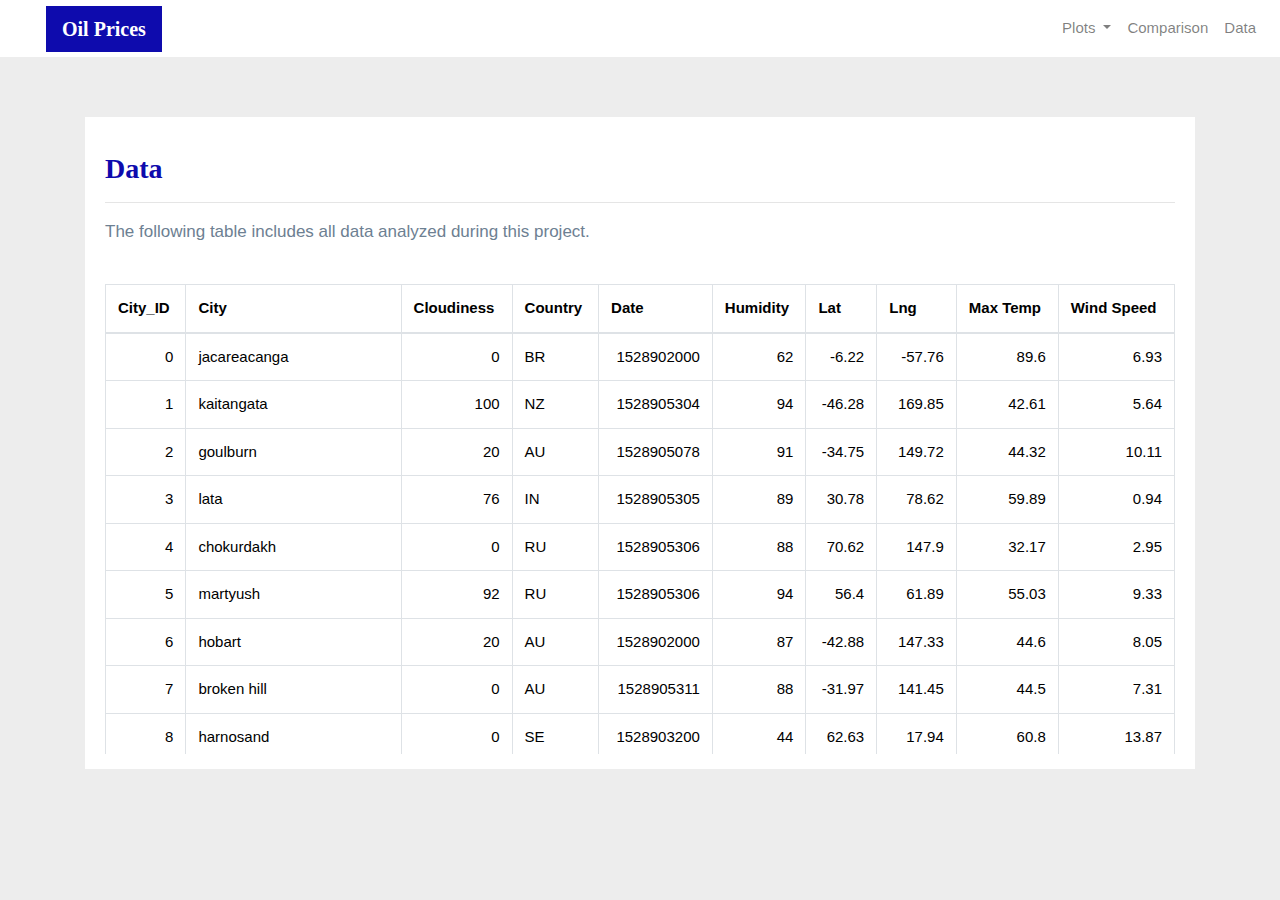
<file: data.html>
<!DOCTYPE html>
<html>

<head>
  <meta charset="utf-8" />
  <meta http-equiv="X-UA-Compatible" content="IE=edge">
  <title>Bootstrap Visualization Dashboard</title>
  <meta name="viewport" content="width=device-width, initial-scale=1">

  <!-- Bootstrap CSS Section -->
  <link rel="stylesheet" href="https://maxcdn.bootstrapcdn.com/bootstrap/4.0.0/css/bootstrap.min.css" integrity="sha384-Gn5384xqQ1aoWXA+058RXPxPg6fy4IWvTNh0E263XmFcJlSAwiGgFAW/dAiS6JXm"
    crossorigin="anonymous">

  <!--Link to CSS -->
  <link rel="stylesheet" type="text/css" href="style.css">

</head>

<body>
  <!-- Page Navigation -->
  <div class="navigation">
    <nav class="navbar navbar-expand-lg navbar-light">
      <a class="navbar-brand" style="background-color: rgb(14, 11, 173);" href="landing.html">Oil Prices</a>
      <button class="navbar-toggler border border-white" type="button" data-toggle="collapse" data-target="#navbarNavDropdown"
        aria-controls="navbarNavDropdown" aria-expanded="false" aria-label="Toggle navigation">
        <span class="navbar-toggler-icon"></span>
      </button>
      <div class="collapse navbar-collapse" id="navbarNavDropdown">
        <ul class="navbar-nav ml-auto">
          <li class="nav-item dropdown">
            <a class="nav-link dropdown-toggle" href="#" id="navbarDropdownMenuLink" data-toggle="dropdown"
              aria-haspopup="true" aria-expanded="false">
              Plots
            </a>
            <div class="dropdown-menu" aria-labelledby="navbarDropdownMenuLink">
              <a class="dropdown-item" href="oil_prices.html">Brent vs. WTI</a>
              <a class="dropdown-item" href="load_vs_offtake_volumes.html">Load vs. Offtake Volume</a>
              <a class="dropdown-item active" href="offtake_volumes.html">Offtake Volumes by Vessel Class</a>
              <a class="dropdown-item" href="vessel_dwt.html">Vessel DWT</a>
            </div>
          </li>
          <li class="nav-item">
            <a class="nav-link" href="comparisons.html">Comparison</a>
          </li>
          <li class="nav-item">
            <a class="nav-link" href="data.html">Data</a>
          </li>

        </ul>
      </div>
    </nav>
  </div>
  <!-- Content Section -->
  <div class="container">
    <div class="box">
      <h3 class="title">Data</h3>
      <hr>
      <p>The following table includes all data analyzed during this project.</p>
      <br>
      <div class="table-responsive" style="overflow-x:auto; overflow-y:auto; max-height:470px; max-width: auto;">

<table class="table table-bordered table-hover table-condensed">
<thead>
    <tr><th title="Field #1">City_ID</th>
    <th title="Field #2">City</th>
    <th title="Field #3">Cloudiness</th>
    <th title="Field #4">Country</th>
    <th title="Field #5">Date</th>
    <th title="Field #6">Humidity</th>
    <th title="Field #7">Lat</th>
    <th title="Field #8">Lng</th>
    <th title="Field #9">Max Temp</th>
    <th title="Field #10">Wind Speed</th>
    </tr></thead>
    <tbody><tr>
    <td align="right">0</td>
    <td>jacareacanga</td>
    <td align="right">0</td>
    <td>BR</td>
    <td align="right">1528902000</td>
    <td align="right">62</td>
    <td align="right">-6.22</td>
    <td align="right">-57.76</td>
    <td align="right">89.6</td>
    <td align="right">6.93</td>
    </tr>
    <tr>
    <td align="right">1</td>
    <td>kaitangata</td>
    <td align="right">100</td>
    <td>NZ</td>
    <td align="right">1528905304</td>
    <td align="right">94</td>
    <td align="right">-46.28</td>
    <td align="right">169.85</td>
    <td align="right">42.61</td>
    <td align="right">5.64</td>
    </tr>
    <tr>
    <td align="right">2</td>
    <td>goulburn</td>
    <td align="right">20</td>
    <td>AU</td>
    <td align="right">1528905078</td>
    <td align="right">91</td>
    <td align="right">-34.75</td>
    <td align="right">149.72</td>
    <td align="right">44.32</td>
    <td align="right">10.11</td>
    </tr>
    <tr>
    <td align="right">3</td>
    <td>lata</td>
    <td align="right">76</td>
    <td>IN</td>
    <td align="right">1528905305</td>
    <td align="right">89</td>
    <td align="right">30.78</td>
    <td align="right">78.62</td>
    <td align="right">59.89</td>
    <td align="right">0.94</td>
    </tr>
    <tr>
    <td align="right">4</td>
    <td>chokurdakh</td>
    <td align="right">0</td>
    <td>RU</td>
    <td align="right">1528905306</td>
    <td align="right">88</td>
    <td align="right">70.62</td>
    <td align="right">147.9</td>
    <td align="right">32.17</td>
    <td align="right">2.95</td>
    </tr>
    <tr>
    <td align="right">5</td>
    <td>martyush</td>
    <td align="right">92</td>
    <td>RU</td>
    <td align="right">1528905306</td>
    <td align="right">94</td>
    <td align="right">56.4</td>
    <td align="right">61.89</td>
    <td align="right">55.03</td>
    <td align="right">9.33</td>
    </tr>
    <tr>
    <td align="right">6</td>
    <td>hobart</td>
    <td align="right">20</td>
    <td>AU</td>
    <td align="right">1528902000</td>
    <td align="right">87</td>
    <td align="right">-42.88</td>
    <td align="right">147.33</td>
    <td align="right">44.6</td>
    <td align="right">8.05</td>
    </tr>
    <tr>
    <td align="right">7</td>
    <td>broken hill</td>
    <td align="right">0</td>
    <td>AU</td>
    <td align="right">1528905311</td>
    <td align="right">88</td>
    <td align="right">-31.97</td>
    <td align="right">141.45</td>
    <td align="right">44.5</td>
    <td align="right">7.31</td>
    </tr>
    <tr>
    <td align="right">8</td>
    <td>harnosand</td>
    <td align="right">0</td>
    <td>SE</td>
    <td align="right">1528903200</td>
    <td align="right">44</td>
    <td align="right">62.63</td>
    <td align="right">17.94</td>
    <td align="right">60.8</td>
    <td align="right">13.87</td>
    </tr>
    <tr>
    <td align="right">9</td>
    <td>tuatapere</td>
    <td align="right">0</td>
    <td>NZ</td>
    <td align="right">1528905312</td>
    <td align="right">100</td>
    <td align="right">-46.13</td>
    <td align="right">167.69</td>
    <td align="right">38.92</td>
    <td align="right">3.4</td>
    </tr>
    <tr>
    <td align="right">10</td>
    <td>puerto ayora</td>
    <td align="right">90</td>
    <td>EC</td>
    <td align="right">1528902000</td>
    <td align="right">69</td>
    <td align="right">-0.74</td>
    <td align="right">-90.35</td>
    <td align="right">77.0</td>
    <td align="right">13.87</td>
    </tr>
    <tr>
    <td align="right">11</td>
    <td>havre-saint-pierre</td>
    <td align="right">75</td>
    <td>CA</td>
    <td align="right">1528902000</td>
    <td align="right">58</td>
    <td align="right">50.23</td>
    <td align="right">-63.6</td>
    <td align="right">53.6</td>
    <td align="right">19.46</td>
    </tr>
    <tr>
    <td align="right">12</td>
    <td>punta arenas</td>
    <td align="right">0</td>
    <td>CL</td>
    <td align="right">1528902000</td>
    <td align="right">100</td>
    <td align="right">-53.16</td>
    <td align="right">-70.91</td>
    <td align="right">35.6</td>
    <td align="right">9.17</td>
    </tr>
    <tr>
    <td align="right">13</td>
    <td>tasiilaq</td>
    <td align="right">75</td>
    <td>GL</td>
    <td align="right">1528901400</td>
    <td align="right">60</td>
    <td align="right">65.61</td>
    <td align="right">-37.64</td>
    <td align="right">39.2</td>
    <td align="right">2.24</td>
    </tr>
    <tr>
    <td align="right">14</td>
    <td>chapais</td>
    <td align="right">40</td>
    <td>CA</td>
    <td align="right">1528902000</td>
    <td align="right">38</td>
    <td align="right">49.78</td>
    <td align="right">-74.86</td>
    <td align="right">59.0</td>
    <td align="right">10.29</td>
    </tr>
    <tr>
    <td align="right">15</td>
    <td>avarua</td>
    <td align="right">40</td>
    <td>CK</td>
    <td align="right">1528902000</td>
    <td align="right">56</td>
    <td align="right">-21.21</td>
    <td align="right">-159.78</td>
    <td align="right">73.4</td>
    <td align="right">10.29</td>
    </tr>
    <tr>
    <td align="right">16</td>
    <td>hofn</td>
    <td align="right">75</td>
    <td>IS</td>
    <td align="right">1528902000</td>
    <td align="right">87</td>
    <td align="right">64.25</td>
    <td align="right">-15.21</td>
    <td align="right">51.8</td>
    <td align="right">8.05</td>
    </tr>
    <tr>
    <td align="right">17</td>
    <td>yukamenskoye</td>
    <td align="right">92</td>
    <td>RU</td>
    <td align="right">1528905315</td>
    <td align="right">98</td>
    <td align="right">57.89</td>
    <td align="right">52.24</td>
    <td align="right">56.65</td>
    <td align="right">10.22</td>
    </tr>
    <tr>
    <td align="right">18</td>
    <td>khandbari</td>
    <td align="right">80</td>
    <td>NP</td>
    <td align="right">1528905315</td>
    <td align="right">67</td>
    <td align="right">27.38</td>
    <td align="right">87.21</td>
    <td align="right">44.59</td>
    <td align="right">1.39</td>
    </tr>
    <tr>
    <td align="right">19</td>
    <td>bethel</td>
    <td align="right">1</td>
    <td>US</td>
    <td align="right">1528901580</td>
    <td align="right">93</td>
    <td align="right">60.79</td>
    <td align="right">-161.76</td>
    <td align="right">44.6</td>
    <td align="right">8.05</td>
    </tr>
    <tr>
    <td align="right">20</td>
    <td>ushuaia</td>
    <td align="right">75</td>
    <td>AR</td>
    <td align="right">1528902000</td>
    <td align="right">64</td>
    <td align="right">-54.81</td>
    <td align="right">-68.31</td>
    <td align="right">41.0</td>
    <td align="right">3.36</td>
    </tr>
    <tr>
    <td align="right">21</td>
    <td>east london</td>
    <td align="right">0</td>
    <td>ZA</td>
    <td align="right">1528902000</td>
    <td align="right">37</td>
    <td align="right">-33.02</td>
    <td align="right">27.91</td>
    <td align="right">69.8</td>
    <td align="right">5.82</td>
    </tr>
    <tr>
    <td align="right">22</td>
    <td>bluff</td>
    <td align="right">76</td>
    <td>AU</td>
    <td align="right">1528905321</td>
    <td align="right">76</td>
    <td align="right">-23.58</td>
    <td align="right">149.07</td>
    <td align="right">61.96</td>
    <td align="right">4.74</td>
    </tr>
    <tr>
    <td align="right">23</td>
    <td>mount isa</td>
    <td align="right">75</td>
    <td>AU</td>
    <td align="right">1528902000</td>
    <td align="right">100</td>
    <td align="right">-20.73</td>
    <td align="right">139.49</td>
    <td align="right">64.4</td>
    <td align="right">3.29</td>
    </tr>
    <tr>
    <td align="right">24</td>
    <td>pevek</td>
    <td align="right">0</td>
    <td>RU</td>
    <td align="right">1528905321</td>
    <td align="right">71</td>
    <td align="right">69.7</td>
    <td align="right">170.27</td>
    <td align="right">36.94</td>
    <td align="right">6.98</td>
    </tr>
    <tr>
    <td align="right">25</td>
    <td>gao</td>
    <td align="right">24</td>
    <td>ML</td>
    <td align="right">1528905321</td>
    <td align="right">16</td>
    <td align="right">16.28</td>
    <td align="right">-0.04</td>
    <td align="right">110.02</td>
    <td align="right">4.97</td>
    </tr>
    <tr>
    <td align="right">26</td>
    <td>cabo san lucas</td>
    <td align="right">75</td>
    <td>MX</td>
    <td align="right">1528901160</td>
    <td align="right">74</td>
    <td align="right">22.89</td>
    <td align="right">-109.91</td>
    <td align="right">84.2</td>
    <td align="right">10.29</td>
    </tr>
    <tr>
    <td align="right">27</td>
    <td>sao filipe</td>
    <td align="right">0</td>
    <td>CV</td>
    <td align="right">1528905323</td>
    <td align="right">88</td>
    <td align="right">14.9</td>
    <td align="right">-24.5</td>
    <td align="right">75.73</td>
    <td align="right">13.02</td>
    </tr>
    <tr>
    <td align="right">28</td>
    <td>tiksi</td>
    <td align="right">44</td>
    <td>RU</td>
    <td align="right">1528905298</td>
    <td align="right">58</td>
    <td align="right">71.64</td>
    <td align="right">128.87</td>
    <td align="right">57.73</td>
    <td align="right">10.11</td>
    </tr>
    <tr>
    <td align="right">29</td>
    <td>busselton</td>
    <td align="right">92</td>
    <td>AU</td>
    <td align="right">1528905323</td>
    <td align="right">100</td>
    <td align="right">-33.64</td>
    <td align="right">115.35</td>
    <td align="right">60.43</td>
    <td align="right">10.56</td>
    </tr>
    <tr>
    <td align="right">30</td>
    <td>alofi</td>
    <td align="right">76</td>
    <td>NU</td>
    <td align="right">1528902000</td>
    <td align="right">88</td>
    <td align="right">-19.06</td>
    <td align="right">-169.92</td>
    <td align="right">71.6</td>
    <td align="right">3.36</td>
    </tr>
    <tr>
    <td align="right">31</td>
    <td>ola</td>
    <td align="right">75</td>
    <td>RU</td>
    <td align="right">1528902000</td>
    <td align="right">100</td>
    <td align="right">59.58</td>
    <td align="right">151.3</td>
    <td align="right">42.8</td>
    <td align="right">7.76</td>
    </tr>
    <tr>
    <td align="right">32</td>
    <td>atar</td>
    <td align="right">20</td>
    <td>MR</td>
    <td align="right">1528902000</td>
    <td align="right">19</td>
    <td align="right">20.52</td>
    <td align="right">-13.05</td>
    <td align="right">91.4</td>
    <td align="right">9.17</td>
    </tr>
    <tr>
    <td align="right">33</td>
    <td>rikitea</td>
    <td align="right">0</td>
    <td>PF</td>
    <td align="right">1528905325</td>
    <td align="right">100</td>
    <td align="right">-23.12</td>
    <td align="right">-134.97</td>
    <td align="right">73.57</td>
    <td align="right">8.66</td>
    </tr>
    <tr>
    <td align="right">34</td>
    <td>hermanus</td>
    <td align="right">0</td>
    <td>ZA</td>
    <td align="right">1528905325</td>
    <td align="right">24</td>
    <td align="right">-34.42</td>
    <td align="right">19.24</td>
    <td align="right">77.17</td>
    <td align="right">8.66</td>
    </tr>
    <tr>
    <td align="right">35</td>
    <td>ponta delgada</td>
    <td align="right">75</td>
    <td>PT</td>
    <td align="right">1528903800</td>
    <td align="right">88</td>
    <td align="right">37.73</td>
    <td align="right">-25.67</td>
    <td align="right">71.6</td>
    <td align="right">12.75</td>
    </tr>
    <tr>
    <td align="right">36</td>
    <td>bambari</td>
    <td align="right">24</td>
    <td>CF</td>
    <td align="right">1528905326</td>
    <td align="right">84</td>
    <td align="right">5.77</td>
    <td align="right">20.68</td>
    <td align="right">81.85</td>
    <td align="right">7.65</td>
    </tr>
    <tr>
    <td align="right">37</td>
    <td>cap malheureux</td>
    <td align="right">75</td>
    <td>MU</td>
    <td align="right">1528902000</td>
    <td align="right">69</td>
    <td align="right">-19.98</td>
    <td align="right">57.61</td>
    <td align="right">75.2</td>
    <td align="right">14.99</td>
    </tr>
    <tr>
    <td align="right">38</td>
    <td>puerto escondido</td>
    <td align="right">75</td>
    <td>MX</td>
    <td align="right">1528901100</td>
    <td align="right">65</td>
    <td align="right">15.86</td>
    <td align="right">-97.07</td>
    <td align="right">80.6</td>
    <td align="right">3.36</td>
    </tr>
    <tr>
    <td align="right">39</td>
    <td>qaanaaq</td>
    <td align="right">32</td>
    <td>GL</td>
    <td align="right">1528905330</td>
    <td align="right">100</td>
    <td align="right">77.48</td>
    <td align="right">-69.36</td>
    <td align="right">31.45</td>
    <td align="right">6.31</td>
    </tr>
    <tr>
    <td align="right">40</td>
    <td>new norfolk</td>
    <td align="right">20</td>
    <td>AU</td>
    <td align="right">1528902000</td>
    <td align="right">87</td>
    <td align="right">-42.78</td>
    <td align="right">147.06</td>
    <td align="right">44.6</td>
    <td align="right">8.05</td>
    </tr>
    <tr>
    <td align="right">41</td>
    <td>najran</td>
    <td align="right">40</td>
    <td>SA</td>
    <td align="right">1528902000</td>
    <td align="right">13</td>
    <td align="right">17.54</td>
    <td align="right">44.22</td>
    <td align="right">98.6</td>
    <td align="right">11.41</td>
    </tr>
    <tr>
    <td align="right">42</td>
    <td>isla mujeres</td>
    <td align="right">90</td>
    <td>MX</td>
    <td align="right">1528904340</td>
    <td align="right">100</td>
    <td align="right">21.23</td>
    <td align="right">-86.73</td>
    <td align="right">75.2</td>
    <td align="right">16.11</td>
    </tr>
    <tr>
    <td align="right">43</td>
    <td>mar del plata</td>
    <td align="right">0</td>
    <td>AR</td>
    <td align="right">1528905297</td>
    <td align="right">100</td>
    <td align="right">-46.43</td>
    <td align="right">-67.52</td>
    <td align="right">32.53</td>
    <td align="right">7.31</td>
    </tr>
    <tr>
    <td align="right">44</td>
    <td>provideniya</td>
    <td align="right">0</td>
    <td>RU</td>
    <td align="right">1528905332</td>
    <td align="right">91</td>
    <td align="right">64.42</td>
    <td align="right">-173.23</td>
    <td align="right">40.63</td>
    <td align="right">10.78</td>
    </tr>
    <tr>
    <td align="right">45</td>
    <td>jamestown</td>
    <td align="right">12</td>
    <td>AU</td>
    <td align="right">1528905333</td>
    <td align="right">88</td>
    <td align="right">-33.21</td>
    <td align="right">138.6</td>
    <td align="right">43.15</td>
    <td align="right">10.89</td>
    </tr>
    <tr>
    <td align="right">46</td>
    <td>medicine hat</td>
    <td align="right">20</td>
    <td>CA</td>
    <td align="right">1528902000</td>
    <td align="right">34</td>
    <td align="right">50.04</td>
    <td align="right">-110.68</td>
    <td align="right">66.2</td>
    <td align="right">14.99</td>
    </tr>
    <tr>
    <td align="right">47</td>
    <td>katsuura</td>
    <td align="right">8</td>
    <td>JP</td>
    <td align="right">1528905334</td>
    <td align="right">88</td>
    <td align="right">33.93</td>
    <td align="right">134.5</td>
    <td align="right">62.05</td>
    <td align="right">7.54</td>
    </tr>
    <tr>
    <td align="right">48</td>
    <td>aklavik</td>
    <td align="right">20</td>
    <td>CA</td>
    <td align="right">1528902000</td>
    <td align="right">53</td>
    <td align="right">68.22</td>
    <td align="right">-135.01</td>
    <td align="right">51.8</td>
    <td align="right">11.41</td>
    </tr>
    <tr>
    <td align="right">49</td>
    <td>tuktoyaktuk</td>
    <td align="right">20</td>
    <td>CA</td>
    <td align="right">1528902000</td>
    <td align="right">61</td>
    <td align="right">69.44</td>
    <td align="right">-133.03</td>
    <td align="right">46.4</td>
    <td align="right">6.93</td>
    </tr>
    <tr>
    <td align="right">50</td>
    <td>kapaa</td>
    <td align="right">90</td>
    <td>US</td>
    <td align="right">1528901760</td>
    <td align="right">88</td>
    <td align="right">22.08</td>
    <td align="right">-159.32</td>
    <td align="right">75.2</td>
    <td align="right">14.99</td>
    </tr>
    <tr>
    <td align="right">51</td>
    <td>mildura</td>
    <td align="right">0</td>
    <td>AU</td>
    <td align="right">1528905300</td>
    <td align="right">92</td>
    <td align="right">-34.18</td>
    <td align="right">142.16</td>
    <td align="right">45.67</td>
    <td align="right">9.66</td>
    </tr>
    <tr>
    <td align="right">52</td>
    <td>souillac</td>
    <td align="right">75</td>
    <td>FR</td>
    <td align="right">1528903800</td>
    <td align="right">49</td>
    <td align="right">45.6</td>
    <td align="right">-0.6</td>
    <td align="right">73.4</td>
    <td align="right">10.29</td>
    </tr>
    <tr>
    <td align="right">53</td>
    <td>lorengau</td>
    <td align="right">100</td>
    <td>PG</td>
    <td align="right">1528905336</td>
    <td align="right">100</td>
    <td align="right">-2.02</td>
    <td align="right">147.27</td>
    <td align="right">80.59</td>
    <td align="right">3.85</td>
    </tr>
    <tr>
    <td align="right">54</td>
    <td>praia</td>
    <td align="right">20</td>
    <td>BR</td>
    <td align="right">1528902000</td>
    <td align="right">47</td>
    <td align="right">-20.25</td>
    <td align="right">-43.81</td>
    <td align="right">82.4</td>
    <td align="right">3.36</td>
    </tr>
    <tr>
    <td align="right">55</td>
    <td>port alfred</td>
    <td align="right">0</td>
    <td>ZA</td>
    <td align="right">1528905338</td>
    <td align="right">50</td>
    <td align="right">-33.59</td>
    <td align="right">26.89</td>
    <td align="right">76.54</td>
    <td align="right">7.2</td>
    </tr>
    <tr>
    <td align="right">56</td>
    <td>barranca</td>
    <td align="right">0</td>
    <td>PE</td>
    <td align="right">1528905339</td>
    <td align="right">98</td>
    <td align="right">-10.75</td>
    <td align="right">-77.76</td>
    <td align="right">61.87</td>
    <td align="right">9.89</td>
    </tr>
    <tr>
    <td align="right">57</td>
    <td>nome</td>
    <td align="right">40</td>
    <td>US</td>
    <td align="right">1528902900</td>
    <td align="right">70</td>
    <td align="right">30.04</td>
    <td align="right">-94.42</td>
    <td align="right">87.8</td>
    <td align="right">3.36</td>
    </tr>
    <tr>
    <td align="right">58</td>
    <td>matay</td>
    <td align="right">0</td>
    <td>EG</td>
    <td align="right">1528905339</td>
    <td align="right">23</td>
    <td align="right">28.42</td>
    <td align="right">30.79</td>
    <td align="right">97.69</td>
    <td align="right">6.98</td>
    </tr>
    <tr>
    <td align="right">59</td>
    <td>saskylakh</td>
    <td align="right">48</td>
    <td>RU</td>
    <td align="right">1528905339</td>
    <td align="right">55</td>
    <td align="right">71.97</td>
    <td align="right">114.09</td>
    <td align="right">59.53</td>
    <td align="right">5.86</td>
    </tr>
    <tr>
    <td align="right">60</td>
    <td>itarema</td>
    <td align="right">0</td>
    <td>BR</td>
    <td align="right">1528905340</td>
    <td align="right">61</td>
    <td align="right">-2.92</td>
    <td align="right">-39.92</td>
    <td align="right">88.33</td>
    <td align="right">12.57</td>
    </tr>
    <tr>
    <td align="right">61</td>
    <td>butaritari</td>
    <td align="right">56</td>
    <td>KI</td>
    <td align="right">1528905340</td>
    <td align="right">100</td>
    <td align="right">3.07</td>
    <td align="right">172.79</td>
    <td align="right">81.13</td>
    <td align="right">7.31</td>
    </tr>
    <tr>
    <td align="right">62</td>
    <td>peniche</td>
    <td align="right">20</td>
    <td>PT</td>
    <td align="right">1528903800</td>
    <td align="right">64</td>
    <td align="right">39.36</td>
    <td align="right">-9.38</td>
    <td align="right">75.2</td>
    <td align="right">12.75</td>
    </tr>
    <tr>
    <td align="right">63</td>
    <td>beloha</td>
    <td align="right">0</td>
    <td>MG</td>
    <td align="right">1528905340</td>
    <td align="right">57</td>
    <td align="right">-25.17</td>
    <td align="right">45.06</td>
    <td align="right">71.95</td>
    <td align="right">16.37</td>
    </tr>
    <tr>
    <td align="right">64</td>
    <td>anadyr</td>
    <td align="right">0</td>
    <td>RU</td>
    <td align="right">1528902000</td>
    <td align="right">57</td>
    <td align="right">64.73</td>
    <td align="right">177.51</td>
    <td align="right">48.2</td>
    <td align="right">4.47</td>
    </tr>
    <tr>
    <td align="right">65</td>
    <td>luderitz</td>
    <td align="right">12</td>
    <td>NA</td>
    <td align="right">1528905342</td>
    <td align="right">64</td>
    <td align="right">-26.65</td>
    <td align="right">15.16</td>
    <td align="right">64.03</td>
    <td align="right">17.38</td>
    </tr>
    <tr>
    <td align="right">66</td>
    <td>rochester</td>
    <td align="right">1</td>
    <td>US</td>
    <td align="right">1528902960</td>
    <td align="right">37</td>
    <td align="right">44.02</td>
    <td align="right">-92.46</td>
    <td align="right">73.4</td>
    <td align="right">6.93</td>
    </tr>
    <tr>
    <td align="right">67</td>
    <td>bosaso</td>
    <td align="right">0</td>
    <td>SO</td>
    <td align="right">1528905347</td>
    <td align="right">86</td>
    <td align="right">11.28</td>
    <td align="right">49.18</td>
    <td align="right">89.77</td>
    <td align="right">3.96</td>
    </tr>
    <tr>
    <td align="right">68</td>
    <td>faanui</td>
    <td align="right">0</td>
    <td>PF</td>
    <td align="right">1528905347</td>
    <td align="right">100</td>
    <td align="right">-16.48</td>
    <td align="right">-151.75</td>
    <td align="right">79.96</td>
    <td align="right">11.79</td>
    </tr>
    <tr>
    <td align="right">69</td>
    <td>grindavik</td>
    <td align="right">75</td>
    <td>IS</td>
    <td align="right">1528902000</td>
    <td align="right">70</td>
    <td align="right">63.84</td>
    <td align="right">-22.43</td>
    <td align="right">48.2</td>
    <td align="right">5.82</td>
    </tr>
    <tr>
    <td align="right">70</td>
    <td>margate</td>
    <td align="right">20</td>
    <td>AU</td>
    <td align="right">1528902000</td>
    <td align="right">87</td>
    <td align="right">-43.03</td>
    <td align="right">147.26</td>
    <td align="right">44.6</td>
    <td align="right">8.05</td>
    </tr>
    <tr>
    <td align="right">71</td>
    <td>marsh harbour</td>
    <td align="right">88</td>
    <td>BS</td>
    <td align="right">1528905349</td>
    <td align="right">95</td>
    <td align="right">26.54</td>
    <td align="right">-77.06</td>
    <td align="right">82.39</td>
    <td align="right">10.0</td>
    </tr>
    <tr>
    <td align="right">72</td>
    <td>comodoro rivadavia</td>
    <td align="right">40</td>
    <td>AR</td>
    <td align="right">1528902000</td>
    <td align="right">60</td>
    <td align="right">-45.87</td>
    <td align="right">-67.48</td>
    <td align="right">42.8</td>
    <td align="right">9.17</td>
    </tr>
    <tr>
    <td align="right">73</td>
    <td>upernavik</td>
    <td align="right">92</td>
    <td>GL</td>
    <td align="right">1528905350</td>
    <td align="right">100</td>
    <td align="right">72.79</td>
    <td align="right">-56.15</td>
    <td align="right">29.29</td>
    <td align="right">3.74</td>
    </tr>
    <tr>
    <td align="right">74</td>
    <td>uige</td>
    <td align="right">0</td>
    <td>AO</td>
    <td align="right">1528905350</td>
    <td align="right">29</td>
    <td align="right">-7.61</td>
    <td align="right">15.06</td>
    <td align="right">86.8</td>
    <td align="right">3.18</td>
    </tr>
    <tr>
    <td align="right">75</td>
    <td>bredasdorp</td>
    <td align="right">0</td>
    <td>ZA</td>
    <td align="right">1528902000</td>
    <td align="right">23</td>
    <td align="right">-34.53</td>
    <td align="right">20.04</td>
    <td align="right">82.4</td>
    <td align="right">5.82</td>
    </tr>
    <tr>
    <td align="right">76</td>
    <td>bodden town</td>
    <td align="right">40</td>
    <td>KY</td>
    <td align="right">1528902000</td>
    <td align="right">78</td>
    <td align="right">19.28</td>
    <td align="right">-81.25</td>
    <td align="right">80.6</td>
    <td align="right">16.11</td>
    </tr>
    <tr>
    <td align="right">77</td>
    <td>guerrero negro</td>
    <td align="right">44</td>
    <td>MX</td>
    <td align="right">1528905350</td>
    <td align="right">88</td>
    <td align="right">27.97</td>
    <td align="right">-114.04</td>
    <td align="right">63.85</td>
    <td align="right">3.74</td>
    </tr>
    <tr>
    <td align="right">78</td>
    <td>bilma</td>
    <td align="right">0</td>
    <td>NE</td>
    <td align="right">1528905351</td>
    <td align="right">12</td>
    <td align="right">18.69</td>
    <td align="right">12.92</td>
    <td align="right">110.47</td>
    <td align="right">4.63</td>
    </tr>
    <tr>
    <td align="right">79</td>
    <td>carnarvon</td>
    <td align="right">0</td>
    <td>ZA</td>
    <td align="right">1528905351</td>
    <td align="right">30</td>
    <td align="right">-30.97</td>
    <td align="right">22.13</td>
    <td align="right">60.43</td>
    <td align="right">14.25</td>
    </tr>
    <tr>
    <td align="right">80</td>
    <td>ponta do sol</td>
    <td align="right">12</td>
    <td>BR</td>
    <td align="right">1528905352</td>
    <td align="right">72</td>
    <td align="right">-20.63</td>
    <td align="right">-46.0</td>
    <td align="right">78.25</td>
    <td align="right">3.96</td>
    </tr>
    <tr>
    <td align="right">81</td>
    <td>vila franca do campo</td>
    <td align="right">75</td>
    <td>PT</td>
    <td align="right">1528903800</td>
    <td align="right">88</td>
    <td align="right">37.72</td>
    <td align="right">-25.43</td>
    <td align="right">71.6</td>
    <td align="right">12.75</td>
    </tr>
    <tr>
    <td align="right">82</td>
    <td>puerto del rosario</td>
    <td align="right">20</td>
    <td>ES</td>
    <td align="right">1528903800</td>
    <td align="right">60</td>
    <td align="right">28.5</td>
    <td align="right">-13.86</td>
    <td align="right">73.4</td>
    <td align="right">17.22</td>
    </tr>
    <tr>
    <td align="right">83</td>
    <td>sitka</td>
    <td align="right">20</td>
    <td>US</td>
    <td align="right">1528905353</td>
    <td align="right">92</td>
    <td align="right">37.17</td>
    <td align="right">-99.65</td>
    <td align="right">74.02</td>
    <td align="right">5.97</td>
    </tr>
    <tr>
    <td align="right">84</td>
    <td>camacha</td>
    <td align="right">75</td>
    <td>PT</td>
    <td align="right">1528903800</td>
    <td align="right">72</td>
    <td align="right">33.08</td>
    <td align="right">-16.33</td>
    <td align="right">68.0</td>
    <td align="right">16.11</td>
    </tr>
    <tr>
    <td align="right">85</td>
    <td>saint-philippe</td>
    <td align="right">1</td>
    <td>CA</td>
    <td align="right">1528902900</td>
    <td align="right">54</td>
    <td align="right">45.36</td>
    <td align="right">-73.48</td>
    <td align="right">78.8</td>
    <td align="right">11.41</td>
    </tr>
    <tr>
    <td align="right">86</td>
    <td>port blair</td>
    <td align="right">92</td>
    <td>IN</td>
    <td align="right">1528905357</td>
    <td align="right">97</td>
    <td align="right">11.67</td>
    <td align="right">92.75</td>
    <td align="right">84.37</td>
    <td align="right">25.1</td>
    </tr>
    <tr>
    <td align="right">87</td>
    <td>albany</td>
    <td align="right">90</td>
    <td>US</td>
    <td align="right">1528903860</td>
    <td align="right">68</td>
    <td align="right">42.65</td>
    <td align="right">-73.75</td>
    <td align="right">69.8</td>
    <td align="right">3.36</td>
    </tr>
    <tr>
    <td align="right">88</td>
    <td>barrow</td>
    <td align="right">88</td>
    <td>AR</td>
    <td align="right">1528905182</td>
    <td align="right">72</td>
    <td align="right">-38.31</td>
    <td align="right">-60.23</td>
    <td align="right">50.26</td>
    <td align="right">8.21</td>
    </tr>
    <tr>
    <td align="right">89</td>
    <td>qorveh</td>
    <td align="right">92</td>
    <td>IR</td>
    <td align="right">1528905357</td>
    <td align="right">22</td>
    <td align="right">35.17</td>
    <td align="right">47.8</td>
    <td align="right">76.72</td>
    <td align="right">3.18</td>
    </tr>
    <tr>
    <td align="right">90</td>
    <td>san jeronimo</td>
    <td align="right">90</td>
    <td>PE</td>
    <td align="right">1528902000</td>
    <td align="right">81</td>
    <td align="right">-13.65</td>
    <td align="right">-73.37</td>
    <td align="right">46.4</td>
    <td align="right">2.39</td>
    </tr>
    <tr>
    <td align="right">91</td>
    <td>mataura</td>
    <td align="right">24</td>
    <td>NZ</td>
    <td align="right">1528905299</td>
    <td align="right">79</td>
    <td align="right">-46.19</td>
    <td align="right">168.86</td>
    <td align="right">25.69</td>
    <td align="right">3.18</td>
    </tr>
    <tr>
    <td align="right">92</td>
    <td>buala</td>
    <td align="right">64</td>
    <td>SB</td>
    <td align="right">1528905359</td>
    <td align="right">100</td>
    <td align="right">-8.15</td>
    <td align="right">159.59</td>
    <td align="right">78.7</td>
    <td align="right">4.18</td>
    </tr>
    <tr>
    <td align="right">93</td>
    <td>eyl</td>
    <td align="right">20</td>
    <td>SO</td>
    <td align="right">1528905359</td>
    <td align="right">57</td>
    <td align="right">7.98</td>
    <td align="right">49.82</td>
    <td align="right">86.62</td>
    <td align="right">22.41</td>
    </tr>
    <tr>
    <td align="right">94</td>
    <td>abu dhabi</td>
    <td align="right">0</td>
    <td>AE</td>
    <td align="right">1528902000</td>
    <td align="right">29</td>
    <td align="right">24.47</td>
    <td align="right">54.37</td>
    <td align="right">98.6</td>
    <td align="right">16.11</td>
    </tr>
    <tr>
    <td align="right">95</td>
    <td>tahe</td>
    <td align="right">92</td>
    <td>CN</td>
    <td align="right">1528905359</td>
    <td align="right">98</td>
    <td align="right">52.34</td>
    <td align="right">124.71</td>
    <td align="right">51.43</td>
    <td align="right">2.17</td>
    </tr>
    <tr>
    <td align="right">96</td>
    <td>chuy</td>
    <td align="right">80</td>
    <td>UY</td>
    <td align="right">1528905099</td>
    <td align="right">93</td>
    <td align="right">-33.69</td>
    <td align="right">-53.46</td>
    <td align="right">52.87</td>
    <td align="right">28.9</td>
    </tr>
    <tr>
    <td align="right">97</td>
    <td>dzerzhinskoye</td>
    <td align="right">8</td>
    <td>RU</td>
    <td align="right">1528905360</td>
    <td align="right">69</td>
    <td align="right">56.84</td>
    <td align="right">95.22</td>
    <td align="right">65.11</td>
    <td align="right">3.85</td>
    </tr>
    <tr>
    <td align="right">98</td>
    <td>vanavara</td>
    <td align="right">0</td>
    <td>RU</td>
    <td align="right">1528905360</td>
    <td align="right">50</td>
    <td align="right">60.35</td>
    <td align="right">102.28</td>
    <td align="right">64.21</td>
    <td align="right">5.64</td>
    </tr>
    <tr>
    <td align="right">99</td>
    <td>muros</td>
    <td align="right">40</td>
    <td>ES</td>
    <td align="right">1528903800</td>
    <td align="right">72</td>
    <td align="right">42.77</td>
    <td align="right">-9.06</td>
    <td align="right">66.2</td>
    <td align="right">10.29</td>
    </tr>
    <tr>
    <td align="right">100</td>
    <td>auchel</td>
    <td align="right">0</td>
    <td>FR</td>
    <td align="right">1528903800</td>
    <td align="right">49</td>
    <td align="right">50.51</td>
    <td align="right">2.47</td>
    <td align="right">68.0</td>
    <td align="right">3.36</td>
    </tr>
    <tr>
    <td align="right">101</td>
    <td>bubaque</td>
    <td align="right">40</td>
    <td>GW</td>
    <td align="right">1528902000</td>
    <td align="right">55</td>
    <td align="right">11.28</td>
    <td align="right">-15.83</td>
    <td align="right">91.4</td>
    <td align="right">11.41</td>
    </tr>
    <tr>
    <td align="right">102</td>
    <td>khatanga</td>
    <td align="right">8</td>
    <td>RU</td>
    <td align="right">1528905361</td>
    <td align="right">65</td>
    <td align="right">71.98</td>
    <td align="right">102.47</td>
    <td align="right">60.97</td>
    <td align="right">4.63</td>
    </tr>
    <tr>
    <td align="right">103</td>
    <td>los banos</td>
    <td align="right">1</td>
    <td>US</td>
    <td align="right">1528904100</td>
    <td align="right">67</td>
    <td align="right">37.06</td>
    <td align="right">-120.85</td>
    <td align="right">75.2</td>
    <td align="right">4.74</td>
    </tr>
    <tr>
    <td align="right">104</td>
    <td>labuhan</td>
    <td align="right">12</td>
    <td>ID</td>
    <td align="right">1528905361</td>
    <td align="right">95</td>
    <td align="right">-2.54</td>
    <td align="right">115.51</td>
    <td align="right">72.94</td>
    <td align="right">1.83</td>
    </tr>
    <tr>
    <td align="right">105</td>
    <td>saint-paul</td>
    <td align="right">75</td>
    <td>FR</td>
    <td align="right">1528903800</td>
    <td align="right">56</td>
    <td align="right">45.22</td>
    <td align="right">1.9</td>
    <td align="right">68.0</td>
    <td align="right">14.99</td>
    </tr>
    <tr>
    <td align="right">106</td>
    <td>petatlan</td>
    <td align="right">90</td>
    <td>MX</td>
    <td align="right">1528901220</td>
    <td align="right">74</td>
    <td align="right">17.52</td>
    <td align="right">-101.27</td>
    <td align="right">84.2</td>
    <td align="right">1.83</td>
    </tr>
    <tr>
    <td align="right">107</td>
    <td>baykit</td>
    <td align="right">36</td>
    <td>RU</td>
    <td align="right">1528905366</td>
    <td align="right">68</td>
    <td align="right">61.68</td>
    <td align="right">96.39</td>
    <td align="right">63.94</td>
    <td align="right">4.29</td>
    </tr>
    <tr>
    <td align="right">108</td>
    <td>dalby</td>
    <td align="right">75</td>
    <td>AU</td>
    <td align="right">1528902000</td>
    <td align="right">93</td>
    <td align="right">-27.18</td>
    <td align="right">151.26</td>
    <td align="right">53.6</td>
    <td align="right">2.24</td>
    </tr>
    <tr>
    <td align="right">109</td>
    <td>yellowknife</td>
    <td align="right">90</td>
    <td>CA</td>
    <td align="right">1528902540</td>
    <td align="right">93</td>
    <td align="right">62.45</td>
    <td align="right">-114.38</td>
    <td align="right">46.4</td>
    <td align="right">8.05</td>
    </tr>
    <tr>
    <td align="right">110</td>
    <td>hilo</td>
    <td align="right">75</td>
    <td>US</td>
    <td align="right">1528901580</td>
    <td align="right">88</td>
    <td align="right">19.71</td>
    <td align="right">-155.08</td>
    <td align="right">66.2</td>
    <td align="right">5.82</td>
    </tr>
    <tr>
    <td align="right">111</td>
    <td>turukhansk</td>
    <td align="right">36</td>
    <td>RU</td>
    <td align="right">1528905297</td>
    <td align="right">76</td>
    <td align="right">65.8</td>
    <td align="right">87.96</td>
    <td align="right">66.37</td>
    <td align="right">6.42</td>
    </tr>
    <tr>
    <td align="right">112</td>
    <td>dingle</td>
    <td align="right">68</td>
    <td>PH</td>
    <td align="right">1528905368</td>
    <td align="right">82</td>
    <td align="right">11.0</td>
    <td align="right">122.67</td>
    <td align="right">79.96</td>
    <td align="right">8.21</td>
    </tr>
    <tr>
    <td align="right">113</td>
    <td>dillon</td>
    <td align="right">1</td>
    <td>US</td>
    <td align="right">1528901580</td>
    <td align="right">44</td>
    <td align="right">45.22</td>
    <td align="right">-112.64</td>
    <td align="right">57.2</td>
    <td align="right">5.82</td>
    </tr>
    <tr>
    <td align="right">114</td>
    <td>labytnangi</td>
    <td align="right">64</td>
    <td>RU</td>
    <td align="right">1528905370</td>
    <td align="right">75</td>
    <td align="right">66.66</td>
    <td align="right">66.39</td>
    <td align="right">47.11</td>
    <td align="right">17.49</td>
    </tr>
    <tr>
    <td align="right">115</td>
    <td>gigmoto</td>
    <td align="right">36</td>
    <td>PH</td>
    <td align="right">1528905370</td>
    <td align="right">98</td>
    <td align="right">13.78</td>
    <td align="right">124.39</td>
    <td align="right">83.56</td>
    <td align="right">17.6</td>
    </tr>
    <tr>
    <td align="right">116</td>
    <td>nouakchott</td>
    <td align="right">68</td>
    <td>MR</td>
    <td align="right">1528905371</td>
    <td align="right">76</td>
    <td align="right">18.08</td>
    <td align="right">-15.98</td>
    <td align="right">76.72</td>
    <td align="right">1.39</td>
    </tr>
    <tr>
    <td align="right">117</td>
    <td>rumoi</td>
    <td align="right">92</td>
    <td>JP</td>
    <td align="right">1528905371</td>
    <td align="right">100</td>
    <td align="right">43.93</td>
    <td align="right">141.67</td>
    <td align="right">44.41</td>
    <td align="right">8.1</td>
    </tr>
    <tr>
    <td align="right">118</td>
    <td>dikson</td>
    <td align="right">32</td>
    <td>RU</td>
    <td align="right">1528905373</td>
    <td align="right">100</td>
    <td align="right">73.51</td>
    <td align="right">80.55</td>
    <td align="right">31.09</td>
    <td align="right">13.13</td>
    </tr>
    <tr>
    <td align="right">119</td>
    <td>chinsali</td>
    <td align="right">0</td>
    <td>ZM</td>
    <td align="right">1528905377</td>
    <td align="right">36</td>
    <td align="right">-10.55</td>
    <td align="right">32.07</td>
    <td align="right">73.39</td>
    <td align="right">9.22</td>
    </tr>
    <tr>
    <td align="right">120</td>
    <td>georgetown</td>
    <td align="right">75</td>
    <td>GY</td>
    <td align="right">1528902000</td>
    <td align="right">78</td>
    <td align="right">6.8</td>
    <td align="right">-58.16</td>
    <td align="right">82.4</td>
    <td align="right">9.17</td>
    </tr>
    <tr>
    <td align="right">121</td>
    <td>tooele</td>
    <td align="right">1</td>
    <td>US</td>
    <td align="right">1528902900</td>
    <td align="right">35</td>
    <td align="right">40.53</td>
    <td align="right">-112.3</td>
    <td align="right">73.4</td>
    <td align="right">9.17</td>
    </tr>
    <tr>
    <td align="right">122</td>
    <td>nikolskoye</td>
    <td align="right">40</td>
    <td>RU</td>
    <td align="right">1528902000</td>
    <td align="right">41</td>
    <td align="right">59.7</td>
    <td align="right">30.79</td>
    <td align="right">60.8</td>
    <td align="right">4.47</td>
    </tr>
    <tr>
    <td align="right">123</td>
    <td>bodo</td>
    <td align="right">80</td>
    <td>CI</td>
    <td align="right">1528905379</td>
    <td align="right">66</td>
    <td align="right">5.91</td>
    <td align="right">-4.68</td>
    <td align="right">87.7</td>
    <td align="right">8.21</td>
    </tr>
    <tr>
    <td align="right">124</td>
    <td>minador do negrao</td>
    <td align="right">32</td>
    <td>BR</td>
    <td align="right">1528905379</td>
    <td align="right">80</td>
    <td align="right">-9.31</td>
    <td align="right">-36.86</td>
    <td align="right">76.81</td>
    <td align="right">13.24</td>
    </tr>
    <tr>
    <td align="right">125</td>
    <td>sambava</td>
    <td align="right">88</td>
    <td>MG</td>
    <td align="right">1528905379</td>
    <td align="right">100</td>
    <td align="right">-14.27</td>
    <td align="right">50.17</td>
    <td align="right">77.35</td>
    <td align="right">19.73</td>
    </tr>
    <tr>
    <td align="right">126</td>
    <td>yerbogachen</td>
    <td align="right">0</td>
    <td>RU</td>
    <td align="right">1528905380</td>
    <td align="right">44</td>
    <td align="right">61.28</td>
    <td align="right">108.01</td>
    <td align="right">64.93</td>
    <td align="right">7.43</td>
    </tr>
    <tr>
    <td align="right">127</td>
    <td>kahului</td>
    <td align="right">1</td>
    <td>US</td>
    <td align="right">1528901760</td>
    <td align="right">93</td>
    <td align="right">20.89</td>
    <td align="right">-156.47</td>
    <td align="right">66.2</td>
    <td align="right">3.36</td>
    </tr>
    <tr>
    <td align="right">128</td>
    <td>clyde river</td>
    <td align="right">75</td>
    <td>CA</td>
    <td align="right">1528902660</td>
    <td align="right">100</td>
    <td align="right">70.47</td>
    <td align="right">-68.59</td>
    <td align="right">35.6</td>
    <td align="right">21.92</td>
    </tr>
    <tr>
    <td align="right">129</td>
    <td>ancud</td>
    <td align="right">20</td>
    <td>CL</td>
    <td align="right">1528905381</td>
    <td align="right">90</td>
    <td align="right">-41.87</td>
    <td align="right">-73.83</td>
    <td align="right">39.1</td>
    <td align="right">2.73</td>
    </tr>
    <tr>
    <td align="right">130</td>
    <td>beringovskiy</td>
    <td align="right">0</td>
    <td>RU</td>
    <td align="right">1528905381</td>
    <td align="right">88</td>
    <td align="right">63.05</td>
    <td align="right">179.32</td>
    <td align="right">39.37</td>
    <td align="right">3.4</td>
    </tr>
    <tr>
    <td align="right">131</td>
    <td>majene</td>
    <td align="right">32</td>
    <td>ID</td>
    <td align="right">1528905382</td>
    <td align="right">100</td>
    <td align="right">-3.54</td>
    <td align="right">118.97</td>
    <td align="right">81.85</td>
    <td align="right">11.01</td>
    </tr>
    <tr>
    <td align="right">132</td>
    <td>ahar</td>
    <td align="right">36</td>
    <td>IR</td>
    <td align="right">1528905382</td>
    <td align="right">62</td>
    <td align="right">38.48</td>
    <td align="right">47.07</td>
    <td align="right">62.77</td>
    <td align="right">3.74</td>
    </tr>
    <tr>
    <td align="right">133</td>
    <td>ilhabela</td>
    <td align="right">80</td>
    <td>BR</td>
    <td align="right">1528905382</td>
    <td align="right">98</td>
    <td align="right">-23.78</td>
    <td align="right">-45.36</td>
    <td align="right">72.85</td>
    <td align="right">2.28</td>
    </tr>
    <tr>
    <td align="right">134</td>
    <td>listvyagi</td>
    <td align="right">0</td>
    <td>RU</td>
    <td align="right">1528905382</td>
    <td align="right">78</td>
    <td align="right">53.68</td>
    <td align="right">86.95</td>
    <td align="right">65.11</td>
    <td align="right">2.06</td>
    </tr>
    <tr>
    <td align="right">135</td>
    <td>skjervoy</td>
    <td align="right">40</td>
    <td>NO</td>
    <td align="right">1528903200</td>
    <td align="right">65</td>
    <td align="right">70.03</td>
    <td align="right">20.97</td>
    <td align="right">44.6</td>
    <td align="right">10.29</td>
    </tr>
    <tr>
    <td align="right">136</td>
    <td>cape town</td>
    <td align="right">0</td>
    <td>ZA</td>
    <td align="right">1528902000</td>
    <td align="right">35</td>
    <td align="right">-33.93</td>
    <td align="right">18.42</td>
    <td align="right">73.4</td>
    <td align="right">9.17</td>
    </tr>
    <tr>
    <td align="right">137</td>
    <td>iqaluit</td>
    <td align="right">90</td>
    <td>CA</td>
    <td align="right">1528902000</td>
    <td align="right">96</td>
    <td align="right">63.75</td>
    <td align="right">-68.52</td>
    <td align="right">35.6</td>
    <td align="right">20.8</td>
    </tr>
    <tr>
    <td align="right">138</td>
    <td>fort-shevchenko</td>
    <td align="right">0</td>
    <td>KZ</td>
    <td align="right">1528905387</td>
    <td align="right">59</td>
    <td align="right">44.51</td>
    <td align="right">50.26</td>
    <td align="right">74.2</td>
    <td align="right">3.62</td>
    </tr>
    <tr>
    <td align="right">139</td>
    <td>severo-kurilsk</td>
    <td align="right">92</td>
    <td>RU</td>
    <td align="right">1528905387</td>
    <td align="right">100</td>
    <td align="right">50.68</td>
    <td align="right">156.12</td>
    <td align="right">38.02</td>
    <td align="right">16.26</td>
    </tr>
    <tr>
    <td align="right">140</td>
    <td>arraial do cabo</td>
    <td align="right">0</td>
    <td>BR</td>
    <td align="right">1528905600</td>
    <td align="right">65</td>
    <td align="right">-22.97</td>
    <td align="right">-42.02</td>
    <td align="right">80.6</td>
    <td align="right">4.7</td>
    </tr>
    <tr>
    <td align="right">141</td>
    <td>torbay</td>
    <td align="right">90</td>
    <td>CA</td>
    <td align="right">1528903560</td>
    <td align="right">93</td>
    <td align="right">47.66</td>
    <td align="right">-52.73</td>
    <td align="right">50.0</td>
    <td align="right">19.46</td>
    </tr>
    <tr>
    <td align="right">142</td>
    <td>ahipara</td>
    <td align="right">88</td>
    <td>NZ</td>
    <td align="right">1528905388</td>
    <td align="right">91</td>
    <td align="right">-35.17</td>
    <td align="right">173.16</td>
    <td align="right">56.65</td>
    <td align="right">9.66</td>
    </tr>
    <tr>
    <td align="right">143</td>
    <td>bandarbeyla</td>
    <td align="right">0</td>
    <td>SO</td>
    <td align="right">1528905389</td>
    <td align="right">79</td>
    <td align="right">9.49</td>
    <td align="right">50.81</td>
    <td align="right">79.15</td>
    <td align="right">32.93</td>
    </tr>
    <tr>
    <td align="right">144</td>
    <td>vuktyl</td>
    <td align="right">92</td>
    <td>RU</td>
    <td align="right">1528905389</td>
    <td align="right">96</td>
    <td align="right">63.86</td>
    <td align="right">57.31</td>
    <td align="right">52.6</td>
    <td align="right">7.43</td>
    </tr>
    <tr>
    <td align="right">145</td>
    <td>caravelas</td>
    <td align="right">0</td>
    <td>BR</td>
    <td align="right">1528905390</td>
    <td align="right">98</td>
    <td align="right">-17.73</td>
    <td align="right">-39.27</td>
    <td align="right">77.62</td>
    <td align="right">10.45</td>
    </tr>
    <tr>
    <td align="right">146</td>
    <td>waipawa</td>
    <td align="right">92</td>
    <td>NZ</td>
    <td align="right">1528905390</td>
    <td align="right">94</td>
    <td align="right">-39.94</td>
    <td align="right">176.59</td>
    <td align="right">50.89</td>
    <td align="right">9.44</td>
    </tr>
    <tr>
    <td align="right">147</td>
    <td>khomutovo</td>
    <td align="right">0</td>
    <td>RU</td>
    <td align="right">1528905390</td>
    <td align="right">65</td>
    <td align="right">52.85</td>
    <td align="right">37.45</td>
    <td align="right">72.31</td>
    <td align="right">5.97</td>
    </tr>
    <tr>
    <td align="right">148</td>
    <td>acajutla</td>
    <td align="right">40</td>
    <td>SV</td>
    <td align="right">1528901400</td>
    <td align="right">79</td>
    <td align="right">13.59</td>
    <td align="right">-89.83</td>
    <td align="right">84.2</td>
    <td align="right">1.12</td>
    </tr>
    <tr>
    <td align="right">149</td>
    <td>buritis</td>
    <td align="right">0</td>
    <td>BR</td>
    <td align="right">1528905391</td>
    <td align="right">53</td>
    <td align="right">-15.62</td>
    <td align="right">-46.42</td>
    <td align="right">83.74</td>
    <td align="right">6.87</td>
    </tr>
    <tr>
    <td align="right">150</td>
    <td>meulaboh</td>
    <td align="right">48</td>
    <td>ID</td>
    <td align="right">1528905392</td>
    <td align="right">100</td>
    <td align="right">4.14</td>
    <td align="right">96.13</td>
    <td align="right">82.03</td>
    <td align="right">3.4</td>
    </tr>
    <tr>
    <td align="right">151</td>
    <td>vaini</td>
    <td align="right">100</td>
    <td>IN</td>
    <td align="right">1528905392</td>
    <td align="right">98</td>
    <td align="right">15.34</td>
    <td align="right">74.49</td>
    <td align="right">70.42</td>
    <td align="right">4.29</td>
    </tr>
    <tr>
    <td align="right">152</td>
    <td>teya</td>
    <td align="right">75</td>
    <td>MX</td>
    <td align="right">1528901400</td>
    <td align="right">66</td>
    <td align="right">21.05</td>
    <td align="right">-89.07</td>
    <td align="right">86.0</td>
    <td align="right">13.87</td>
    </tr>
    <tr>
    <td align="right">153</td>
    <td>bambous virieux</td>
    <td align="right">75</td>
    <td>MU</td>
    <td align="right">1528902000</td>
    <td align="right">69</td>
    <td align="right">-20.34</td>
    <td align="right">57.76</td>
    <td align="right">75.2</td>
    <td align="right">14.99</td>
    </tr>
    <tr>
    <td align="right">154</td>
    <td>zaragoza</td>
    <td align="right">20</td>
    <td>ES</td>
    <td align="right">1528903800</td>
    <td align="right">49</td>
    <td align="right">41.65</td>
    <td align="right">-0.88</td>
    <td align="right">77.0</td>
    <td align="right">28.86</td>
    </tr>
    <tr>
    <td align="right">155</td>
    <td>thompson</td>
    <td align="right">75</td>
    <td>CA</td>
    <td align="right">1528902600</td>
    <td align="right">76</td>
    <td align="right">55.74</td>
    <td align="right">-97.86</td>
    <td align="right">57.2</td>
    <td align="right">3.36</td>
    </tr>
    <tr>
    <td align="right">156</td>
    <td>kodiak</td>
    <td align="right">1</td>
    <td>US</td>
    <td align="right">1528901580</td>
    <td align="right">50</td>
    <td align="right">39.95</td>
    <td align="right">-94.76</td>
    <td align="right">75.2</td>
    <td align="right">13.87</td>
    </tr>
    <tr>
    <td align="right">157</td>
    <td>nsanje</td>
    <td align="right">92</td>
    <td>MZ</td>
    <td align="right">1528905397</td>
    <td align="right">84</td>
    <td align="right">-16.92</td>
    <td align="right">35.26</td>
    <td align="right">70.33</td>
    <td align="right">4.18</td>
    </tr>
    <tr>
    <td align="right">158</td>
    <td>the pas</td>
    <td align="right">1</td>
    <td>CA</td>
    <td align="right">1528902000</td>
    <td align="right">63</td>
    <td align="right">53.82</td>
    <td align="right">-101.24</td>
    <td align="right">60.8</td>
    <td align="right">10.29</td>
    </tr>
    <tr>
    <td align="right">159</td>
    <td>masalli</td>
    <td align="right">12</td>
    <td>KR</td>
    <td align="right">1528902000</td>
    <td align="right">77</td>
    <td align="right">34.8</td>
    <td align="right">126.66</td>
    <td align="right">68.0</td>
    <td align="right">9.17</td>
    </tr>
    <tr>
    <td align="right">160</td>
    <td>talnakh</td>
    <td align="right">20</td>
    <td>RU</td>
    <td align="right">1528905398</td>
    <td align="right">100</td>
    <td align="right">69.49</td>
    <td align="right">88.39</td>
    <td align="right">42.79</td>
    <td align="right">3.18</td>
    </tr>
    <tr>
    <td align="right">161</td>
    <td>ilulissat</td>
    <td align="right">90</td>
    <td>GL</td>
    <td align="right">1528901400</td>
    <td align="right">97</td>
    <td align="right">69.22</td>
    <td align="right">-51.1</td>
    <td align="right">32.0</td>
    <td align="right">4.7</td>
    </tr>
    <tr>
    <td align="right">162</td>
    <td>vallenar</td>
    <td align="right">0</td>
    <td>CL</td>
    <td align="right">1528905399</td>
    <td align="right">56</td>
    <td align="right">-28.58</td>
    <td align="right">-70.76</td>
    <td align="right">54.4</td>
    <td align="right">1.28</td>
    </tr>
    <tr>
    <td align="right">163</td>
    <td>cap-aux-meules</td>
    <td align="right">40</td>
    <td>CA</td>
    <td align="right">1528902000</td>
    <td align="right">62</td>
    <td align="right">47.38</td>
    <td align="right">-61.86</td>
    <td align="right">51.8</td>
    <td align="right">20.8</td>
    </tr>
    <tr>
    <td align="right">164</td>
    <td>san quintin</td>
    <td align="right">90</td>
    <td>PH</td>
    <td align="right">1528902000</td>
    <td align="right">100</td>
    <td align="right">17.54</td>
    <td align="right">120.52</td>
    <td align="right">77.0</td>
    <td align="right">13.87</td>
    </tr>
    <tr>
    <td align="right">165</td>
    <td>victoria</td>
    <td align="right">75</td>
    <td>BN</td>
    <td align="right">1528902000</td>
    <td align="right">94</td>
    <td align="right">5.28</td>
    <td align="right">115.24</td>
    <td align="right">80.6</td>
    <td align="right">1.12</td>
    </tr>
    <tr>
    <td align="right">166</td>
    <td>okhotsk</td>
    <td align="right">12</td>
    <td>RU</td>
    <td align="right">1528905400</td>
    <td align="right">100</td>
    <td align="right">59.36</td>
    <td align="right">143.24</td>
    <td align="right">38.02</td>
    <td align="right">2.17</td>
    </tr>
    <tr>
    <td align="right">167</td>
    <td>bonavista</td>
    <td align="right">92</td>
    <td>CA</td>
    <td align="right">1528905401</td>
    <td align="right">82</td>
    <td align="right">48.65</td>
    <td align="right">-53.11</td>
    <td align="right">46.57</td>
    <td align="right">22.97</td>
    </tr>
    <tr>
    <td align="right">168</td>
    <td>manokwari</td>
    <td align="right">80</td>
    <td>ID</td>
    <td align="right">1528905401</td>
    <td align="right">100</td>
    <td align="right">-0.87</td>
    <td align="right">134.08</td>
    <td align="right">78.07</td>
    <td align="right">8.1</td>
    </tr>
    <tr>
    <td align="right">169</td>
    <td>lebu</td>
    <td align="right">92</td>
    <td>ET</td>
    <td align="right">1528905404</td>
    <td align="right">100</td>
    <td align="right">8.96</td>
    <td align="right">38.73</td>
    <td align="right">55.3</td>
    <td align="right">0.72</td>
    </tr>
    <tr>
    <td align="right">170</td>
    <td>qostanay</td>
    <td align="right">75</td>
    <td>KZ</td>
    <td align="right">1528902000</td>
    <td align="right">54</td>
    <td align="right">53.17</td>
    <td align="right">63.58</td>
    <td align="right">59.0</td>
    <td align="right">6.71</td>
    </tr>
    <tr>
    <td align="right">171</td>
    <td>victor harbor</td>
    <td align="right">75</td>
    <td>AU</td>
    <td align="right">1528902000</td>
    <td align="right">82</td>
    <td align="right">-35.55</td>
    <td align="right">138.62</td>
    <td align="right">55.4</td>
    <td align="right">17.22</td>
    </tr>
    <tr>
    <td align="right">172</td>
    <td>kamenka</td>
    <td align="right">12</td>
    <td>RU</td>
    <td align="right">1528905405</td>
    <td align="right">98</td>
    <td align="right">53.19</td>
    <td align="right">44.05</td>
    <td align="right">61.6</td>
    <td align="right">9.44</td>
    </tr>
    <tr>
    <td align="right">173</td>
    <td>cherskiy</td>
    <td align="right">8</td>
    <td>RU</td>
    <td align="right">1528905405</td>
    <td align="right">48</td>
    <td align="right">68.75</td>
    <td align="right">161.3</td>
    <td align="right">55.21</td>
    <td align="right">3.18</td>
    </tr>
    <tr>
    <td align="right">174</td>
    <td>kimbe</td>
    <td align="right">92</td>
    <td>PG</td>
    <td align="right">1528905405</td>
    <td align="right">100</td>
    <td align="right">-5.56</td>
    <td align="right">150.15</td>
    <td align="right">78.43</td>
    <td align="right">6.64</td>
    </tr>
    <tr>
    <td align="right">175</td>
    <td>guba</td>
    <td align="right">75</td>
    <td>PH</td>
    <td align="right">1528902000</td>
    <td align="right">74</td>
    <td align="right">10.43</td>
    <td align="right">123.89</td>
    <td align="right">84.2</td>
    <td align="right">8.05</td>
    </tr>
    <tr>
    <td align="right">176</td>
    <td>inuvik</td>
    <td align="right">40</td>
    <td>CA</td>
    <td align="right">1528902000</td>
    <td align="right">53</td>
    <td align="right">68.36</td>
    <td align="right">-133.71</td>
    <td align="right">51.8</td>
    <td align="right">3.36</td>
    </tr>
    <tr>
    <td align="right">177</td>
    <td>jiazi</td>
    <td align="right">20</td>
    <td>CN</td>
    <td align="right">1528902000</td>
    <td align="right">78</td>
    <td align="right">19.61</td>
    <td align="right">110.49</td>
    <td align="right">82.4</td>
    <td align="right">4.47</td>
    </tr>
    <tr>
    <td align="right">178</td>
    <td>namatanai</td>
    <td align="right">76</td>
    <td>PG</td>
    <td align="right">1528905407</td>
    <td align="right">100</td>
    <td align="right">-3.66</td>
    <td align="right">152.44</td>
    <td align="right">78.07</td>
    <td align="right">11.68</td>
    </tr>
    <tr>
    <td align="right">179</td>
    <td>port elizabeth</td>
    <td align="right">90</td>
    <td>US</td>
    <td align="right">1528903500</td>
    <td align="right">83</td>
    <td align="right">39.31</td>
    <td align="right">-74.98</td>
    <td align="right">75.2</td>
    <td align="right">9.17</td>
    </tr>
    <tr>
    <td align="right">180</td>
    <td>chilca</td>
    <td align="right">75</td>
    <td>PE</td>
    <td align="right">1528903800</td>
    <td align="right">47</td>
    <td align="right">-13.22</td>
    <td align="right">-72.34</td>
    <td align="right">55.4</td>
    <td align="right">3.36</td>
    </tr>
    <tr>
    <td align="right">181</td>
    <td>tual</td>
    <td align="right">68</td>
    <td>ID</td>
    <td align="right">1528905408</td>
    <td align="right">100</td>
    <td align="right">-5.67</td>
    <td align="right">132.75</td>
    <td align="right">79.78</td>
    <td align="right">12.12</td>
    </tr>
    <tr>
    <td align="right">182</td>
    <td>puerto colombia</td>
    <td align="right">40</td>
    <td>CO</td>
    <td align="right">1528902000</td>
    <td align="right">74</td>
    <td align="right">10.99</td>
    <td align="right">-74.96</td>
    <td align="right">87.8</td>
    <td align="right">6.93</td>
    </tr>
    <tr>
    <td align="right">183</td>
    <td>muzhi</td>
    <td align="right">0</td>
    <td>RU</td>
    <td align="right">1528905409</td>
    <td align="right">63</td>
    <td align="right">65.4</td>
    <td align="right">64.7</td>
    <td align="right">55.57</td>
    <td align="right">10.67</td>
    </tr>
    <tr>
    <td align="right">184</td>
    <td>tabuk</td>
    <td align="right">92</td>
    <td>PH</td>
    <td align="right">1528905413</td>
    <td align="right">86</td>
    <td align="right">17.41</td>
    <td align="right">121.44</td>
    <td align="right">72.4</td>
    <td align="right">1.83</td>
    </tr>
    <tr>
    <td align="right">185</td>
    <td>palauig</td>
    <td align="right">92</td>
    <td>PH</td>
    <td align="right">1528905413</td>
    <td align="right">100</td>
    <td align="right">15.44</td>
    <td align="right">119.9</td>
    <td align="right">74.11</td>
    <td align="right">10.67</td>
    </tr>
    <tr>
    <td align="right">186</td>
    <td>komsomolskiy</td>
    <td align="right">0</td>
    <td>RU</td>
    <td align="right">1528905413</td>
    <td align="right">84</td>
    <td align="right">67.55</td>
    <td align="right">63.78</td>
    <td align="right">37.39</td>
    <td align="right">9.22</td>
    </tr>
    <tr>
    <td align="right">187</td>
    <td>atuona</td>
    <td align="right">44</td>
    <td>PF</td>
    <td align="right">1528905298</td>
    <td align="right">100</td>
    <td align="right">-9.8</td>
    <td align="right">-139.03</td>
    <td align="right">79.6</td>
    <td align="right">12.91</td>
    </tr>
    <tr>
    <td align="right">188</td>
    <td>sinnamary</td>
    <td align="right">92</td>
    <td>GF</td>
    <td align="right">1528905414</td>
    <td align="right">100</td>
    <td align="right">5.38</td>
    <td align="right">-52.96</td>
    <td align="right">75.19</td>
    <td align="right">3.4</td>
    </tr>
    <tr>
    <td align="right">189</td>
    <td>kavieng</td>
    <td align="right">92</td>
    <td>PG</td>
    <td align="right">1528905414</td>
    <td align="right">100</td>
    <td align="right">-2.57</td>
    <td align="right">150.8</td>
    <td align="right">78.97</td>
    <td align="right">5.41</td>
    </tr>
    <tr>
    <td align="right">190</td>
    <td>moron</td>
    <td align="right">0</td>
    <td>VE</td>
    <td align="right">1528905415</td>
    <td align="right">70</td>
    <td align="right">10.49</td>
    <td align="right">-68.2</td>
    <td align="right">81.67</td>
    <td align="right">3.06</td>
    </tr>
    <tr>
    <td align="right">191</td>
    <td>fortuna</td>
    <td align="right">20</td>
    <td>ES</td>
    <td align="right">1528903800</td>
    <td align="right">64</td>
    <td align="right">38.18</td>
    <td align="right">-1.13</td>
    <td align="right">86.0</td>
    <td align="right">12.75</td>
    </tr>
    <tr>
    <td align="right">192</td>
    <td>pangnirtung</td>
    <td align="right">90</td>
    <td>CA</td>
    <td align="right">1528902000</td>
    <td align="right">93</td>
    <td align="right">66.15</td>
    <td align="right">-65.72</td>
    <td align="right">35.6</td>
    <td align="right">4.7</td>
    </tr>
    <tr>
    <td align="right">193</td>
    <td>paamiut</td>
    <td align="right">68</td>
    <td>GL</td>
    <td align="right">1528905416</td>
    <td align="right">100</td>
    <td align="right">61.99</td>
    <td align="right">-49.67</td>
    <td align="right">35.32</td>
    <td align="right">12.46</td>
    </tr>
    <tr>
    <td align="right">194</td>
    <td>juegang</td>
    <td align="right">36</td>
    <td>CN</td>
    <td align="right">1528905417</td>
    <td align="right">76</td>
    <td align="right">32.31</td>
    <td align="right">121.18</td>
    <td align="right">75.28</td>
    <td align="right">16.6</td>
    </tr>
    <tr>
    <td align="right">195</td>
    <td>kiama</td>
    <td align="right">0</td>
    <td>AU</td>
    <td align="right">1528905418</td>
    <td align="right">86</td>
    <td align="right">-34.67</td>
    <td align="right">150.86</td>
    <td align="right">50.44</td>
    <td align="right">6.87</td>
    </tr>
    <tr>
    <td align="right">196</td>
    <td>yamada</td>
    <td align="right">20</td>
    <td>JP</td>
    <td align="right">1528902000</td>
    <td align="right">72</td>
    <td align="right">36.58</td>
    <td align="right">137.08</td>
    <td align="right">60.8</td>
    <td align="right">14.99</td>
    </tr>
    <tr>
    <td align="right">197</td>
    <td>russell</td>
    <td align="right">0</td>
    <td>AR</td>
    <td align="right">1528902000</td>
    <td align="right">48</td>
    <td align="right">-33.01</td>
    <td align="right">-68.8</td>
    <td align="right">42.8</td>
    <td align="right">3.36</td>
    </tr>
    <tr>
    <td align="right">198</td>
    <td>port hawkesbury</td>
    <td align="right">1</td>
    <td>CA</td>
    <td align="right">1528902000</td>
    <td align="right">63</td>
    <td align="right">45.62</td>
    <td align="right">-61.36</td>
    <td align="right">64.4</td>
    <td align="right">16.11</td>
    </tr>
    <tr>
    <td align="right">199</td>
    <td>naze</td>
    <td align="right">75</td>
    <td>NG</td>
    <td align="right">1528902000</td>
    <td align="right">62</td>
    <td align="right">5.43</td>
    <td align="right">7.07</td>
    <td align="right">89.6</td>
    <td align="right">9.17</td>
    </tr>
    <tr>
    <td align="right">200</td>
    <td>namibe</td>
    <td align="right">0</td>
    <td>AO</td>
    <td align="right">1528905419</td>
    <td align="right">89</td>
    <td align="right">-15.19</td>
    <td align="right">12.15</td>
    <td align="right">74.02</td>
    <td align="right">17.49</td>
    </tr>
    <tr>
    <td align="right">201</td>
    <td>lodja</td>
    <td align="right">0</td>
    <td>CD</td>
    <td align="right">1528905419</td>
    <td align="right">20</td>
    <td align="right">-3.52</td>
    <td align="right">23.6</td>
    <td align="right">94.36</td>
    <td align="right">4.97</td>
    </tr>
    <tr>
    <td align="right">202</td>
    <td>basco</td>
    <td align="right">1</td>
    <td>US</td>
    <td align="right">1528904100</td>
    <td align="right">44</td>
    <td align="right">40.33</td>
    <td align="right">-91.2</td>
    <td align="right">77.0</td>
    <td align="right">13.87</td>
    </tr>
    <tr>
    <td align="right">203</td>
    <td>suleja</td>
    <td align="right">20</td>
    <td>NG</td>
    <td align="right">1528905420</td>
    <td align="right">74</td>
    <td align="right">9.18</td>
    <td align="right">7.18</td>
    <td align="right">87.34</td>
    <td align="right">2.95</td>
    </tr>
    <tr>
    <td align="right">204</td>
    <td>tazovskiy</td>
    <td align="right">12</td>
    <td>RU</td>
    <td align="right">1528905420</td>
    <td align="right">60</td>
    <td align="right">67.47</td>
    <td align="right">78.7</td>
    <td align="right">67.72</td>
    <td align="right">14.81</td>
    </tr>
    <tr>
    <td align="right">205</td>
    <td>waterloo</td>
    <td align="right">75</td>
    <td>CA</td>
    <td align="right">1528902000</td>
    <td align="right">78</td>
    <td align="right">43.47</td>
    <td align="right">-80.52</td>
    <td align="right">75.2</td>
    <td align="right">12.75</td>
    </tr>
    <tr>
    <td align="right">206</td>
    <td>kruisfontein</td>
    <td align="right">0</td>
    <td>ZA</td>
    <td align="right">1528905421</td>
    <td align="right">47</td>
    <td align="right">-34.0</td>
    <td align="right">24.73</td>
    <td align="right">75.82</td>
    <td align="right">8.43</td>
    </tr>
    <tr>
    <td align="right">207</td>
    <td>hithadhoo</td>
    <td align="right">12</td>
    <td>MV</td>
    <td align="right">1528905421</td>
    <td align="right">100</td>
    <td align="right">-0.6</td>
    <td align="right">73.08</td>
    <td align="right">83.65</td>
    <td align="right">6.42</td>
    </tr>
    <tr>
    <td align="right">208</td>
    <td>aqtobe</td>
    <td align="right">0</td>
    <td>KZ</td>
    <td align="right">1528902000</td>
    <td align="right">24</td>
    <td align="right">50.28</td>
    <td align="right">57.21</td>
    <td align="right">71.6</td>
    <td align="right">6.71</td>
    </tr>
    <tr>
    <td align="right">209</td>
    <td>trinidad</td>
    <td align="right">75</td>
    <td>UY</td>
    <td align="right">1528902000</td>
    <td align="right">76</td>
    <td align="right">-33.52</td>
    <td align="right">-56.9</td>
    <td align="right">50.0</td>
    <td align="right">17.22</td>
    </tr>
    <tr>
    <td align="right">210</td>
    <td>jasper</td>
    <td align="right">12</td>
    <td>US</td>
    <td align="right">1528904100</td>
    <td align="right">83</td>
    <td align="right">33.83</td>
    <td align="right">-87.28</td>
    <td align="right">78.8</td>
    <td align="right">5.19</td>
    </tr>
    <tr>
    <td align="right">211</td>
    <td>tempio pausania</td>
    <td align="right">40</td>
    <td>IT</td>
    <td align="right">1528903800</td>
    <td align="right">77</td>
    <td align="right">40.9</td>
    <td align="right">9.1</td>
    <td align="right">69.8</td>
    <td align="right">11.41</td>
    </tr>
    <tr>
    <td align="right">212</td>
    <td>kununurra</td>
    <td align="right">75</td>
    <td>AU</td>
    <td align="right">1528902000</td>
    <td align="right">73</td>
    <td align="right">-15.77</td>
    <td align="right">128.74</td>
    <td align="right">73.4</td>
    <td align="right">5.82</td>
    </tr>
    <tr>
    <td align="right">213</td>
    <td>zhob</td>
    <td align="right">0</td>
    <td>PK</td>
    <td align="right">1528905423</td>
    <td align="right">10</td>
    <td align="right">31.34</td>
    <td align="right">69.45</td>
    <td align="right">80.95</td>
    <td align="right">5.64</td>
    </tr>
    <tr>
    <td align="right">214</td>
    <td>los llanos de aridane</td>
    <td align="right">20</td>
    <td>ES</td>
    <td align="right">1528903800</td>
    <td align="right">60</td>
    <td align="right">28.66</td>
    <td align="right">-17.92</td>
    <td align="right">73.4</td>
    <td align="right">12.75</td>
    </tr>
    <tr>
    <td align="right">215</td>
    <td>nohar</td>
    <td align="right">0</td>
    <td>IN</td>
    <td align="right">1528905423</td>
    <td align="right">22</td>
    <td align="right">29.18</td>
    <td align="right">74.77</td>
    <td align="right">98.5</td>
    <td align="right">9.55</td>
    </tr>
    <tr>
    <td align="right">216</td>
    <td>sainte-suzanne</td>
    <td align="right">76</td>
    <td>CH</td>
    <td align="right">1528903800</td>
    <td align="right">48</td>
    <td align="right">47.51</td>
    <td align="right">6.77</td>
    <td align="right">66.2</td>
    <td align="right">10.29</td>
    </tr>
    <tr>
    <td align="right">217</td>
    <td>crotone</td>
    <td align="right">0</td>
    <td>IT</td>
    <td align="right">1528901400</td>
    <td align="right">42</td>
    <td align="right">39.09</td>
    <td align="right">17.12</td>
    <td align="right">82.4</td>
    <td align="right">23.04</td>
    </tr>
    <tr>
    <td align="right">218</td>
    <td>gambela</td>
    <td align="right">92</td>
    <td>ET</td>
    <td align="right">1528905424</td>
    <td align="right">94</td>
    <td align="right">8.25</td>
    <td align="right">34.59</td>
    <td align="right">68.62</td>
    <td align="right">2.95</td>
    </tr>
    <tr>
    <td align="right">219</td>
    <td>kavaratti</td>
    <td align="right">80</td>
    <td>IN</td>
    <td align="right">1528905424</td>
    <td align="right">100</td>
    <td align="right">10.57</td>
    <td align="right">72.64</td>
    <td align="right">81.67</td>
    <td align="right">22.64</td>
    </tr>
    <tr>
    <td align="right">220</td>
    <td>ust-ilimsk</td>
    <td align="right">12</td>
    <td>RU</td>
    <td align="right">1528905425</td>
    <td align="right">87</td>
    <td align="right">57.96</td>
    <td align="right">102.73</td>
    <td align="right">60.61</td>
    <td align="right">1.95</td>
    </tr>
    <tr>
    <td align="right">221</td>
    <td>leo</td>
    <td align="right">0</td>
    <td>BF</td>
    <td align="right">1528905429</td>
    <td align="right">66</td>
    <td align="right">11.1</td>
    <td align="right">-2.1</td>
    <td align="right">94.72</td>
    <td align="right">4.63</td>
    </tr>
    <tr>
    <td align="right">222</td>
    <td>totolapan</td>
    <td align="right">75</td>
    <td>MX</td>
    <td align="right">1528902840</td>
    <td align="right">77</td>
    <td align="right">18.99</td>
    <td align="right">-98.92</td>
    <td align="right">59.0</td>
    <td align="right">5.82</td>
    </tr>
    <tr>
    <td align="right">223</td>
    <td>funtua</td>
    <td align="right">44</td>
    <td>NG</td>
    <td align="right">1528905429</td>
    <td align="right">50</td>
    <td align="right">11.52</td>
    <td align="right">7.31</td>
    <td align="right">90.67</td>
    <td align="right">2.17</td>
    </tr>
    <tr>
    <td align="right">224</td>
    <td>salalah</td>
    <td align="right">75</td>
    <td>OM</td>
    <td align="right">1528901400</td>
    <td align="right">89</td>
    <td align="right">17.01</td>
    <td align="right">54.1</td>
    <td align="right">84.2</td>
    <td align="right">10.29</td>
    </tr>
    <tr>
    <td align="right">225</td>
    <td>burnie</td>
    <td align="right">92</td>
    <td>AU</td>
    <td align="right">1528905430</td>
    <td align="right">100</td>
    <td align="right">-41.05</td>
    <td align="right">145.91</td>
    <td align="right">51.88</td>
    <td align="right">21.07</td>
    </tr>
    <tr>
    <td align="right">226</td>
    <td>boulder city</td>
    <td align="right">1</td>
    <td>US</td>
    <td align="right">1528902900</td>
    <td align="right">11</td>
    <td align="right">35.98</td>
    <td align="right">-114.83</td>
    <td align="right">89.6</td>
    <td align="right">3.51</td>
    </tr>
    <tr>
    <td align="right">227</td>
    <td>massakory</td>
    <td align="right">0</td>
    <td>TD</td>
    <td align="right">1528905431</td>
    <td align="right">46</td>
    <td align="right">13.0</td>
    <td align="right">15.73</td>
    <td align="right">100.21</td>
    <td align="right">6.98</td>
    </tr>
    <tr>
    <td align="right">228</td>
    <td>arlit</td>
    <td align="right">0</td>
    <td>NE</td>
    <td align="right">1528905432</td>
    <td align="right">14</td>
    <td align="right">18.74</td>
    <td align="right">7.39</td>
    <td align="right">110.92</td>
    <td align="right">4.74</td>
    </tr>
    <tr>
    <td align="right">229</td>
    <td>zhigansk</td>
    <td align="right">0</td>
    <td>RU</td>
    <td align="right">1528905432</td>
    <td align="right">56</td>
    <td align="right">66.77</td>
    <td align="right">123.37</td>
    <td align="right">56.83</td>
    <td align="right">4.97</td>
    </tr>
    <tr>
    <td align="right">230</td>
    <td>florianopolis</td>
    <td align="right">40</td>
    <td>BR</td>
    <td align="right">1528902000</td>
    <td align="right">64</td>
    <td align="right">-27.6</td>
    <td align="right">-48.55</td>
    <td align="right">69.8</td>
    <td align="right">3.36</td>
    </tr>
    <tr>
    <td align="right">231</td>
    <td>lavrentiya</td>
    <td align="right">0</td>
    <td>RU</td>
    <td align="right">1528905432</td>
    <td align="right">76</td>
    <td align="right">65.58</td>
    <td align="right">-170.99</td>
    <td align="right">35.95</td>
    <td align="right">8.43</td>
    </tr>
    <tr>
    <td align="right">232</td>
    <td>bluefield</td>
    <td align="right">90</td>
    <td>US</td>
    <td align="right">1528902900</td>
    <td align="right">78</td>
    <td align="right">37.27</td>
    <td align="right">-81.22</td>
    <td align="right">78.8</td>
    <td align="right">11.41</td>
    </tr>
    <tr>
    <td align="right">233</td>
    <td>te anau</td>
    <td align="right">8</td>
    <td>NZ</td>
    <td align="right">1528905433</td>
    <td align="right">80</td>
    <td align="right">-45.41</td>
    <td align="right">167.72</td>
    <td align="right">27.22</td>
    <td align="right">2.84</td>
    </tr>
    <tr>
    <td align="right">234</td>
    <td>marawi</td>
    <td align="right">44</td>
    <td>PH</td>
    <td align="right">1528905433</td>
    <td align="right">99</td>
    <td align="right">8.0</td>
    <td align="right">124.29</td>
    <td align="right">66.73</td>
    <td align="right">2.28</td>
    </tr>
    <tr>
    <td align="right">235</td>
    <td>amapa</td>
    <td align="right">75</td>
    <td>HN</td>
    <td align="right">1528905600</td>
    <td align="right">83</td>
    <td align="right">15.09</td>
    <td align="right">-87.97</td>
    <td align="right">84.2</td>
    <td align="right">4.7</td>
    </tr>
    <tr>
    <td align="right">236</td>
    <td>palmer</td>
    <td align="right">75</td>
    <td>AU</td>
    <td align="right">1528902000</td>
    <td align="right">82</td>
    <td align="right">-34.85</td>
    <td align="right">139.16</td>
    <td align="right">55.4</td>
    <td align="right">17.22</td>
    </tr>
    <tr>
    <td align="right">237</td>
    <td>cidreira</td>
    <td align="right">0</td>
    <td>BR</td>
    <td align="right">1528905434</td>
    <td align="right">81</td>
    <td align="right">-30.17</td>
    <td align="right">-50.22</td>
    <td align="right">51.97</td>
    <td align="right">26.33</td>
    </tr>
    <tr>
    <td align="right">238</td>
    <td>saint-pierre</td>
    <td align="right">90</td>
    <td>FR</td>
    <td align="right">1528903800</td>
    <td align="right">67</td>
    <td align="right">48.95</td>
    <td align="right">4.24</td>
    <td align="right">66.2</td>
    <td align="right">12.75</td>
    </tr>
    <tr>
    <td align="right">239</td>
    <td>aykhal</td>
    <td align="right">32</td>
    <td>RU</td>
    <td align="right">1528905439</td>
    <td align="right">57</td>
    <td align="right">65.95</td>
    <td align="right">111.51</td>
    <td align="right">62.23</td>
    <td align="right">4.74</td>
    </tr>
    <tr>
    <td align="right">240</td>
    <td>ondangwa</td>
    <td align="right">0</td>
    <td>NA</td>
    <td align="right">1528902000</td>
    <td align="right">13</td>
    <td align="right">-17.91</td>
    <td align="right">15.98</td>
    <td align="right">84.2</td>
    <td align="right">2.24</td>
    </tr>
    <tr>
    <td align="right">241</td>
    <td>pitimbu</td>
    <td align="right">40</td>
    <td>BR</td>
    <td align="right">1528902000</td>
    <td align="right">54</td>
    <td align="right">-7.47</td>
    <td align="right">-34.81</td>
    <td align="right">84.2</td>
    <td align="right">17.22</td>
    </tr>
    <tr>
    <td align="right">242</td>
    <td>grandview</td>
    <td align="right">1</td>
    <td>US</td>
    <td align="right">1528905300</td>
    <td align="right">65</td>
    <td align="right">38.89</td>
    <td align="right">-94.53</td>
    <td align="right">80.6</td>
    <td align="right">10.29</td>
    </tr>
    <tr>
    <td align="right">243</td>
    <td>williston</td>
    <td align="right">1</td>
    <td>US</td>
    <td align="right">1528902900</td>
    <td align="right">36</td>
    <td align="right">48.15</td>
    <td align="right">-103.62</td>
    <td align="right">71.6</td>
    <td align="right">8.05</td>
    </tr>
    <tr>
    <td align="right">244</td>
    <td>maniitsoq</td>
    <td align="right">68</td>
    <td>GL</td>
    <td align="right">1528905442</td>
    <td align="right">97</td>
    <td align="right">65.42</td>
    <td align="right">-52.9</td>
    <td align="right">36.31</td>
    <td align="right">5.53</td>
    </tr>
    <tr>
    <td align="right">245</td>
    <td>krasnyy yar</td>
    <td align="right">92</td>
    <td>RU</td>
    <td align="right">1528905443</td>
    <td align="right">86</td>
    <td align="right">50.7</td>
    <td align="right">44.73</td>
    <td align="right">64.03</td>
    <td align="right">8.21</td>
    </tr>
    <tr>
    <td align="right">246</td>
    <td>nouadhibou</td>
    <td align="right">20</td>
    <td>MR</td>
    <td align="right">1528902000</td>
    <td align="right">47</td>
    <td align="right">20.93</td>
    <td align="right">-17.03</td>
    <td align="right">80.6</td>
    <td align="right">14.99</td>
    </tr>
    <tr>
    <td align="right">247</td>
    <td>buritama</td>
    <td align="right">68</td>
    <td>BR</td>
    <td align="right">1528905444</td>
    <td align="right">95</td>
    <td align="right">-21.07</td>
    <td align="right">-50.14</td>
    <td align="right">75.1</td>
    <td align="right">6.31</td>
    </tr>
    <tr>
    <td align="right">248</td>
    <td>longyearbyen</td>
    <td align="right">90</td>
    <td>NO</td>
    <td align="right">1528901400</td>
    <td align="right">86</td>
    <td align="right">78.22</td>
    <td align="right">15.63</td>
    <td align="right">33.8</td>
    <td align="right">18.34</td>
    </tr>
    <tr>
    <td align="right">249</td>
    <td>lasa</td>
    <td align="right">20</td>
    <td>CY</td>
    <td align="right">1528903800</td>
    <td align="right">74</td>
    <td align="right">34.92</td>
    <td align="right">32.53</td>
    <td align="right">80.6</td>
    <td align="right">6.93</td>
    </tr>
    <tr>
    <td align="right">250</td>
    <td>college</td>
    <td align="right">1</td>
    <td>US</td>
    <td align="right">1528901880</td>
    <td align="right">75</td>
    <td align="right">64.86</td>
    <td align="right">-147.8</td>
    <td align="right">42.8</td>
    <td align="right">3.36</td>
    </tr>
    <tr>
    <td align="right">251</td>
    <td>ust-tsilma</td>
    <td align="right">12</td>
    <td>RU</td>
    <td align="right">1528905445</td>
    <td align="right">84</td>
    <td align="right">65.44</td>
    <td align="right">52.15</td>
    <td align="right">54.4</td>
    <td align="right">3.62</td>
    </tr>
    <tr>
    <td align="right">252</td>
    <td>saint-augustin</td>
    <td align="right">64</td>
    <td>FR</td>
    <td align="right">1528903800</td>
    <td align="right">82</td>
    <td align="right">44.83</td>
    <td align="right">-0.61</td>
    <td align="right">69.8</td>
    <td align="right">12.75</td>
    </tr>
    <tr>
    <td align="right">253</td>
    <td>berlevag</td>
    <td align="right">75</td>
    <td>NO</td>
    <td align="right">1528901400</td>
    <td align="right">70</td>
    <td align="right">70.86</td>
    <td align="right">29.09</td>
    <td align="right">42.8</td>
    <td align="right">13.87</td>
    </tr>
    <tr>
    <td align="right">254</td>
    <td>havoysund</td>
    <td align="right">75</td>
    <td>NO</td>
    <td align="right">1528903200</td>
    <td align="right">87</td>
    <td align="right">71.0</td>
    <td align="right">24.66</td>
    <td align="right">42.8</td>
    <td align="right">13.87</td>
    </tr>
    <tr>
    <td align="right">255</td>
    <td>kamina</td>
    <td align="right">0</td>
    <td>CD</td>
    <td align="right">1528905450</td>
    <td align="right">23</td>
    <td align="right">-8.74</td>
    <td align="right">25.0</td>
    <td align="right">85.0</td>
    <td align="right">7.99</td>
    </tr>
    <tr>
    <td align="right">256</td>
    <td>yaan</td>
    <td align="right">48</td>
    <td>NG</td>
    <td align="right">1528905450</td>
    <td align="right">100</td>
    <td align="right">7.38</td>
    <td align="right">8.57</td>
    <td align="right">85.9</td>
    <td align="right">7.09</td>
    </tr>
    <tr>
    <td align="right">257</td>
    <td>makakilo city</td>
    <td align="right">1</td>
    <td>US</td>
    <td align="right">1528901820</td>
    <td align="right">83</td>
    <td align="right">21.35</td>
    <td align="right">-158.09</td>
    <td align="right">77.0</td>
    <td align="right">4.7</td>
    </tr>
    <tr>
    <td align="right">258</td>
    <td>along</td>
    <td align="right">100</td>
    <td>IN</td>
    <td align="right">1528905450</td>
    <td align="right">98</td>
    <td align="right">28.17</td>
    <td align="right">94.8</td>
    <td align="right">68.89</td>
    <td align="right">1.5</td>
    </tr>
    <tr>
    <td align="right">259</td>
    <td>vanimo</td>
    <td align="right">88</td>
    <td>PG</td>
    <td align="right">1528905451</td>
    <td align="right">100</td>
    <td align="right">-2.67</td>
    <td align="right">141.3</td>
    <td align="right">83.65</td>
    <td align="right">4.29</td>
    </tr>
    <tr>
    <td align="right">260</td>
    <td>hovd</td>
    <td align="right">75</td>
    <td>NO</td>
    <td align="right">1528903200</td>
    <td align="right">48</td>
    <td align="right">63.83</td>
    <td align="right">10.7</td>
    <td align="right">62.6</td>
    <td align="right">4.7</td>
    </tr>
    <tr>
    <td align="right">261</td>
    <td>la maddalena</td>
    <td align="right">40</td>
    <td>IT</td>
    <td align="right">1528903200</td>
    <td align="right">57</td>
    <td align="right">39.15</td>
    <td align="right">9.02</td>
    <td align="right">75.2</td>
    <td align="right">17.22</td>
    </tr>
    <tr>
    <td align="right">262</td>
    <td>grand gaube</td>
    <td align="right">75</td>
    <td>MU</td>
    <td align="right">1528902000</td>
    <td align="right">69</td>
    <td align="right">-20.01</td>
    <td align="right">57.66</td>
    <td align="right">75.2</td>
    <td align="right">14.99</td>
    </tr>
    <tr>
    <td align="right">263</td>
    <td>novoagansk</td>
    <td align="right">20</td>
    <td>RU</td>
    <td align="right">1528905453</td>
    <td align="right">37</td>
    <td align="right">61.94</td>
    <td align="right">76.66</td>
    <td align="right">67.81</td>
    <td align="right">8.43</td>
    </tr>
    <tr>
    <td align="right">264</td>
    <td>kearney</td>
    <td align="right">90</td>
    <td>US</td>
    <td align="right">1528902900</td>
    <td align="right">64</td>
    <td align="right">40.7</td>
    <td align="right">-99.08</td>
    <td align="right">71.6</td>
    <td align="right">14.99</td>
    </tr>
    <tr>
    <td align="right">265</td>
    <td>geraldton</td>
    <td align="right">75</td>
    <td>CA</td>
    <td align="right">1528902000</td>
    <td align="right">63</td>
    <td align="right">49.72</td>
    <td align="right">-86.95</td>
    <td align="right">62.6</td>
    <td align="right">8.05</td>
    </tr>
    <tr>
    <td align="right">266</td>
    <td>castro</td>
    <td align="right">0</td>
    <td>CL</td>
    <td align="right">1528905454</td>
    <td align="right">99</td>
    <td align="right">-42.48</td>
    <td align="right">-73.76</td>
    <td align="right">39.73</td>
    <td align="right">2.73</td>
    </tr>
    <tr>
    <td align="right">267</td>
    <td>luganville</td>
    <td align="right">92</td>
    <td>VU</td>
    <td align="right">1528905455</td>
    <td align="right">100</td>
    <td align="right">-15.51</td>
    <td align="right">167.18</td>
    <td align="right">75.19</td>
    <td align="right">4.85</td>
    </tr>
    <tr>
    <td align="right">268</td>
    <td>mahebourg</td>
    <td align="right">75</td>
    <td>MU</td>
    <td align="right">1528902000</td>
    <td align="right">69</td>
    <td align="right">-20.41</td>
    <td align="right">57.7</td>
    <td align="right">75.2</td>
    <td align="right">14.99</td>
    </tr>
    <tr>
    <td align="right">269</td>
    <td>vostok</td>
    <td align="right">44</td>
    <td>RU</td>
    <td align="right">1528905455</td>
    <td align="right">83</td>
    <td align="right">46.45</td>
    <td align="right">135.83</td>
    <td align="right">45.04</td>
    <td align="right">1.95</td>
    </tr>
    <tr>
    <td align="right">270</td>
    <td>esperance</td>
    <td align="right">75</td>
    <td>TT</td>
    <td align="right">1528902000</td>
    <td align="right">88</td>
    <td align="right">10.24</td>
    <td align="right">-61.45</td>
    <td align="right">80.6</td>
    <td align="right">12.75</td>
    </tr>
    <tr>
    <td align="right">271</td>
    <td>fare</td>
    <td align="right">0</td>
    <td>PF</td>
    <td align="right">1528905456</td>
    <td align="right">100</td>
    <td align="right">-16.7</td>
    <td align="right">-151.02</td>
    <td align="right">79.42</td>
    <td align="right">13.91</td>
    </tr>
    <tr>
    <td align="right">272</td>
    <td>toora-khem</td>
    <td align="right">92</td>
    <td>RU</td>
    <td align="right">1528905456</td>
    <td align="right">83</td>
    <td align="right">52.47</td>
    <td align="right">96.11</td>
    <td align="right">57.82</td>
    <td align="right">2.84</td>
    </tr>
    <tr>
    <td align="right">273</td>
    <td>santa rita</td>
    <td align="right">36</td>
    <td>VE</td>
    <td align="right">1528905458</td>
    <td align="right">64</td>
    <td align="right">10.21</td>
    <td align="right">-67.56</td>
    <td align="right">83.65</td>
    <td align="right">2.73</td>
    </tr>
    <tr>
    <td align="right">274</td>
    <td>west bay</td>
    <td align="right">40</td>
    <td>GB</td>
    <td align="right">1528903200</td>
    <td align="right">77</td>
    <td align="right">50.71</td>
    <td align="right">-2.76</td>
    <td align="right">68.0</td>
    <td align="right">12.75</td>
    </tr>
    <tr>
    <td align="right">275</td>
    <td>gamba</td>
    <td align="right">92</td>
    <td>CN</td>
    <td align="right">1528905459</td>
    <td align="right">91</td>
    <td align="right">28.28</td>
    <td align="right">88.52</td>
    <td align="right">32.35</td>
    <td align="right">2.28</td>
    </tr>
    <tr>
    <td align="right">276</td>
    <td>rudnya</td>
    <td align="right">92</td>
    <td>RU</td>
    <td align="right">1528905459</td>
    <td align="right">88</td>
    <td align="right">50.8</td>
    <td align="right">44.56</td>
    <td align="right">63.31</td>
    <td align="right">7.65</td>
    </tr>
    <tr>
    <td align="right">277</td>
    <td>norman wells</td>
    <td align="right">90</td>
    <td>CA</td>
    <td align="right">1528902000</td>
    <td align="right">65</td>
    <td align="right">65.28</td>
    <td align="right">-126.83</td>
    <td align="right">44.6</td>
    <td align="right">5.82</td>
    </tr>
    <tr>
    <td align="right">278</td>
    <td>salinas</td>
    <td align="right">1</td>
    <td>US</td>
    <td align="right">1528904100</td>
    <td align="right">67</td>
    <td align="right">36.67</td>
    <td align="right">-121.66</td>
    <td align="right">60.8</td>
    <td align="right">3.62</td>
    </tr>
    <tr>
    <td align="right">279</td>
    <td>ugoofaaru</td>
    <td align="right">80</td>
    <td>MV</td>
    <td align="right">1528905461</td>
    <td align="right">100</td>
    <td align="right">5.67</td>
    <td align="right">73.0</td>
    <td align="right">82.93</td>
    <td align="right">8.77</td>
    </tr>
    <tr>
    <td align="right">280</td>
    <td>kiunga</td>
    <td align="right">88</td>
    <td>PG</td>
    <td align="right">1528905464</td>
    <td align="right">94</td>
    <td align="right">-6.12</td>
    <td align="right">141.3</td>
    <td align="right">74.29</td>
    <td align="right">2.06</td>
    </tr>
    <tr>
    <td align="right">281</td>
    <td>koumac</td>
    <td align="right">76</td>
    <td>NC</td>
    <td align="right">1528905465</td>
    <td align="right">96</td>
    <td align="right">-20.56</td>
    <td align="right">164.28</td>
    <td align="right">67.9</td>
    <td align="right">4.07</td>
    </tr>
    <tr>
    <td align="right">282</td>
    <td>adre</td>
    <td align="right">20</td>
    <td>TD</td>
    <td align="right">1528905465</td>
    <td align="right">16</td>
    <td align="right">13.47</td>
    <td align="right">22.2</td>
    <td align="right">103.27</td>
    <td align="right">8.66</td>
    </tr>
    <tr>
    <td align="right">283</td>
    <td>ahtopol</td>
    <td align="right">0</td>
    <td>BG</td>
    <td align="right">1528903800</td>
    <td align="right">57</td>
    <td align="right">42.1</td>
    <td align="right">27.94</td>
    <td align="right">77.0</td>
    <td align="right">13.87</td>
    </tr>
    <tr>
    <td align="right">284</td>
    <td>slantsy</td>
    <td align="right">0</td>
    <td>RU</td>
    <td align="right">1528905466</td>
    <td align="right">55</td>
    <td align="right">59.12</td>
    <td align="right">28.09</td>
    <td align="right">62.5</td>
    <td align="right">4.18</td>
    </tr>
    <tr>
    <td align="right">285</td>
    <td>mallaig</td>
    <td align="right">92</td>
    <td>GB</td>
    <td align="right">1528905466</td>
    <td align="right">99</td>
    <td align="right">57.01</td>
    <td align="right">-5.83</td>
    <td align="right">53.95</td>
    <td align="right">24.09</td>
    </tr>
    <tr>
    <td align="right">286</td>
    <td>auch</td>
    <td align="right">40</td>
    <td>FR</td>
    <td align="right">1528903800</td>
    <td align="right">56</td>
    <td align="right">43.65</td>
    <td align="right">0.59</td>
    <td align="right">73.4</td>
    <td align="right">10.29</td>
    </tr>
    <tr>
    <td align="right">287</td>
    <td>pathein</td>
    <td align="right">92</td>
    <td>MM</td>
    <td align="right">1528905467</td>
    <td align="right">96</td>
    <td align="right">16.78</td>
    <td align="right">94.73</td>
    <td align="right">76.9</td>
    <td align="right">14.81</td>
    </tr>
    <tr>
    <td align="right">288</td>
    <td>maceio</td>
    <td align="right">75</td>
    <td>BR</td>
    <td align="right">1528905600</td>
    <td align="right">88</td>
    <td align="right">-9.67</td>
    <td align="right">-35.74</td>
    <td align="right">75.2</td>
    <td align="right">6.93</td>
    </tr>
    <tr>
    <td align="right">289</td>
    <td>oloron-sainte-marie</td>
    <td align="right">88</td>
    <td>FR</td>
    <td align="right">1528903800</td>
    <td align="right">93</td>
    <td align="right">43.19</td>
    <td align="right">-0.61</td>
    <td align="right">68.0</td>
    <td align="right">11.41</td>
    </tr>
    <tr>
    <td align="right">290</td>
    <td>isangel</td>
    <td align="right">68</td>
    <td>VU</td>
    <td align="right">1528905468</td>
    <td align="right">100</td>
    <td align="right">-19.55</td>
    <td align="right">169.27</td>
    <td align="right">74.2</td>
    <td align="right">14.36</td>
    </tr>
    <tr>
    <td align="right">291</td>
    <td>manglaur</td>
    <td align="right">0</td>
    <td>IN</td>
    <td align="right">1528905468</td>
    <td align="right">64</td>
    <td align="right">29.79</td>
    <td align="right">77.88</td>
    <td align="right">82.57</td>
    <td align="right">2.39</td>
    </tr>
    <tr>
    <td align="right">292</td>
    <td>wenling</td>
    <td align="right">92</td>
    <td>CN</td>
    <td align="right">1528905468</td>
    <td align="right">95</td>
    <td align="right">28.38</td>
    <td align="right">121.38</td>
    <td align="right">74.56</td>
    <td align="right">3.96</td>
    </tr>
    <tr>
    <td align="right">293</td>
    <td>pak phanang</td>
    <td align="right">48</td>
    <td>TH</td>
    <td align="right">1528905469</td>
    <td align="right">93</td>
    <td align="right">8.35</td>
    <td align="right">100.2</td>
    <td align="right">85.99</td>
    <td align="right">10.22</td>
    </tr>
    <tr>
    <td align="right">294</td>
    <td>aksay</td>
    <td align="right">0</td>
    <td>RU</td>
    <td align="right">1528905469</td>
    <td align="right">21</td>
    <td align="right">47.27</td>
    <td align="right">39.86</td>
    <td align="right">87.43</td>
    <td align="right">3.74</td>
    </tr>
    <tr>
    <td align="right">295</td>
    <td>baghdad</td>
    <td align="right">0</td>
    <td>IQ</td>
    <td align="right">1528902000</td>
    <td align="right">14</td>
    <td align="right">33.3</td>
    <td align="right">44.38</td>
    <td align="right">104.0</td>
    <td align="right">4.7</td>
    </tr>
    <tr>
    <td align="right">296</td>
    <td>fort nelson</td>
    <td align="right">90</td>
    <td>CA</td>
    <td align="right">1528902000</td>
    <td align="right">86</td>
    <td align="right">58.81</td>
    <td align="right">-122.69</td>
    <td align="right">41.0</td>
    <td align="right">9.17</td>
    </tr>
    <tr>
    <td align="right">297</td>
    <td>fuerte olimpo</td>
    <td align="right">92</td>
    <td>BR</td>
    <td align="right">1528905470</td>
    <td align="right">75</td>
    <td align="right">-21.04</td>
    <td align="right">-57.87</td>
    <td align="right">60.97</td>
    <td align="right">12.8</td>
    </tr>
    <tr>
    <td align="right">298</td>
    <td>bandarban</td>
    <td align="right">90</td>
    <td>BD</td>
    <td align="right">1528902000</td>
    <td align="right">94</td>
    <td align="right">22.2</td>
    <td align="right">92.22</td>
    <td align="right">80.6</td>
    <td align="right">13.87</td>
    </tr>
    <tr>
    <td align="right">299</td>
    <td>mao</td>
    <td align="right">40</td>
    <td>DO</td>
    <td align="right">1528902000</td>
    <td align="right">62</td>
    <td align="right">19.55</td>
    <td align="right">-71.08</td>
    <td align="right">89.6</td>
    <td align="right">12.75</td>
    </tr>
    <tr>
    <td align="right">300</td>
    <td>christchurch</td>
    <td align="right">100</td>
    <td>NZ</td>
    <td align="right">1528903800</td>
    <td align="right">93</td>
    <td align="right">-43.53</td>
    <td align="right">172.64</td>
    <td align="right">48.2</td>
    <td align="right">8.05</td>
    </tr>
    <tr>
    <td align="right">301</td>
    <td>goderich</td>
    <td align="right">32</td>
    <td>CA</td>
    <td align="right">1528905435</td>
    <td align="right">88</td>
    <td align="right">43.74</td>
    <td align="right">-81.71</td>
    <td align="right">68.17</td>
    <td align="right">11.45</td>
    </tr>
    <tr>
    <td align="right">302</td>
    <td>kizema</td>
    <td align="right">56</td>
    <td>RU</td>
    <td align="right">1528905476</td>
    <td align="right">66</td>
    <td align="right">61.11</td>
    <td align="right">44.83</td>
    <td align="right">53.86</td>
    <td align="right">18.39</td>
    </tr>
    <tr>
    <td align="right">303</td>
    <td>quatre cocos</td>
    <td align="right">75</td>
    <td>MU</td>
    <td align="right">1528902000</td>
    <td align="right">69</td>
    <td align="right">-20.21</td>
    <td align="right">57.76</td>
    <td align="right">75.2</td>
    <td align="right">14.99</td>
    </tr>
    <tr>
    <td align="right">304</td>
    <td>kalur kot</td>
    <td align="right">44</td>
    <td>PK</td>
    <td align="right">1528905476</td>
    <td align="right">41</td>
    <td align="right">32.16</td>
    <td align="right">71.27</td>
    <td align="right">91.03</td>
    <td align="right">1.95</td>
    </tr>
    <tr>
    <td align="right">305</td>
    <td>singaraja</td>
    <td align="right">64</td>
    <td>ID</td>
    <td align="right">1528905476</td>
    <td align="right">100</td>
    <td align="right">-8.11</td>
    <td align="right">115.08</td>
    <td align="right">66.73</td>
    <td align="right">1.95</td>
    </tr>
    <tr>
    <td align="right">306</td>
    <td>coquimbo</td>
    <td align="right">0</td>
    <td>CL</td>
    <td align="right">1528902000</td>
    <td align="right">62</td>
    <td align="right">-29.95</td>
    <td align="right">-71.34</td>
    <td align="right">53.6</td>
    <td align="right">8.05</td>
    </tr>
    <tr>
    <td align="right">307</td>
    <td>urengoy</td>
    <td align="right">12</td>
    <td>RU</td>
    <td align="right">1528905477</td>
    <td align="right">59</td>
    <td align="right">65.96</td>
    <td align="right">78.37</td>
    <td align="right">69.25</td>
    <td align="right">12.24</td>
    </tr>
    <tr>
    <td align="right">308</td>
    <td>yaypan</td>
    <td align="right">24</td>
    <td>UZ</td>
    <td align="right">1528905477</td>
    <td align="right">43</td>
    <td align="right">40.38</td>
    <td align="right">70.82</td>
    <td align="right">76.54</td>
    <td align="right">3.62</td>
    </tr>
    <tr>
    <td align="right">309</td>
    <td>seoul</td>
    <td align="right">75</td>
    <td>KR</td>
    <td align="right">1528902000</td>
    <td align="right">68</td>
    <td align="right">37.57</td>
    <td align="right">126.98</td>
    <td align="right">71.6</td>
    <td align="right">3.36</td>
    </tr>
    <tr>
    <td align="right">310</td>
    <td>acopiara</td>
    <td align="right">0</td>
    <td>BR</td>
    <td align="right">1528905477</td>
    <td align="right">51</td>
    <td align="right">-6.09</td>
    <td align="right">-39.45</td>
    <td align="right">83.2</td>
    <td align="right">11.23</td>
    </tr>
    <tr>
    <td align="right">311</td>
    <td>warrnambool</td>
    <td align="right">76</td>
    <td>AU</td>
    <td align="right">1528905363</td>
    <td align="right">100</td>
    <td align="right">-38.38</td>
    <td align="right">142.48</td>
    <td align="right">51.43</td>
    <td align="right">17.72</td>
    </tr>
    <tr>
    <td align="right">312</td>
    <td>phan thiet</td>
    <td align="right">36</td>
    <td>VN</td>
    <td align="right">1528905478</td>
    <td align="right">100</td>
    <td align="right">10.93</td>
    <td align="right">108.1</td>
    <td align="right">78.61</td>
    <td align="right">10.0</td>
    </tr>
    <tr>
    <td align="right">313</td>
    <td>ilebo</td>
    <td align="right">12</td>
    <td>CD</td>
    <td align="right">1528905478</td>
    <td align="right">22</td>
    <td align="right">-4.33</td>
    <td align="right">20.59</td>
    <td align="right">94.72</td>
    <td align="right">5.19</td>
    </tr>
    <tr>
    <td align="right">314</td>
    <td>kijang</td>
    <td align="right">40</td>
    <td>KR</td>
    <td align="right">1528902000</td>
    <td align="right">72</td>
    <td align="right">35.24</td>
    <td align="right">129.21</td>
    <td align="right">68.0</td>
    <td align="right">13.87</td>
    </tr>
    <tr>
    <td align="right">315</td>
    <td>krasnogorsk</td>
    <td align="right">75</td>
    <td>RU</td>
    <td align="right">1528902000</td>
    <td align="right">59</td>
    <td align="right">55.82</td>
    <td align="right">37.34</td>
    <td align="right">69.8</td>
    <td align="right">13.42</td>
    </tr>
    <tr>
    <td align="right">316</td>
    <td>husavik</td>
    <td align="right">44</td>
    <td>CA</td>
    <td align="right">1528905479</td>
    <td align="right">72</td>
    <td align="right">50.56</td>
    <td align="right">-96.99</td>
    <td align="right">67.27</td>
    <td align="right">7.31</td>
    </tr>
    <tr>
    <td align="right">317</td>
    <td>araouane</td>
    <td align="right">0</td>
    <td>ML</td>
    <td align="right">1528905479</td>
    <td align="right">15</td>
    <td align="right">18.9</td>
    <td align="right">-3.53</td>
    <td align="right">111.46</td>
    <td align="right">5.75</td>
    </tr>
    <tr>
    <td align="right">318</td>
    <td>tilichiki</td>
    <td align="right">0</td>
    <td>RU</td>
    <td align="right">1528905480</td>
    <td align="right">88</td>
    <td align="right">60.47</td>
    <td align="right">166.1</td>
    <td align="right">37.93</td>
    <td align="right">2.62</td>
    </tr>
    <tr>
    <td align="right">319</td>
    <td>bosobolo</td>
    <td align="right">20</td>
    <td>CD</td>
    <td align="right">1528905481</td>
    <td align="right">70</td>
    <td align="right">4.19</td>
    <td align="right">19.88</td>
    <td align="right">84.19</td>
    <td align="right">6.42</td>
    </tr>
    <tr>
    <td align="right">320</td>
    <td>villarrobledo</td>
    <td align="right">0</td>
    <td>ES</td>
    <td align="right">1528905482</td>
    <td align="right">28</td>
    <td align="right">39.27</td>
    <td align="right">-2.6</td>
    <td align="right">76.99</td>
    <td align="right">12.01</td>
    </tr>
    <tr>
    <td align="right">321</td>
    <td>ribeira grande</td>
    <td align="right">40</td>
    <td>PT</td>
    <td align="right">1528903800</td>
    <td align="right">83</td>
    <td align="right">38.52</td>
    <td align="right">-28.7</td>
    <td align="right">75.2</td>
    <td align="right">11.41</td>
    </tr>
    <tr>
    <td align="right">322</td>
    <td>shakawe</td>
    <td align="right">0</td>
    <td>BW</td>
    <td align="right">1528905485</td>
    <td align="right">23</td>
    <td align="right">-18.36</td>
    <td align="right">21.84</td>
    <td align="right">73.93</td>
    <td align="right">5.19</td>
    </tr>
    <tr>
    <td align="right">323</td>
    <td>nemuro</td>
    <td align="right">80</td>
    <td>JP</td>
    <td align="right">1528905486</td>
    <td align="right">100</td>
    <td align="right">43.32</td>
    <td align="right">145.57</td>
    <td align="right">48.64</td>
    <td align="right">17.83</td>
    </tr>
    <tr>
    <td align="right">324</td>
    <td>miramar</td>
    <td align="right">0</td>
    <td>CR</td>
    <td align="right">1528902000</td>
    <td align="right">61</td>
    <td align="right">10.09</td>
    <td align="right">-84.73</td>
    <td align="right">80.6</td>
    <td align="right">3.36</td>
    </tr>
    <tr>
    <td align="right">325</td>
    <td>kerman</td>
    <td align="right">20</td>
    <td>IR</td>
    <td align="right">1528902000</td>
    <td align="right">5</td>
    <td align="right">30.29</td>
    <td align="right">57.06</td>
    <td align="right">91.4</td>
    <td align="right">13.87</td>
    </tr>
    <tr>
    <td align="right">326</td>
    <td>davidson</td>
    <td align="right">40</td>
    <td>US</td>
    <td align="right">1528905600</td>
    <td align="right">65</td>
    <td align="right">35.5</td>
    <td align="right">-80.85</td>
    <td align="right">78.8</td>
    <td align="right">4.7</td>
    </tr>
    <tr>
    <td align="right">327</td>
    <td>oksfjord</td>
    <td align="right">40</td>
    <td>NO</td>
    <td align="right">1528903200</td>
    <td align="right">65</td>
    <td align="right">70.24</td>
    <td align="right">22.35</td>
    <td align="right">46.4</td>
    <td align="right">10.29</td>
    </tr>
    <tr>
    <td align="right">328</td>
    <td>wattegama</td>
    <td align="right">92</td>
    <td>LK</td>
    <td align="right">1528905487</td>
    <td align="right">97</td>
    <td align="right">7.35</td>
    <td align="right">80.68</td>
    <td align="right">71.41</td>
    <td align="right">5.75</td>
    </tr>
    <tr>
    <td align="right">329</td>
    <td>inyonga</td>
    <td align="right">0</td>
    <td>TZ</td>
    <td align="right">1528905487</td>
    <td align="right">32</td>
    <td align="right">-6.72</td>
    <td align="right">32.06</td>
    <td align="right">79.42</td>
    <td align="right">3.18</td>
    </tr>
    <tr>
    <td align="right">330</td>
    <td>saint george</td>
    <td align="right">40</td>
    <td>GR</td>
    <td align="right">1528903200</td>
    <td align="right">54</td>
    <td align="right">39.45</td>
    <td align="right">22.34</td>
    <td align="right">80.6</td>
    <td align="right">8.05</td>
    </tr>
    <tr>
    <td align="right">331</td>
    <td>jabinyanah</td>
    <td align="right">0</td>
    <td>TN</td>
    <td align="right">1528902000</td>
    <td align="right">47</td>
    <td align="right">35.03</td>
    <td align="right">10.91</td>
    <td align="right">80.6</td>
    <td align="right">13.87</td>
    </tr>
    <tr>
    <td align="right">332</td>
    <td>siddipet</td>
    <td align="right">56</td>
    <td>IN</td>
    <td align="right">1528905488</td>
    <td align="right">58</td>
    <td align="right">18.1</td>
    <td align="right">78.85</td>
    <td align="right">84.1</td>
    <td align="right">11.68</td>
    </tr>
    <tr>
    <td align="right">333</td>
    <td>praia da vitoria</td>
    <td align="right">40</td>
    <td>PT</td>
    <td align="right">1528902000</td>
    <td align="right">78</td>
    <td align="right">38.73</td>
    <td align="right">-27.07</td>
    <td align="right">75.2</td>
    <td align="right">10.22</td>
    </tr>
    <tr>
    <td align="right">334</td>
    <td>duluth</td>
    <td align="right">1</td>
    <td>US</td>
    <td align="right">1528904100</td>
    <td align="right">46</td>
    <td align="right">46.77</td>
    <td align="right">-92.13</td>
    <td align="right">73.4</td>
    <td align="right">8.05</td>
    </tr>
    <tr>
    <td align="right">335</td>
    <td>oistins</td>
    <td align="right">20</td>
    <td>BB</td>
    <td align="right">1528902000</td>
    <td align="right">66</td>
    <td align="right">13.07</td>
    <td align="right">-59.53</td>
    <td align="right">86.0</td>
    <td align="right">25.28</td>
    </tr>
    <tr>
    <td align="right">336</td>
    <td>san onofre</td>
    <td align="right">0</td>
    <td>CO</td>
    <td align="right">1528905495</td>
    <td align="right">93</td>
    <td align="right">9.74</td>
    <td align="right">-75.52</td>
    <td align="right">86.44</td>
    <td align="right">5.3</td>
    </tr>
    <tr>
    <td align="right">337</td>
    <td>avera</td>
    <td align="right">90</td>
    <td>US</td>
    <td align="right">1528904100</td>
    <td align="right">83</td>
    <td align="right">33.19</td>
    <td align="right">-82.53</td>
    <td align="right">78.8</td>
    <td align="right">3.74</td>
    </tr>
    <tr>
    <td align="right">338</td>
    <td>alizai</td>
    <td align="right">0</td>
    <td>PK</td>
    <td align="right">1528905496</td>
    <td align="right">30</td>
    <td align="right">33.94</td>
    <td align="right">71.55</td>
    <td align="right">89.77</td>
    <td align="right">3.29</td>
    </tr>
    <tr>
    <td align="right">339</td>
    <td>bela</td>
    <td align="right">36</td>
    <td>PK</td>
    <td align="right">1528905496</td>
    <td align="right">29</td>
    <td align="right">26.23</td>
    <td align="right">66.31</td>
    <td align="right">93.37</td>
    <td align="right">10.33</td>
    </tr>
    <tr>
    <td align="right">340</td>
    <td>kalas</td>
    <td align="right">0</td>
    <td>PK</td>
    <td align="right">1528903800</td>
    <td align="right">25</td>
    <td align="right">33.49</td>
    <td align="right">72.96</td>
    <td align="right">98.6</td>
    <td align="right">4.97</td>
    </tr>
    <tr>
    <td align="right">341</td>
    <td>gisborne</td>
    <td align="right">12</td>
    <td>NZ</td>
    <td align="right">1528905498</td>
    <td align="right">86</td>
    <td align="right">-38.66</td>
    <td align="right">178.02</td>
    <td align="right">52.6</td>
    <td align="right">10.67</td>
    </tr>
    <tr>
    <td align="right">342</td>
    <td>yuryevets</td>
    <td align="right">24</td>
    <td>RU</td>
    <td align="right">1528905498</td>
    <td align="right">69</td>
    <td align="right">57.32</td>
    <td align="right">43.11</td>
    <td align="right">60.7</td>
    <td align="right">15.03</td>
    </tr>
    <tr>
    <td align="right">343</td>
    <td>bundaberg</td>
    <td align="right">88</td>
    <td>AU</td>
    <td align="right">1528905498</td>
    <td align="right">100</td>
    <td align="right">-24.87</td>
    <td align="right">152.35</td>
    <td align="right">64.66</td>
    <td align="right">12.01</td>
    </tr>
    <tr>
    <td align="right">344</td>
    <td>griffith</td>
    <td align="right">80</td>
    <td>AU</td>
    <td align="right">1528905499</td>
    <td align="right">90</td>
    <td align="right">-34.29</td>
    <td align="right">146.06</td>
    <td align="right">50.62</td>
    <td align="right">8.88</td>
    </tr>
    <tr>
    <td align="right">345</td>
    <td>raudeberg</td>
    <td align="right">75</td>
    <td>NO</td>
    <td align="right">1528903200</td>
    <td align="right">71</td>
    <td align="right">61.99</td>
    <td align="right">5.14</td>
    <td align="right">60.8</td>
    <td align="right">11.41</td>
    </tr>
    <tr>
    <td align="right">346</td>
    <td>rio gallegos</td>
    <td align="right">20</td>
    <td>AR</td>
    <td align="right">1528902000</td>
    <td align="right">86</td>
    <td align="right">-51.62</td>
    <td align="right">-69.22</td>
    <td align="right">33.8</td>
    <td align="right">5.82</td>
    </tr>
    <tr>
    <td align="right">347</td>
    <td>antalaha</td>
    <td align="right">88</td>
    <td>MG</td>
    <td align="right">1528905500</td>
    <td align="right">85</td>
    <td align="right">-14.9</td>
    <td align="right">50.28</td>
    <td align="right">75.01</td>
    <td align="right">14.14</td>
    </tr>
    <tr>
    <td align="right">348</td>
    <td>houma</td>
    <td align="right">0</td>
    <td>CN</td>
    <td align="right">1528905500</td>
    <td align="right">58</td>
    <td align="right">35.63</td>
    <td align="right">111.36</td>
    <td align="right">62.32</td>
    <td align="right">2.51</td>
    </tr>
    <tr>
    <td align="right">349</td>
    <td>verkhoyansk</td>
    <td align="right">0</td>
    <td>RU</td>
    <td align="right">1528905500</td>
    <td align="right">63</td>
    <td align="right">67.55</td>
    <td align="right">133.39</td>
    <td align="right">56.29</td>
    <td align="right">2.62</td>
    </tr>
    <tr>
    <td align="right">350</td>
    <td>donskoye</td>
    <td align="right">0</td>
    <td>RU</td>
    <td align="right">1528902000</td>
    <td align="right">30</td>
    <td align="right">45.45</td>
    <td align="right">41.98</td>
    <td align="right">80.6</td>
    <td align="right">6.71</td>
    </tr>
    <tr>
    <td align="right">351</td>
    <td>mogadishu</td>
    <td align="right">64</td>
    <td>SO</td>
    <td align="right">1528905402</td>
    <td align="right">100</td>
    <td align="right">2.04</td>
    <td align="right">45.34</td>
    <td align="right">78.25</td>
    <td align="right">22.08</td>
    </tr>
    <tr>
    <td align="right">352</td>
    <td>lewistown</td>
    <td align="right">1</td>
    <td>US</td>
    <td align="right">1528904100</td>
    <td align="right">53</td>
    <td align="right">40.39</td>
    <td align="right">-90.15</td>
    <td align="right">78.8</td>
    <td align="right">12.75</td>
    </tr>
    <tr>
    <td align="right">353</td>
    <td>leningradskiy</td>
    <td align="right">0</td>
    <td>RU</td>
    <td align="right">1528905501</td>
    <td align="right">88</td>
    <td align="right">69.38</td>
    <td align="right">178.42</td>
    <td align="right">33.79</td>
    <td align="right">21.74</td>
    </tr>
    <tr>
    <td align="right">354</td>
    <td>airai</td>
    <td align="right">76</td>
    <td>TL</td>
    <td align="right">1528905503</td>
    <td align="right">93</td>
    <td align="right">-8.93</td>
    <td align="right">125.41</td>
    <td align="right">68.98</td>
    <td align="right">1.72</td>
    </tr>
    <tr>
    <td align="right">355</td>
    <td>nantucket</td>
    <td align="right">90</td>
    <td>US</td>
    <td align="right">1528904100</td>
    <td align="right">77</td>
    <td align="right">41.28</td>
    <td align="right">-70.1</td>
    <td align="right">69.8</td>
    <td align="right">17.22</td>
    </tr>
    <tr>
    <td align="right">356</td>
    <td>mount gambier</td>
    <td align="right">92</td>
    <td>AU</td>
    <td align="right">1528905506</td>
    <td align="right">81</td>
    <td align="right">-37.83</td>
    <td align="right">140.78</td>
    <td align="right">49.72</td>
    <td align="right">6.87</td>
    </tr>
    <tr>
    <td align="right">357</td>
    <td>katobu</td>
    <td align="right">24</td>
    <td>ID</td>
    <td align="right">1528905506</td>
    <td align="right">100</td>
    <td align="right">-4.94</td>
    <td align="right">122.53</td>
    <td align="right">77.98</td>
    <td align="right">2.62</td>
    </tr>
    <tr>
    <td align="right">358</td>
    <td>baiyin</td>
    <td align="right">0</td>
    <td>CN</td>
    <td align="right">1528902000</td>
    <td align="right">31</td>
    <td align="right">36.55</td>
    <td align="right">104.13</td>
    <td align="right">60.8</td>
    <td align="right">4.47</td>
    </tr>
    <tr>
    <td align="right">359</td>
    <td>jumla</td>
    <td align="right">88</td>
    <td>NP</td>
    <td align="right">1528905507</td>
    <td align="right">95</td>
    <td align="right">29.28</td>
    <td align="right">82.18</td>
    <td align="right">37.75</td>
    <td align="right">2.51</td>
    </tr>
    <tr>
    <td align="right">360</td>
    <td>voh</td>
    <td align="right">8</td>
    <td>NC</td>
    <td align="right">1528905507</td>
    <td align="right">100</td>
    <td align="right">-20.95</td>
    <td align="right">164.69</td>
    <td align="right">71.59</td>
    <td align="right">14.81</td>
    </tr>
    <tr>
    <td align="right">361</td>
    <td>kamaishi</td>
    <td align="right">0</td>
    <td>JP</td>
    <td align="right">1528905507</td>
    <td align="right">78</td>
    <td align="right">39.28</td>
    <td align="right">141.86</td>
    <td align="right">53.95</td>
    <td align="right">12.8</td>
    </tr>
    <tr>
    <td align="right">362</td>
    <td>jurm</td>
    <td align="right">56</td>
    <td>AF</td>
    <td align="right">1528905508</td>
    <td align="right">100</td>
    <td align="right">36.86</td>
    <td align="right">70.83</td>
    <td align="right">40.09</td>
    <td align="right">1.61</td>
    </tr>
    <tr>
    <td align="right">363</td>
    <td>la ronge</td>
    <td align="right">75</td>
    <td>CA</td>
    <td align="right">1528902000</td>
    <td align="right">76</td>
    <td align="right">55.1</td>
    <td align="right">-105.3</td>
    <td align="right">53.6</td>
    <td align="right">8.05</td>
    </tr>
    <tr>
    <td align="right">364</td>
    <td>paragominas</td>
    <td align="right">20</td>
    <td>BR</td>
    <td align="right">1528905508</td>
    <td align="right">56</td>
    <td align="right">-3.0</td>
    <td align="right">-47.35</td>
    <td align="right">91.93</td>
    <td align="right">5.41</td>
    </tr>
    <tr>
    <td align="right">365</td>
    <td>fairbanks</td>
    <td align="right">1</td>
    <td>US</td>
    <td align="right">1528901880</td>
    <td align="right">75</td>
    <td align="right">64.84</td>
    <td align="right">-147.72</td>
    <td align="right">42.8</td>
    <td align="right">3.36</td>
    </tr>
    <tr>
    <td align="right">366</td>
    <td>poum</td>
    <td align="right">40</td>
    <td>MK</td>
    <td align="right">1528903800</td>
    <td align="right">47</td>
    <td align="right">41.28</td>
    <td align="right">20.71</td>
    <td align="right">78.8</td>
    <td align="right">8.05</td>
    </tr>
    <tr>
    <td align="right">367</td>
    <td>boyle</td>
    <td align="right">75</td>
    <td>IE</td>
    <td align="right">1528902000</td>
    <td align="right">100</td>
    <td align="right">53.97</td>
    <td align="right">-8.3</td>
    <td align="right">55.4</td>
    <td align="right">18.34</td>
    </tr>
    <tr>
    <td align="right">368</td>
    <td>klaksvik</td>
    <td align="right">92</td>
    <td>FO</td>
    <td align="right">1528903200</td>
    <td align="right">93</td>
    <td align="right">62.23</td>
    <td align="right">-6.59</td>
    <td align="right">48.2</td>
    <td align="right">19.46</td>
    </tr>
    <tr>
    <td align="right">369</td>
    <td>aleksandro-nevskiy</td>
    <td align="right">0</td>
    <td>RU</td>
    <td align="right">1528905510</td>
    <td align="right">49</td>
    <td align="right">53.48</td>
    <td align="right">40.21</td>
    <td align="right">74.2</td>
    <td align="right">9.78</td>
    </tr>
    <tr>
    <td align="right">370</td>
    <td>graham</td>
    <td align="right">75</td>
    <td>US</td>
    <td align="right">1528905240</td>
    <td align="right">78</td>
    <td align="right">36.07</td>
    <td align="right">-79.4</td>
    <td align="right">75.2</td>
    <td align="right">9.17</td>
    </tr>
    <tr>
    <td align="right">371</td>
    <td>paraiso</td>
    <td align="right">75</td>
    <td>MX</td>
    <td align="right">1528901040</td>
    <td align="right">68</td>
    <td align="right">24.01</td>
    <td align="right">-104.61</td>
    <td align="right">66.2</td>
    <td align="right">3.36</td>
    </tr>
    <tr>
    <td align="right">372</td>
    <td>nishihara</td>
    <td align="right">75</td>
    <td>JP</td>
    <td align="right">1528902000</td>
    <td align="right">68</td>
    <td align="right">35.74</td>
    <td align="right">139.53</td>
    <td align="right">69.8</td>
    <td align="right">3.36</td>
    </tr>
    <tr>
    <td align="right">373</td>
    <td>charyshskoye</td>
    <td align="right">8</td>
    <td>RU</td>
    <td align="right">1528905511</td>
    <td align="right">37</td>
    <td align="right">51.4</td>
    <td align="right">83.56</td>
    <td align="right">69.7</td>
    <td align="right">3.4</td>
    </tr>
    <tr>
    <td align="right">374</td>
    <td>struer</td>
    <td align="right">8</td>
    <td>DK</td>
    <td align="right">1528903200</td>
    <td align="right">63</td>
    <td align="right">56.48</td>
    <td align="right">8.6</td>
    <td align="right">60.8</td>
    <td align="right">17.22</td>
    </tr>
    <tr>
    <td align="right">375</td>
    <td>hualmay</td>
    <td align="right">12</td>
    <td>PE</td>
    <td align="right">1528905511</td>
    <td align="right">77</td>
    <td align="right">-11.1</td>
    <td align="right">-77.61</td>
    <td align="right">65.02</td>
    <td align="right">3.62</td>
    </tr>
    <tr>
    <td align="right">376</td>
    <td>ystad</td>
    <td align="right">75</td>
    <td>SE</td>
    <td align="right">1528903200</td>
    <td align="right">60</td>
    <td align="right">55.43</td>
    <td align="right">13.82</td>
    <td align="right">68.0</td>
    <td align="right">13.87</td>
    </tr>
    <tr>
    <td align="right">377</td>
    <td>buin</td>
    <td align="right">0</td>
    <td>CL</td>
    <td align="right">1528905600</td>
    <td align="right">65</td>
    <td align="right">-33.73</td>
    <td align="right">-70.74</td>
    <td align="right">46.4</td>
    <td align="right">3.36</td>
    </tr>
    <tr>
    <td align="right">378</td>
    <td>gamboma</td>
    <td align="right">0</td>
    <td>CG</td>
    <td align="right">1528905516</td>
    <td align="right">64</td>
    <td align="right">-1.87</td>
    <td align="right">15.88</td>
    <td align="right">87.34</td>
    <td align="right">6.53</td>
    </tr>
    <tr>
    <td align="right">379</td>
    <td>bristol</td>
    <td align="right">75</td>
    <td>GB</td>
    <td align="right">1528903200</td>
    <td align="right">77</td>
    <td align="right">51.45</td>
    <td align="right">-2.6</td>
    <td align="right">68.0</td>
    <td align="right">10.29</td>
    </tr>
    <tr>
    <td align="right">380</td>
    <td>imbituba</td>
    <td align="right">40</td>
    <td>BR</td>
    <td align="right">1528902000</td>
    <td align="right">64</td>
    <td align="right">-28.24</td>
    <td align="right">-48.67</td>
    <td align="right">69.8</td>
    <td align="right">3.36</td>
    </tr>
    <tr>
    <td align="right">381</td>
    <td>comrie</td>
    <td align="right">40</td>
    <td>GB</td>
    <td align="right">1528903200</td>
    <td align="right">72</td>
    <td align="right">56.09</td>
    <td align="right">-3.58</td>
    <td align="right">60.8</td>
    <td align="right">14.99</td>
    </tr>
    <tr>
    <td align="right">382</td>
    <td>esil</td>
    <td align="right">0</td>
    <td>KZ</td>
    <td align="right">1528905517</td>
    <td align="right">50</td>
    <td align="right">51.96</td>
    <td align="right">66.41</td>
    <td align="right">60.25</td>
    <td align="right">7.65</td>
    </tr>
    <tr>
    <td align="right">383</td>
    <td>lompoc</td>
    <td align="right">1</td>
    <td>US</td>
    <td align="right">1528904100</td>
    <td align="right">63</td>
    <td align="right">34.64</td>
    <td align="right">-120.46</td>
    <td align="right">62.6</td>
    <td align="right">2.51</td>
    </tr>
    <tr>
    <td align="right">384</td>
    <td>coihaique</td>
    <td align="right">80</td>
    <td>CL</td>
    <td align="right">1528902000</td>
    <td align="right">85</td>
    <td align="right">-45.58</td>
    <td align="right">-72.07</td>
    <td align="right">33.8</td>
    <td align="right">2.24</td>
    </tr>
    <tr>
    <td align="right">385</td>
    <td>hamilton</td>
    <td align="right">40</td>
    <td>BM</td>
    <td align="right">1528901700</td>
    <td align="right">73</td>
    <td align="right">32.3</td>
    <td align="right">-64.78</td>
    <td align="right">77.0</td>
    <td align="right">10.29</td>
    </tr>
    <tr>
    <td align="right">386</td>
    <td>hasaki</td>
    <td align="right">75</td>
    <td>JP</td>
    <td align="right">1528902000</td>
    <td align="right">93</td>
    <td align="right">35.73</td>
    <td align="right">140.83</td>
    <td align="right">64.4</td>
    <td align="right">3.36</td>
    </tr>
    <tr>
    <td align="right">387</td>
    <td>kajaani</td>
    <td align="right">0</td>
    <td>FI</td>
    <td align="right">1528903200</td>
    <td align="right">52</td>
    <td align="right">64.22</td>
    <td align="right">27.73</td>
    <td align="right">53.6</td>
    <td align="right">4.7</td>
    </tr>
    <tr>
    <td align="right">388</td>
    <td>tupik</td>
    <td align="right">0</td>
    <td>RU</td>
    <td align="right">1528905520</td>
    <td align="right">63</td>
    <td align="right">54.43</td>
    <td align="right">119.94</td>
    <td align="right">51.25</td>
    <td align="right">4.63</td>
    </tr>
    <tr>
    <td align="right">389</td>
    <td>kloulklubed</td>
    <td align="right">90</td>
    <td>PW</td>
    <td align="right">1528901700</td>
    <td align="right">83</td>
    <td align="right">7.04</td>
    <td align="right">134.26</td>
    <td align="right">82.4</td>
    <td align="right">9.17</td>
    </tr>
    <tr>
    <td align="right">390</td>
    <td>kieta</td>
    <td align="right">32</td>
    <td>PG</td>
    <td align="right">1528905520</td>
    <td align="right">100</td>
    <td align="right">-6.22</td>
    <td align="right">155.63</td>
    <td align="right">76.81</td>
    <td align="right">2.73</td>
    </tr>
    <tr>
    <td align="right">391</td>
    <td>maldonado</td>
    <td align="right">75</td>
    <td>UY</td>
    <td align="right">1528902000</td>
    <td align="right">76</td>
    <td align="right">-34.91</td>
    <td align="right">-54.96</td>
    <td align="right">51.8</td>
    <td align="right">19.46</td>
    </tr>
    <tr>
    <td align="right">392</td>
    <td>smithers</td>
    <td align="right">75</td>
    <td>CA</td>
    <td align="right">1528902000</td>
    <td align="right">81</td>
    <td align="right">54.78</td>
    <td align="right">-127.17</td>
    <td align="right">48.2</td>
    <td align="right">2.62</td>
    </tr>
    <tr>
    <td align="right">393</td>
    <td>mareeba</td>
    <td align="right">0</td>
    <td>AU</td>
    <td align="right">1528902000</td>
    <td align="right">93</td>
    <td align="right">-16.99</td>
    <td align="right">145.42</td>
    <td align="right">60.8</td>
    <td align="right">3.4</td>
    </tr>
    <tr>
    <td align="right">394</td>
    <td>kaputa</td>
    <td align="right">0</td>
    <td>ZM</td>
    <td align="right">1528905521</td>
    <td align="right">29</td>
    <td align="right">-8.47</td>
    <td align="right">29.66</td>
    <td align="right">78.88</td>
    <td align="right">3.62</td>
    </tr>
    <tr>
    <td align="right">395</td>
    <td>lira</td>
    <td align="right">68</td>
    <td>UG</td>
    <td align="right">1528905521</td>
    <td align="right">45</td>
    <td align="right">2.25</td>
    <td align="right">32.9</td>
    <td align="right">82.39</td>
    <td align="right">8.21</td>
    </tr>
    <tr>
    <td align="right">396</td>
    <td>constitucion</td>
    <td align="right">75</td>
    <td>MX</td>
    <td align="right">1528901040</td>
    <td align="right">68</td>
    <td align="right">23.99</td>
    <td align="right">-104.67</td>
    <td align="right">66.2</td>
    <td align="right">3.36</td>
    </tr>
    <tr>
    <td align="right">397</td>
    <td>ternate</td>
    <td align="right">90</td>
    <td>PH</td>
    <td align="right">1528902000</td>
    <td align="right">100</td>
    <td align="right">14.29</td>
    <td align="right">120.72</td>
    <td align="right">77.0</td>
    <td align="right">10.29</td>
    </tr>
    <tr>
    <td align="right">398</td>
    <td>haines junction</td>
    <td align="right">68</td>
    <td>CA</td>
    <td align="right">1528905526</td>
    <td align="right">52</td>
    <td align="right">60.75</td>
    <td align="right">-137.51</td>
    <td align="right">42.79</td>
    <td align="right">2.62</td>
    </tr>
    <tr>
    <td align="right">399</td>
    <td>zagora</td>
    <td align="right">75</td>
    <td>HR</td>
    <td align="right">1528903800</td>
    <td align="right">73</td>
    <td align="right">46.19</td>
    <td align="right">15.87</td>
    <td align="right">71.6</td>
    <td align="right">2.24</td>
    </tr>
    <tr>
    <td align="right">400</td>
    <td>zhongxing</td>
    <td align="right">8</td>
    <td>CN</td>
    <td align="right">1528905527</td>
    <td align="right">69</td>
    <td align="right">32.02</td>
    <td align="right">116.14</td>
    <td align="right">74.29</td>
    <td align="right">7.99</td>
    </tr>
    <tr>
    <td align="right">401</td>
    <td>snezhnogorsk</td>
    <td align="right">75</td>
    <td>RU</td>
    <td align="right">1528903800</td>
    <td align="right">70</td>
    <td align="right">69.19</td>
    <td align="right">33.23</td>
    <td align="right">42.8</td>
    <td align="right">2.24</td>
    </tr>
    <tr>
    <td align="right">402</td>
    <td>sola</td>
    <td align="right">75</td>
    <td>FI</td>
    <td align="right">1528903200</td>
    <td align="right">76</td>
    <td align="right">62.78</td>
    <td align="right">29.36</td>
    <td align="right">50.0</td>
    <td align="right">10.29</td>
    </tr>
    <tr>
    <td align="right">403</td>
    <td>sioux lookout</td>
    <td align="right">20</td>
    <td>CA</td>
    <td align="right">1528902000</td>
    <td align="right">59</td>
    <td align="right">50.1</td>
    <td align="right">-91.92</td>
    <td align="right">66.2</td>
    <td align="right">4.7</td>
    </tr>
    <tr>
    <td align="right">404</td>
    <td>sur</td>
    <td align="right">0</td>
    <td>OM</td>
    <td align="right">1528905530</td>
    <td align="right">82</td>
    <td align="right">22.57</td>
    <td align="right">59.53</td>
    <td align="right">89.32</td>
    <td align="right">4.85</td>
    </tr>
    <tr>
    <td align="right">405</td>
    <td>utete</td>
    <td align="right">12</td>
    <td>TZ</td>
    <td align="right">1528905531</td>
    <td align="right">51</td>
    <td align="right">-7.99</td>
    <td align="right">38.76</td>
    <td align="right">81.76</td>
    <td align="right">6.08</td>
    </tr>
    <tr>
    <td align="right">406</td>
    <td>saint-joseph</td>
    <td align="right">75</td>
    <td>FR</td>
    <td align="right">1528903800</td>
    <td align="right">60</td>
    <td align="right">43.56</td>
    <td align="right">6.97</td>
    <td align="right">71.6</td>
    <td align="right">4.7</td>
    </tr>
    <tr>
    <td align="right">407</td>
    <td>sadao</td>
    <td align="right">75</td>
    <td>TH</td>
    <td align="right">1528902000</td>
    <td align="right">83</td>
    <td align="right">6.63</td>
    <td align="right">100.42</td>
    <td align="right">82.4</td>
    <td align="right">2.24</td>
    </tr>
    <tr>
    <td align="right">408</td>
    <td>petropavlovsk-kamchatskiy</td>
    <td align="right">90</td>
    <td>RU</td>
    <td align="right">1528902000</td>
    <td align="right">86</td>
    <td align="right">53.05</td>
    <td align="right">158.65</td>
    <td align="right">41.0</td>
    <td align="right">2.24</td>
    </tr>
    <tr>
    <td align="right">409</td>
    <td>vestmanna</td>
    <td align="right">92</td>
    <td>FO</td>
    <td align="right">1528903200</td>
    <td align="right">93</td>
    <td align="right">62.16</td>
    <td align="right">-7.17</td>
    <td align="right">48.2</td>
    <td align="right">19.46</td>
    </tr>
    <tr>
    <td align="right">410</td>
    <td>chifeng</td>
    <td align="right">8</td>
    <td>CN</td>
    <td align="right">1528905536</td>
    <td align="right">90</td>
    <td align="right">42.27</td>
    <td align="right">118.96</td>
    <td align="right">52.42</td>
    <td align="right">0.72</td>
    </tr>
    <tr>
    <td align="right">411</td>
    <td>grants pass</td>
    <td align="right">90</td>
    <td>US</td>
    <td align="right">1528901760</td>
    <td align="right">50</td>
    <td align="right">42.44</td>
    <td align="right">-123.33</td>
    <td align="right">59.0</td>
    <td align="right">2.62</td>
    </tr>
    <tr>
    <td align="right">412</td>
    <td>lampazos de naranjo</td>
    <td align="right">0</td>
    <td>MX</td>
    <td align="right">1528905536</td>
    <td align="right">57</td>
    <td align="right">27.02</td>
    <td align="right">-100.51</td>
    <td align="right">82.93</td>
    <td align="right">6.76</td>
    </tr>
    <tr>
    <td align="right">413</td>
    <td>salym</td>
    <td align="right">48</td>
    <td>RU</td>
    <td align="right">1528905536</td>
    <td align="right">51</td>
    <td align="right">60.06</td>
    <td align="right">71.48</td>
    <td align="right">60.61</td>
    <td align="right">5.08</td>
    </tr>
    <tr>
    <td align="right">414</td>
    <td>verkh-chebula</td>
    <td align="right">0</td>
    <td>RU</td>
    <td align="right">1528905536</td>
    <td align="right">75</td>
    <td align="right">56.03</td>
    <td align="right">87.61</td>
    <td align="right">67.36</td>
    <td align="right">2.73</td>
    </tr>
    <tr>
    <td align="right">415</td>
    <td>tsiroanomandidy</td>
    <td align="right">64</td>
    <td>MG</td>
    <td align="right">1528905537</td>
    <td align="right">36</td>
    <td align="right">-18.77</td>
    <td align="right">46.05</td>
    <td align="right">71.86</td>
    <td align="right">4.97</td>
    </tr>
    <tr>
    <td align="right">416</td>
    <td>lagoa</td>
    <td align="right">20</td>
    <td>PT</td>
    <td align="right">1528903800</td>
    <td align="right">56</td>
    <td align="right">37.14</td>
    <td align="right">-8.45</td>
    <td align="right">71.6</td>
    <td align="right">10.29</td>
    </tr>
    <tr>
    <td align="right">417</td>
    <td>les cayes</td>
    <td align="right">88</td>
    <td>HT</td>
    <td align="right">1528905538</td>
    <td align="right">92</td>
    <td align="right">18.19</td>
    <td align="right">-73.75</td>
    <td align="right">82.93</td>
    <td align="right">22.41</td>
    </tr>
    <tr>
    <td align="right">418</td>
    <td>mackay</td>
    <td align="right">75</td>
    <td>CA</td>
    <td align="right">1528902000</td>
    <td align="right">81</td>
    <td align="right">53.65</td>
    <td align="right">-115.58</td>
    <td align="right">50.0</td>
    <td align="right">3.36</td>
    </tr>
    <tr>
    <td align="right">419</td>
    <td>treuchtlingen</td>
    <td align="right">75</td>
    <td>DE</td>
    <td align="right">1528903200</td>
    <td align="right">67</td>
    <td align="right">48.96</td>
    <td align="right">10.91</td>
    <td align="right">60.8</td>
    <td align="right">8.05</td>
    </tr>
    <tr>
    <td align="right">420</td>
    <td>witney</td>
    <td align="right">40</td>
    <td>GB</td>
    <td align="right">1528903200</td>
    <td align="right">56</td>
    <td align="right">51.78</td>
    <td align="right">-1.49</td>
    <td align="right">69.8</td>
    <td align="right">16.11</td>
    </tr>
    <tr>
    <td align="right">421</td>
    <td>tabou</td>
    <td align="right">0</td>
    <td>CI</td>
    <td align="right">1528905538</td>
    <td align="right">100</td>
    <td align="right">4.42</td>
    <td align="right">-7.36</td>
    <td align="right">80.86</td>
    <td align="right">9.78</td>
    </tr>
    <tr>
    <td align="right">422</td>
    <td>koson</td>
    <td align="right">0</td>
    <td>UZ</td>
    <td align="right">1528902000</td>
    <td align="right">19</td>
    <td align="right">39.04</td>
    <td align="right">65.59</td>
    <td align="right">89.6</td>
    <td align="right">9.17</td>
    </tr>
    <tr>
    <td align="right">423</td>
    <td>burewala</td>
    <td align="right">0</td>
    <td>PK</td>
    <td align="right">1528905539</td>
    <td align="right">34</td>
    <td align="right">30.16</td>
    <td align="right">72.68</td>
    <td align="right">95.62</td>
    <td align="right">7.2</td>
    </tr>
    <tr>
    <td align="right">424</td>
    <td>aksum</td>
    <td align="right">80</td>
    <td>ET</td>
    <td align="right">1528905539</td>
    <td align="right">94</td>
    <td align="right">14.12</td>
    <td align="right">38.72</td>
    <td align="right">61.15</td>
    <td align="right">3.4</td>
    </tr>
    <tr>
    <td align="right">425</td>
    <td>iquitos</td>
    <td align="right">20</td>
    <td>PE</td>
    <td align="right">1528902000</td>
    <td align="right">74</td>
    <td align="right">-3.75</td>
    <td align="right">-73.25</td>
    <td align="right">84.2</td>
    <td align="right">4.7</td>
    </tr>
    <tr>
    <td align="right">426</td>
    <td>bealanana</td>
    <td align="right">20</td>
    <td>MG</td>
    <td align="right">1528905541</td>
    <td align="right">53</td>
    <td align="right">-14.54</td>
    <td align="right">48.75</td>
    <td align="right">69.07</td>
    <td align="right">6.98</td>
    </tr>
    <tr>
    <td align="right">427</td>
    <td>linqiong</td>
    <td align="right">92</td>
    <td>CN</td>
    <td align="right">1528902000</td>
    <td align="right">83</td>
    <td align="right">30.42</td>
    <td align="right">103.46</td>
    <td align="right">75.2</td>
    <td align="right">6.71</td>
    </tr>
    <tr>
    <td align="right">428</td>
    <td>bonaventure</td>
    <td align="right">75</td>
    <td>CA</td>
    <td align="right">1528902000</td>
    <td align="right">32</td>
    <td align="right">48.04</td>
    <td align="right">-65.49</td>
    <td align="right">66.2</td>
    <td align="right">8.05</td>
    </tr>
    <tr>
    <td align="right">429</td>
    <td>ostrovnoy</td>
    <td align="right">92</td>
    <td>RU</td>
    <td align="right">1528905546</td>
    <td align="right">82</td>
    <td align="right">68.05</td>
    <td align="right">39.51</td>
    <td align="right">36.58</td>
    <td align="right">18.28</td>
    </tr>
    <tr>
    <td align="right">430</td>
    <td>narsaq</td>
    <td align="right">40</td>
    <td>GL</td>
    <td align="right">1528905000</td>
    <td align="right">43</td>
    <td align="right">60.91</td>
    <td align="right">-46.05</td>
    <td align="right">55.4</td>
    <td align="right">9.17</td>
    </tr>
    <tr>
    <td align="right">431</td>
    <td>richards bay</td>
    <td align="right">0</td>
    <td>ZA</td>
    <td align="right">1528905547</td>
    <td align="right">75</td>
    <td align="right">-28.77</td>
    <td align="right">32.06</td>
    <td align="right">68.53</td>
    <td align="right">1.72</td>
    </tr>
    <tr>
    <td align="right">432</td>
    <td>antofagasta</td>
    <td align="right">40</td>
    <td>CL</td>
    <td align="right">1528902000</td>
    <td align="right">67</td>
    <td align="right">-23.65</td>
    <td align="right">-70.4</td>
    <td align="right">57.2</td>
    <td align="right">8.05</td>
    </tr>
    <tr>
    <td align="right">433</td>
    <td>yeniseysk</td>
    <td align="right">8</td>
    <td>RU</td>
    <td align="right">1528905547</td>
    <td align="right">71</td>
    <td align="right">58.45</td>
    <td align="right">92.17</td>
    <td align="right">63.49</td>
    <td align="right">2.84</td>
    </tr>
    <tr>
    <td align="right">434</td>
    <td>taguatinga</td>
    <td align="right">20</td>
    <td>BR</td>
    <td align="right">1528902000</td>
    <td align="right">36</td>
    <td align="right">-15.83</td>
    <td align="right">-48.06</td>
    <td align="right">78.8</td>
    <td align="right">5.82</td>
    </tr>
    <tr>
    <td align="right">435</td>
    <td>port-gentil</td>
    <td align="right">20</td>
    <td>GA</td>
    <td align="right">1528902000</td>
    <td align="right">78</td>
    <td align="right">-0.72</td>
    <td align="right">8.78</td>
    <td align="right">82.4</td>
    <td align="right">16.11</td>
    </tr>
    <tr>
    <td align="right">436</td>
    <td>yulara</td>
    <td align="right">0</td>
    <td>AU</td>
    <td align="right">1528902000</td>
    <td align="right">56</td>
    <td align="right">-25.24</td>
    <td align="right">130.99</td>
    <td align="right">41.0</td>
    <td align="right">4.7</td>
    </tr>
    <tr>
    <td align="right">437</td>
    <td>adrar</td>
    <td align="right">0</td>
    <td>DZ</td>
    <td align="right">1528902000</td>
    <td align="right">12</td>
    <td align="right">27.87</td>
    <td align="right">-0.29</td>
    <td align="right">109.4</td>
    <td align="right">11.41</td>
    </tr>
    <tr>
    <td align="right">438</td>
    <td>samur</td>
    <td align="right">0</td>
    <td>RU</td>
    <td align="right">1528905549</td>
    <td align="right">84</td>
    <td align="right">41.83</td>
    <td align="right">48.49</td>
    <td align="right">71.23</td>
    <td align="right">13.13</td>
    </tr>
    <tr>
    <td align="right">439</td>
    <td>chicla</td>
    <td align="right">20</td>
    <td>PE</td>
    <td align="right">1528905550</td>
    <td align="right">74</td>
    <td align="right">-11.71</td>
    <td align="right">-76.27</td>
    <td align="right">43.69</td>
    <td align="right">2.39</td>
    </tr>
    <tr>
    <td align="right">440</td>
    <td>tombouctou</td>
    <td align="right">24</td>
    <td>ML</td>
    <td align="right">1528905550</td>
    <td align="right">18</td>
    <td align="right">16.77</td>
    <td align="right">-3.01</td>
    <td align="right">110.65</td>
    <td align="right">4.74</td>
    </tr>
    <tr>
    <td align="right">441</td>
    <td>pyaozerskiy</td>
    <td align="right">48</td>
    <td>RU</td>
    <td align="right">1528905550</td>
    <td align="right">57</td>
    <td align="right">65.83</td>
    <td align="right">31.17</td>
    <td align="right">49.0</td>
    <td align="right">3.96</td>
    </tr>
    <tr>
    <td align="right">442</td>
    <td>vagur</td>
    <td align="right">92</td>
    <td>FO</td>
    <td align="right">1528905550</td>
    <td align="right">97</td>
    <td align="right">61.47</td>
    <td align="right">-6.81</td>
    <td align="right">49.63</td>
    <td align="right">27.89</td>
    </tr>
    <tr>
    <td align="right">443</td>
    <td>yar-sale</td>
    <td align="right">76</td>
    <td>RU</td>
    <td align="right">1528905551</td>
    <td align="right">89</td>
    <td align="right">66.83</td>
    <td align="right">70.83</td>
    <td align="right">36.22</td>
    <td align="right">14.81</td>
    </tr>
    <tr>
    <td align="right">444</td>
    <td>ust-nera</td>
    <td align="right">48</td>
    <td>RU</td>
    <td align="right">1528905551</td>
    <td align="right">65</td>
    <td align="right">64.57</td>
    <td align="right">143.24</td>
    <td align="right">46.93</td>
    <td align="right">1.72</td>
    </tr>
    <tr>
    <td align="right">445</td>
    <td>solnechnyy</td>
    <td align="right">0</td>
    <td>RU</td>
    <td align="right">1528905551</td>
    <td align="right">78</td>
    <td align="right">50.72</td>
    <td align="right">136.64</td>
    <td align="right">51.52</td>
    <td align="right">4.18</td>
    </tr>
    <tr>
    <td align="right">446</td>
    <td>san patricio</td>
    <td align="right">0</td>
    <td>PY</td>
    <td align="right">1528905551</td>
    <td align="right">74</td>
    <td align="right">-26.98</td>
    <td align="right">-56.83</td>
    <td align="right">51.79</td>
    <td align="right">4.63</td>
    </tr>
    <tr>
    <td align="right">447</td>
    <td>angoram</td>
    <td align="right">88</td>
    <td>PG</td>
    <td align="right">1528905555</td>
    <td align="right">100</td>
    <td align="right">-4.06</td>
    <td align="right">144.07</td>
    <td align="right">74.47</td>
    <td align="right">1.95</td>
    </tr>
    <tr>
    <td align="right">448</td>
    <td>champerico</td>
    <td align="right">90</td>
    <td>MX</td>
    <td align="right">1528900860</td>
    <td align="right">94</td>
    <td align="right">16.38</td>
    <td align="right">-93.6</td>
    <td align="right">71.6</td>
    <td align="right">2.62</td>
    </tr>
    <tr>
    <td align="right">449</td>
    <td>san policarpo</td>
    <td align="right">80</td>
    <td>PH</td>
    <td align="right">1528905556</td>
    <td align="right">100</td>
    <td align="right">12.18</td>
    <td align="right">125.51</td>
    <td align="right">78.43</td>
    <td align="right">7.76</td>
    </tr>
    <tr>
    <td align="right">450</td>
    <td>port-cartier</td>
    <td align="right">40</td>
    <td>CA</td>
    <td align="right">1528902000</td>
    <td align="right">47</td>
    <td align="right">50.03</td>
    <td align="right">-66.88</td>
    <td align="right">55.4</td>
    <td align="right">16.11</td>
    </tr>
    <tr>
    <td align="right">451</td>
    <td>tateyama</td>
    <td align="right">12</td>
    <td>JP</td>
    <td align="right">1528905556</td>
    <td align="right">100</td>
    <td align="right">36.66</td>
    <td align="right">137.31</td>
    <td align="right">49.45</td>
    <td align="right">1.95</td>
    </tr>
    <tr>
    <td align="right">452</td>
    <td>mandalgovi</td>
    <td align="right">8</td>
    <td>MN</td>
    <td align="right">1528905556</td>
    <td align="right">35</td>
    <td align="right">45.76</td>
    <td align="right">106.27</td>
    <td align="right">62.59</td>
    <td align="right">6.64</td>
    </tr>
    <tr>
    <td align="right">453</td>
    <td>bartica</td>
    <td align="right">75</td>
    <td>GY</td>
    <td align="right">1528902000</td>
    <td align="right">78</td>
    <td align="right">6.41</td>
    <td align="right">-58.62</td>
    <td align="right">82.4</td>
    <td align="right">9.17</td>
    </tr>
    <tr>
    <td align="right">454</td>
    <td>bathsheba</td>
    <td align="right">20</td>
    <td>BB</td>
    <td align="right">1528902000</td>
    <td align="right">66</td>
    <td align="right">13.22</td>
    <td align="right">-59.52</td>
    <td align="right">86.0</td>
    <td align="right">25.28</td>
    </tr>
    <tr>
    <td align="right">455</td>
    <td>bueu</td>
    <td align="right">0</td>
    <td>ES</td>
    <td align="right">1528903800</td>
    <td align="right">53</td>
    <td align="right">42.33</td>
    <td align="right">-8.79</td>
    <td align="right">71.6</td>
    <td align="right">16.11</td>
    </tr>
    <tr>
    <td align="right">456</td>
    <td>chaltyr</td>
    <td align="right">0</td>
    <td>RU</td>
    <td align="right">1528905557</td>
    <td align="right">21</td>
    <td align="right">47.28</td>
    <td align="right">39.48</td>
    <td align="right">87.43</td>
    <td align="right">3.74</td>
    </tr>
    <tr>
    <td align="right">457</td>
    <td>prince rupert</td>
    <td align="right">90</td>
    <td>CA</td>
    <td align="right">1528902000</td>
    <td align="right">93</td>
    <td align="right">54.32</td>
    <td align="right">-130.32</td>
    <td align="right">53.6</td>
    <td align="right">6.93</td>
    </tr>
    <tr>
    <td align="right">458</td>
    <td>plouzane</td>
    <td align="right">90</td>
    <td>FR</td>
    <td align="right">1528903800</td>
    <td align="right">63</td>
    <td align="right">48.38</td>
    <td align="right">-4.62</td>
    <td align="right">66.2</td>
    <td align="right">8.05</td>
    </tr>
    <tr>
    <td align="right">459</td>
    <td>belaya gora</td>
    <td align="right">36</td>
    <td>RU</td>
    <td align="right">1528905558</td>
    <td align="right">35</td>
    <td align="right">68.54</td>
    <td align="right">146.19</td>
    <td align="right">62.77</td>
    <td align="right">4.07</td>
    </tr>
    <tr>
    <td align="right">460</td>
    <td>tongren</td>
    <td align="right">12</td>
    <td>CN</td>
    <td align="right">1528905558</td>
    <td align="right">85</td>
    <td align="right">27.72</td>
    <td align="right">109.18</td>
    <td align="right">67.9</td>
    <td align="right">1.95</td>
    </tr>
    <tr>
    <td align="right">461</td>
    <td>narsimhapur</td>
    <td align="right">88</td>
    <td>IN</td>
    <td align="right">1528905558</td>
    <td align="right">78</td>
    <td align="right">17.14</td>
    <td align="right">74.26</td>
    <td align="right">76.0</td>
    <td align="right">9.22</td>
    </tr>
    <tr>
    <td align="right">462</td>
    <td>sao joao da barra</td>
    <td align="right">0</td>
    <td>BR</td>
    <td align="right">1528902000</td>
    <td align="right">43</td>
    <td align="right">-21.64</td>
    <td align="right">-41.05</td>
    <td align="right">87.8</td>
    <td align="right">5.82</td>
    </tr>
    <tr>
    <td align="right">463</td>
    <td>mamakan</td>
    <td align="right">32</td>
    <td>RU</td>
    <td align="right">1528905559</td>
    <td align="right">83</td>
    <td align="right">57.82</td>
    <td align="right">114.02</td>
    <td align="right">51.7</td>
    <td align="right">2.06</td>
    </tr>
    <tr>
    <td align="right">464</td>
    <td>inirida</td>
    <td align="right">80</td>
    <td>CO</td>
    <td align="right">1528905559</td>
    <td align="right">84</td>
    <td align="right">3.87</td>
    <td align="right">-67.92</td>
    <td align="right">80.32</td>
    <td align="right">2.95</td>
    </tr>
    <tr>
    <td align="right">465</td>
    <td>payo</td>
    <td align="right">56</td>
    <td>ID</td>
    <td align="right">1528905559</td>
    <td align="right">84</td>
    <td align="right">-3.75</td>
    <td align="right">103.64</td>
    <td align="right">77.98</td>
    <td align="right">4.74</td>
    </tr>
    <tr>
    <td align="right">466</td>
    <td>san carlos de bariloche</td>
    <td align="right">75</td>
    <td>AR</td>
    <td align="right">1528902000</td>
    <td align="right">86</td>
    <td align="right">-41.13</td>
    <td align="right">-71.31</td>
    <td align="right">26.6</td>
    <td align="right">10.29</td>
    </tr>
    <tr>
    <td align="right">467</td>
    <td>piacabucu</td>
    <td align="right">44</td>
    <td>BR</td>
    <td align="right">1528905560</td>
    <td align="right">57</td>
    <td align="right">-10.41</td>
    <td align="right">-36.43</td>
    <td align="right">84.37</td>
    <td align="right">15.48</td>
    </tr>
    <tr>
    <td align="right">468</td>
    <td>auki</td>
    <td align="right">44</td>
    <td>NG</td>
    <td align="right">1528905560</td>
    <td align="right">55</td>
    <td align="right">12.18</td>
    <td align="right">6.51</td>
    <td align="right">94.81</td>
    <td align="right">1.61</td>
    </tr>
    <tr>
    <td align="right">469</td>
    <td>ambon</td>
    <td align="right">90</td>
    <td>FR</td>
    <td align="right">1528903800</td>
    <td align="right">64</td>
    <td align="right">47.55</td>
    <td align="right">-2.56</td>
    <td align="right">69.8</td>
    <td align="right">8.05</td>
    </tr>
    <tr>
    <td align="right">470</td>
    <td>bilibino</td>
    <td align="right">0</td>
    <td>RU</td>
    <td align="right">1528905560</td>
    <td align="right">60</td>
    <td align="right">68.06</td>
    <td align="right">166.44</td>
    <td align="right">52.33</td>
    <td align="right">1.95</td>
    </tr>
    <tr>
    <td align="right">471</td>
    <td>jiangyou</td>
    <td align="right">92</td>
    <td>CN</td>
    <td align="right">1528905561</td>
    <td align="right">64</td>
    <td align="right">31.78</td>
    <td align="right">104.73</td>
    <td align="right">73.3</td>
    <td align="right">4.18</td>
    </tr>
    <tr>
    <td align="right">472</td>
    <td>ambilobe</td>
    <td align="right">8</td>
    <td>MG</td>
    <td align="right">1528905561</td>
    <td align="right">44</td>
    <td align="right">-13.19</td>
    <td align="right">49.05</td>
    <td align="right">80.95</td>
    <td align="right">13.8</td>
    </tr>
    <tr>
    <td align="right">473</td>
    <td>shebunino</td>
    <td align="right">0</td>
    <td>RU</td>
    <td align="right">1528905561</td>
    <td align="right">69</td>
    <td align="right">57.66</td>
    <td align="right">40.04</td>
    <td align="right">59.98</td>
    <td align="right">14.14</td>
    </tr>
    <tr>
    <td align="right">474</td>
    <td>broome</td>
    <td align="right">20</td>
    <td>GB</td>
    <td align="right">1528903200</td>
    <td align="right">52</td>
    <td align="right">52.47</td>
    <td align="right">1.45</td>
    <td align="right">71.6</td>
    <td align="right">11.41</td>
    </tr>
    <tr>
    <td align="right">475</td>
    <td>biedenkopf</td>
    <td align="right">75</td>
    <td>DE</td>
    <td align="right">1528903200</td>
    <td align="right">71</td>
    <td align="right">50.92</td>
    <td align="right">8.53</td>
    <td align="right">59.0</td>
    <td align="right">6.93</td>
    </tr>
    <tr>
    <td align="right">476</td>
    <td>aquiraz</td>
    <td align="right">20</td>
    <td>BR</td>
    <td align="right">1528905600</td>
    <td align="right">52</td>
    <td align="right">-3.9</td>
    <td align="right">-38.39</td>
    <td align="right">87.8</td>
    <td align="right">19.46</td>
    </tr>
    <tr>
    <td align="right">477</td>
    <td>karangasem</td>
    <td align="right">20</td>
    <td>ID</td>
    <td align="right">1528905563</td>
    <td align="right">100</td>
    <td align="right">-6.7</td>
    <td align="right">108.49</td>
    <td align="right">81.4</td>
    <td align="right">15.7</td>
    </tr>
    <tr>
    <td align="right">478</td>
    <td>boca do acre</td>
    <td align="right">76</td>
    <td>BR</td>
    <td align="right">1528905563</td>
    <td align="right">77</td>
    <td align="right">-8.76</td>
    <td align="right">-67.39</td>
    <td align="right">83.56</td>
    <td align="right">2.84</td>
    </tr>
    <tr>
    <td align="right">479</td>
    <td>la antigua</td>
    <td align="right">48</td>
    <td>CO</td>
    <td align="right">1528905564</td>
    <td align="right">94</td>
    <td align="right">6.72</td>
    <td align="right">-76.08</td>
    <td align="right">68.35</td>
    <td align="right">1.5</td>
    </tr>
    <tr>
    <td align="right">480</td>
    <td>sibolga</td>
    <td align="right">76</td>
    <td>ID</td>
    <td align="right">1528905564</td>
    <td align="right">94</td>
    <td align="right">1.74</td>
    <td align="right">98.78</td>
    <td align="right">74.56</td>
    <td align="right">1.95</td>
    </tr>
    <tr>
    <td align="right">481</td>
    <td>glebychevo</td>
    <td align="right">68</td>
    <td>RU</td>
    <td align="right">1528905564</td>
    <td align="right">46</td>
    <td align="right">60.44</td>
    <td align="right">28.72</td>
    <td align="right">60.79</td>
    <td align="right">4.63</td>
    </tr>
    <tr>
    <td align="right">482</td>
    <td>campos altos</td>
    <td align="right">0</td>
    <td>BR</td>
    <td align="right">1528905564</td>
    <td align="right">62</td>
    <td align="right">-19.7</td>
    <td align="right">-46.17</td>
    <td align="right">79.69</td>
    <td align="right">6.42</td>
    </tr>
    <tr>
    <td align="right">483</td>
    <td>santiago del estero</td>
    <td align="right">0</td>
    <td>AR</td>
    <td align="right">1528905565</td>
    <td align="right">49</td>
    <td align="right">-27.8</td>
    <td align="right">-64.26</td>
    <td align="right">52.33</td>
    <td align="right">6.2</td>
    </tr>
    <tr>
    <td align="right">484</td>
    <td>banff</td>
    <td align="right">24</td>
    <td>CA</td>
    <td align="right">1528905565</td>
    <td align="right">36</td>
    <td align="right">51.18</td>
    <td align="right">-115.57</td>
    <td align="right">48.01</td>
    <td align="right">2.17</td>
    </tr>
    <tr>
    <td align="right">485</td>
    <td>santa helena</td>
    <td align="right">36</td>
    <td>BR</td>
    <td align="right">1528905565</td>
    <td align="right">71</td>
    <td align="right">-2.23</td>
    <td align="right">-45.3</td>
    <td align="right">88.51</td>
    <td align="right">6.53</td>
    </tr>
    <tr>
    <td align="right">486</td>
    <td>lewiston</td>
    <td align="right">1</td>
    <td>US</td>
    <td align="right">1528901760</td>
    <td align="right">55</td>
    <td align="right">46.42</td>
    <td align="right">-117.02</td>
    <td align="right">64.4</td>
    <td align="right">4.7</td>
    </tr>
    <tr>
    <td align="right">487</td>
    <td>bouna</td>
    <td align="right">0</td>
    <td>CI</td>
    <td align="right">1528905567</td>
    <td align="right">78</td>
    <td align="right">9.27</td>
    <td align="right">-3.0</td>
    <td align="right">89.86</td>
    <td align="right">4.18</td>
    </tr>
    <tr>
    <td align="right">488</td>
    <td>upington</td>
    <td align="right">0</td>
    <td>ZA</td>
    <td align="right">1528902000</td>
    <td align="right">19</td>
    <td align="right">-28.46</td>
    <td align="right">21.24</td>
    <td align="right">69.8</td>
    <td align="right">5.82</td>
    </tr>
    <tr>
    <td align="right">489</td>
    <td>acaponeta</td>
    <td align="right">68</td>
    <td>MX</td>
    <td align="right">1528905567</td>
    <td align="right">100</td>
    <td align="right">22.49</td>
    <td align="right">-105.36</td>
    <td align="right">77.35</td>
    <td align="right">4.29</td>
    </tr>
    <tr>
    <td align="right">490</td>
    <td>orito</td>
    <td align="right">88</td>
    <td>CO</td>
    <td align="right">1528905567</td>
    <td align="right">97</td>
    <td align="right">0.67</td>
    <td align="right">-76.88</td>
    <td align="right">70.42</td>
    <td align="right">2.73</td>
    </tr>
    <tr>
    <td align="right">491</td>
    <td>vao</td>
    <td align="right">0</td>
    <td>EE</td>
    <td align="right">1528905567</td>
    <td align="right">45</td>
    <td align="right">59.1</td>
    <td align="right">26.19</td>
    <td align="right">62.95</td>
    <td align="right">5.41</td>
    </tr>
    <tr>
    <td align="right">492</td>
    <td>nkhotakota</td>
    <td align="right">0</td>
    <td>MW</td>
    <td align="right">1528905568</td>
    <td align="right">74</td>
    <td align="right">-12.93</td>
    <td align="right">34.3</td>
    <td align="right">70.69</td>
    <td align="right">6.08</td>
    </tr>
    <tr>
    <td align="right">493</td>
    <td>boyuibe</td>
    <td align="right">90</td>
    <td>BO</td>
    <td align="right">1528902000</td>
    <td align="right">47</td>
    <td align="right">-20.43</td>
    <td align="right">-63.28</td>
    <td align="right">55.4</td>
    <td align="right">5.82</td>
    </tr>
    <tr>
    <td align="right">494</td>
    <td>necochea</td>
    <td align="right">80</td>
    <td>AR</td>
    <td align="right">1528905573</td>
    <td align="right">81</td>
    <td align="right">-38.55</td>
    <td align="right">-58.74</td>
    <td align="right">50.26</td>
    <td align="right">14.03</td>
    </tr>
    <tr>
    <td align="right">495</td>
    <td>paitan</td>
    <td align="right">0</td>
    <td>CN</td>
    <td align="right">1528902000</td>
    <td align="right">78</td>
    <td align="right">23.49</td>
    <td align="right">113.78</td>
    <td align="right">77.0</td>
    <td align="right">11.18</td>
    </tr>
    <tr>
    <td align="right">496</td>
    <td>claresholm</td>
    <td align="right">1</td>
    <td>CA</td>
    <td align="right">1528902000</td>
    <td align="right">31</td>
    <td align="right">50.02</td>
    <td align="right">-113.58</td>
    <td align="right">60.8</td>
    <td align="right">23.04</td>
    </tr>
    <tr>
    <td align="right">497</td>
    <td>sabha</td>
    <td align="right">24</td>
    <td>LY</td>
    <td align="right">1528905575</td>
    <td align="right">10</td>
    <td align="right">27.03</td>
    <td align="right">14.43</td>
    <td align="right">112.45</td>
    <td align="right">9.66</td>
    </tr>
    <tr>
    <td align="right">498</td>
    <td>northam</td>
    <td align="right">40</td>
    <td>GB</td>
    <td align="right">1528903200</td>
    <td align="right">77</td>
    <td align="right">51.04</td>
    <td align="right">-4.21</td>
    <td align="right">66.2</td>
    <td align="right">12.75</td>
    </tr>
    <tr>
    <td align="right">499</td>
    <td>sarakhs</td>
    <td align="right">80</td>
    <td>TM</td>
    <td align="right">1528902000</td>
    <td align="right">37</td>
    <td align="right">36.54</td>
    <td align="right">61.16</td>
    <td align="right">82.4</td>
    <td align="right">6.93</td>
    </tr>
    <tr>
    <td align="right">500</td>
    <td>moroni</td>
    <td align="right">0</td>
    <td>US</td>
    <td align="right">1528905577</td>
    <td align="right">19</td>
    <td align="right">39.52</td>
    <td align="right">-111.59</td>
    <td align="right">70.69</td>
    <td align="right">3.06</td>
    </tr>
    <tr>
    <td align="right">501</td>
    <td>nisia floresta</td>
    <td align="right">75</td>
    <td>BR</td>
    <td align="right">1528905600</td>
    <td align="right">51</td>
    <td align="right">-6.09</td>
    <td align="right">-35.21</td>
    <td align="right">86.0</td>
    <td align="right">24.16</td>
    </tr>
    <tr>
    <td align="right">502</td>
    <td>yantarnyy</td>
    <td align="right">20</td>
    <td>RU</td>
    <td align="right">1528903800</td>
    <td align="right">72</td>
    <td align="right">54.87</td>
    <td align="right">19.94</td>
    <td align="right">64.4</td>
    <td align="right">6.71</td>
    </tr>
    <tr>
    <td align="right">503</td>
    <td>banjar</td>
    <td align="right">12</td>
    <td>ID</td>
    <td align="right">1528905582</td>
    <td align="right">88</td>
    <td align="right">-7.37</td>
    <td align="right">108.54</td>
    <td align="right">71.5</td>
    <td align="right">3.62</td>
    </tr>
    <tr>
    <td align="right">504</td>
    <td>khandyga</td>
    <td align="right">48</td>
    <td>RU</td>
    <td align="right">1528905583</td>
    <td align="right">47</td>
    <td align="right">62.65</td>
    <td align="right">135.58</td>
    <td align="right">54.85</td>
    <td align="right">6.2</td>
    </tr>
    <tr>
    <td align="right">505</td>
    <td>heinola</td>
    <td align="right">0</td>
    <td>FI</td>
    <td align="right">1528903200</td>
    <td align="right">33</td>
    <td align="right">61.2</td>
    <td align="right">26.03</td>
    <td align="right">62.6</td>
    <td align="right">3.36</td>
    </tr>
    <tr>
    <td align="right">506</td>
    <td>sept-iles</td>
    <td align="right">40</td>
    <td>CA</td>
    <td align="right">1528902000</td>
    <td align="right">47</td>
    <td align="right">50.2</td>
    <td align="right">-66.38</td>
    <td align="right">55.4</td>
    <td align="right">16.11</td>
    </tr>
    <tr>
    <td align="right">507</td>
    <td>yenagoa</td>
    <td align="right">92</td>
    <td>NG</td>
    <td align="right">1528905584</td>
    <td align="right">80</td>
    <td align="right">4.92</td>
    <td align="right">6.26</td>
    <td align="right">81.94</td>
    <td align="right">11.01</td>
    </tr>
    <tr>
    <td align="right">508</td>
    <td>pontianak</td>
    <td align="right">44</td>
    <td>ID</td>
    <td align="right">1528905585</td>
    <td align="right">99</td>
    <td align="right">-0.02</td>
    <td align="right">109.34</td>
    <td align="right">77.89</td>
    <td align="right">3.4</td>
    </tr>
    <tr>
    <td align="right">509</td>
    <td>okha</td>
    <td align="right">80</td>
    <td>RU</td>
    <td align="right">1528905585</td>
    <td align="right">90</td>
    <td align="right">53.59</td>
    <td align="right">142.95</td>
    <td align="right">40.09</td>
    <td align="right">10.78</td>
    </tr>
    <tr>
    <td align="right">510</td>
    <td>bismarck</td>
    <td align="right">1</td>
    <td>US</td>
    <td align="right">1528905300</td>
    <td align="right">30</td>
    <td align="right">46.81</td>
    <td align="right">-100.78</td>
    <td align="right">71.6</td>
    <td align="right">12.75</td>
    </tr>
    <tr>
    <td align="right">511</td>
    <td>dunedin</td>
    <td align="right">92</td>
    <td>NZ</td>
    <td align="right">1528905434</td>
    <td align="right">100</td>
    <td align="right">-45.87</td>
    <td align="right">170.5</td>
    <td align="right">43.33</td>
    <td align="right">2.95</td>
    </tr>
    <tr>
    <td align="right">512</td>
    <td>dabakala</td>
    <td align="right">24</td>
    <td>CI</td>
    <td align="right">1528905587</td>
    <td align="right">74</td>
    <td align="right">8.36</td>
    <td align="right">-4.43</td>
    <td align="right">88.78</td>
    <td align="right">4.52</td>
    </tr>
    <tr>
    <td align="right">513</td>
    <td>pitelino</td>
    <td align="right">64</td>
    <td>RU</td>
    <td align="right">1528905589</td>
    <td align="right">66</td>
    <td align="right">54.58</td>
    <td align="right">41.81</td>
    <td align="right">69.7</td>
    <td align="right">11.23</td>
    </tr>
    <tr>
    <td align="right">514</td>
    <td>egvekinot</td>
    <td align="right">0</td>
    <td>RU</td>
    <td align="right">1528905592</td>
    <td align="right">71</td>
    <td align="right">66.32</td>
    <td align="right">-179.17</td>
    <td align="right">37.3</td>
    <td align="right">2.51</td>
    </tr>
    <tr>
    <td align="right">515</td>
    <td>melo</td>
    <td align="right">56</td>
    <td>UY</td>
    <td align="right">1528905592</td>
    <td align="right">78</td>
    <td align="right">-32.37</td>
    <td align="right">-54.17</td>
    <td align="right">50.08</td>
    <td align="right">22.08</td>
    </tr>
    <tr>
    <td align="right">516</td>
    <td>mbeya</td>
    <td align="right">0</td>
    <td>TZ</td>
    <td align="right">1528905593</td>
    <td align="right">40</td>
    <td align="right">-8.91</td>
    <td align="right">33.47</td>
    <td align="right">71.05</td>
    <td align="right">3.85</td>
    </tr>
    <tr>
    <td align="right">517</td>
    <td>kochi</td>
    <td align="right">90</td>
    <td>IN</td>
    <td align="right">1528903800</td>
    <td align="right">94</td>
    <td align="right">9.96</td>
    <td align="right">76.25</td>
    <td align="right">77.0</td>
    <td align="right">2.24</td>
    </tr>
    <tr>
    <td align="right">518</td>
    <td>notse</td>
    <td align="right">56</td>
    <td>TG</td>
    <td align="right">1528905594</td>
    <td align="right">76</td>
    <td align="right">6.95</td>
    <td align="right">1.17</td>
    <td align="right">86.62</td>
    <td align="right">8.77</td>
    </tr>
    <tr>
    <td align="right">519</td>
    <td>amuntai</td>
    <td align="right">36</td>
    <td>ID</td>
    <td align="right">1528905596</td>
    <td align="right">88</td>
    <td align="right">-2.42</td>
    <td align="right">115.25</td>
    <td align="right">77.17</td>
    <td align="right">2.17</td>
    </tr>
    <tr>
    <td align="right">520</td>
    <td>san juan</td>
    <td align="right">90</td>
    <td>PH</td>
    <td align="right">1528902000</td>
    <td align="right">100</td>
    <td align="right">14.6</td>
    <td align="right">121.03</td>
    <td align="right">77.0</td>
    <td align="right">10.29</td>
    </tr>
    <tr>
    <td align="right">521</td>
    <td>rocha</td>
    <td align="right">56</td>
    <td>UY</td>
    <td align="right">1528905597</td>
    <td align="right">93</td>
    <td align="right">-34.48</td>
    <td align="right">-54.34</td>
    <td align="right">49.99</td>
    <td align="right">21.18</td>
    </tr>
    <tr>
    <td align="right">522</td>
    <td>elizabeth city</td>
    <td align="right">90</td>
    <td>US</td>
    <td align="right">1528904640</td>
    <td align="right">83</td>
    <td align="right">36.3</td>
    <td align="right">-76.22</td>
    <td align="right">78.8</td>
    <td align="right">12.75</td>
    </tr>
    <tr>
    <td align="right">523</td>
    <td>narathiwat</td>
    <td align="right">75</td>
    <td>TH</td>
    <td align="right">1528902000</td>
    <td align="right">83</td>
    <td align="right">6.43</td>
    <td align="right">101.8</td>
    <td align="right">82.4</td>
    <td align="right">4.7</td>
    </tr>
    <tr>
    <td align="right">524</td>
    <td>acari</td>
    <td align="right">0</td>
    <td>BR</td>
    <td align="right">1528905599</td>
    <td align="right">48</td>
    <td align="right">-6.44</td>
    <td align="right">-36.64</td>
    <td align="right">84.1</td>
    <td align="right">15.26</td>
    </tr>
    <tr>
    <td align="right">525</td>
    <td>puerto carreno</td>
    <td align="right">40</td>
    <td>CO</td>
    <td align="right">1528902000</td>
    <td align="right">74</td>
    <td align="right">6.19</td>
    <td align="right">-67.49</td>
    <td align="right">84.2</td>
    <td align="right">3.36</td>
    </tr>
    <tr>
    <td align="right">526</td>
    <td>troitskiy</td>
    <td align="right">0</td>
    <td>RU</td>
    <td align="right">1528903800</td>
    <td align="right">48</td>
    <td align="right">45.15</td>
    <td align="right">38.14</td>
    <td align="right">82.4</td>
    <td align="right">6.71</td>
    </tr>
    <tr>
    <td align="right">527</td>
    <td>dhidhdhoo</td>
    <td align="right">88</td>
    <td>MV</td>
    <td align="right">1528905605</td>
    <td align="right">100</td>
    <td align="right">6.88</td>
    <td align="right">73.1</td>
    <td align="right">82.39</td>
    <td align="right">12.24</td>
    </tr>
    <tr>
    <td align="right">528</td>
    <td>santa fe</td>
    <td align="right">12</td>
    <td>AR</td>
    <td align="right">1528905642</td>
    <td align="right">84</td>
    <td align="right">-31.62</td>
    <td align="right">-60.7</td>
    <td align="right">47.47</td>
    <td align="right">10.45</td>
    </tr>
    <tr>
    <td align="right">529</td>
    <td>kuytun</td>
    <td align="right">20</td>
    <td>RU</td>
    <td align="right">1528905610</td>
    <td align="right">73</td>
    <td align="right">54.34</td>
    <td align="right">101.51</td>
    <td align="right">64.3</td>
    <td align="right">2.62</td>
    </tr>
    <tr>
    <td align="right">530</td>
    <td>evans</td>
    <td align="right">1</td>
    <td>US</td>
    <td align="right">1528904100</td>
    <td align="right">41</td>
    <td align="right">40.38</td>
    <td align="right">-104.69</td>
    <td align="right">78.8</td>
    <td align="right">3.36</td>
    </tr>
    <tr>
    <td align="right">531</td>
    <td>sokoni</td>
    <td align="right">0</td>
    <td>CD</td>
    <td align="right">1528905646</td>
    <td align="right">37</td>
    <td align="right">-12.89</td>
    <td align="right">28.78</td>
    <td align="right">74.56</td>
    <td align="right">4.07</td>
    </tr>
    <tr>
    <td align="right">532</td>
    <td>sovetskiy</td>
    <td align="right">76</td>
    <td>RU</td>
    <td align="right">1528905619</td>
    <td align="right">85</td>
    <td align="right">56.76</td>
    <td align="right">48.47</td>
    <td align="right">61.33</td>
    <td align="right">14.03</td>
    </tr>
    <tr>
    <td align="right">533</td>
    <td>pagudpud</td>
    <td align="right">90</td>
    <td>PH</td>
    <td align="right">1528902000</td>
    <td align="right">100</td>
    <td align="right">18.56</td>
    <td align="right">120.79</td>
    <td align="right">77.0</td>
    <td align="right">13.87</td>
    </tr>
    <tr>
    <td align="right">534</td>
    <td>southbridge</td>
    <td align="right">90</td>
    <td>US</td>
    <td align="right">1528903440</td>
    <td align="right">82</td>
    <td align="right">42.08</td>
    <td align="right">-72.03</td>
    <td align="right">69.8</td>
    <td align="right">19.46</td>
    </tr>
    <tr>
    <td align="right">535</td>
    <td>brazzaville</td>
    <td align="right">8</td>
    <td>CD</td>
    <td align="right">1528902000</td>
    <td align="right">55</td>
    <td align="right">-4.27</td>
    <td align="right">15.27</td>
    <td align="right">86.0</td>
    <td align="right">5.82</td>
    </tr>
    <tr>
    <td align="right">536</td>
    <td>tutoia</td>
    <td align="right">40</td>
    <td>BR</td>
    <td align="right">1528902000</td>
    <td align="right">52</td>
    <td align="right">-2.76</td>
    <td align="right">-42.27</td>
    <td align="right">91.4</td>
    <td align="right">8.05</td>
    </tr>
    <tr>
    <td align="right">537</td>
    <td>harlingen</td>
    <td align="right">75</td>
    <td>US</td>
    <td align="right">1528902900</td>
    <td align="right">62</td>
    <td align="right">26.19</td>
    <td align="right">-97.7</td>
    <td align="right">89.6</td>
    <td align="right">10.29</td>
    </tr>
    <tr>
    <td align="right">538</td>
    <td>calamar</td>
    <td align="right">92</td>
    <td>CO</td>
    <td align="right">1528905629</td>
    <td align="right">100</td>
    <td align="right">1.96</td>
    <td align="right">-72.65</td>
    <td align="right">70.87</td>
    <td align="right">2.95</td>
    </tr>
    <tr>
    <td align="right">539</td>
    <td>road town</td>
    <td align="right">40</td>
    <td>VG</td>
    <td align="right">1528905600</td>
    <td align="right">66</td>
    <td align="right">18.42</td>
    <td align="right">-64.62</td>
    <td align="right">87.8</td>
    <td align="right">12.75</td>
    </tr>
    <tr>
    <td align="right">540</td>
    <td>tabas</td>
    <td align="right">36</td>
    <td>IR</td>
    <td align="right">1528905630</td>
    <td align="right">11</td>
    <td align="right">33.6</td>
    <td align="right">56.92</td>
    <td align="right">94.27</td>
    <td align="right">6.98</td>
    </tr>
    <tr>
    <td align="right">541</td>
    <td>shieli</td>
    <td align="right">88</td>
    <td>KZ</td>
    <td align="right">1528905630</td>
    <td align="right">41</td>
    <td align="right">44.18</td>
    <td align="right">66.74</td>
    <td align="right">67.27</td>
    <td align="right">14.81</td>
    </tr>
    <tr>
    <td align="right">542</td>
    <td>scalea</td>
    <td align="right">36</td>
    <td>IT</td>
    <td align="right">1528905631</td>
    <td align="right">100</td>
    <td align="right">39.82</td>
    <td align="right">15.79</td>
    <td align="right">70.06</td>
    <td align="right">5.3</td>
    </tr>
    <tr>
    <td align="right">543</td>
    <td>san andres</td>
    <td align="right">68</td>
    <td>PH</td>
    <td align="right">1528905632</td>
    <td align="right">100</td>
    <td align="right">13.32</td>
    <td align="right">122.68</td>
    <td align="right">83.47</td>
    <td align="right">22.64</td>
    </tr>
    <tr>
    <td align="right">544</td>
    <td>muisne</td>
    <td align="right">92</td>
    <td>EC</td>
    <td align="right">1528905633</td>
    <td align="right">84</td>
    <td align="right">0.61</td>
    <td align="right">-80.02</td>
    <td align="right">76.9</td>
    <td align="right">4.63</td>
    </tr>
    <tr>
    <td align="right">545</td>
    <td>ati</td>
    <td align="right">20</td>
    <td>TD</td>
    <td align="right">1528905633</td>
    <td align="right">25</td>
    <td align="right">13.21</td>
    <td align="right">18.34</td>
    <td align="right">104.53</td>
    <td align="right">4.97</td>
    </tr>
    <tr>
    <td align="right">546</td>
    <td>san luis</td>
    <td align="right">0</td>
    <td>AR</td>
    <td align="right">1528905472</td>
    <td align="right">53</td>
    <td align="right">-33.3</td>
    <td align="right">-66.34</td>
    <td align="right">42.43</td>
    <td align="right">2.62</td>
    </tr>
    </tbody></table>

</body>

</html>
</file>
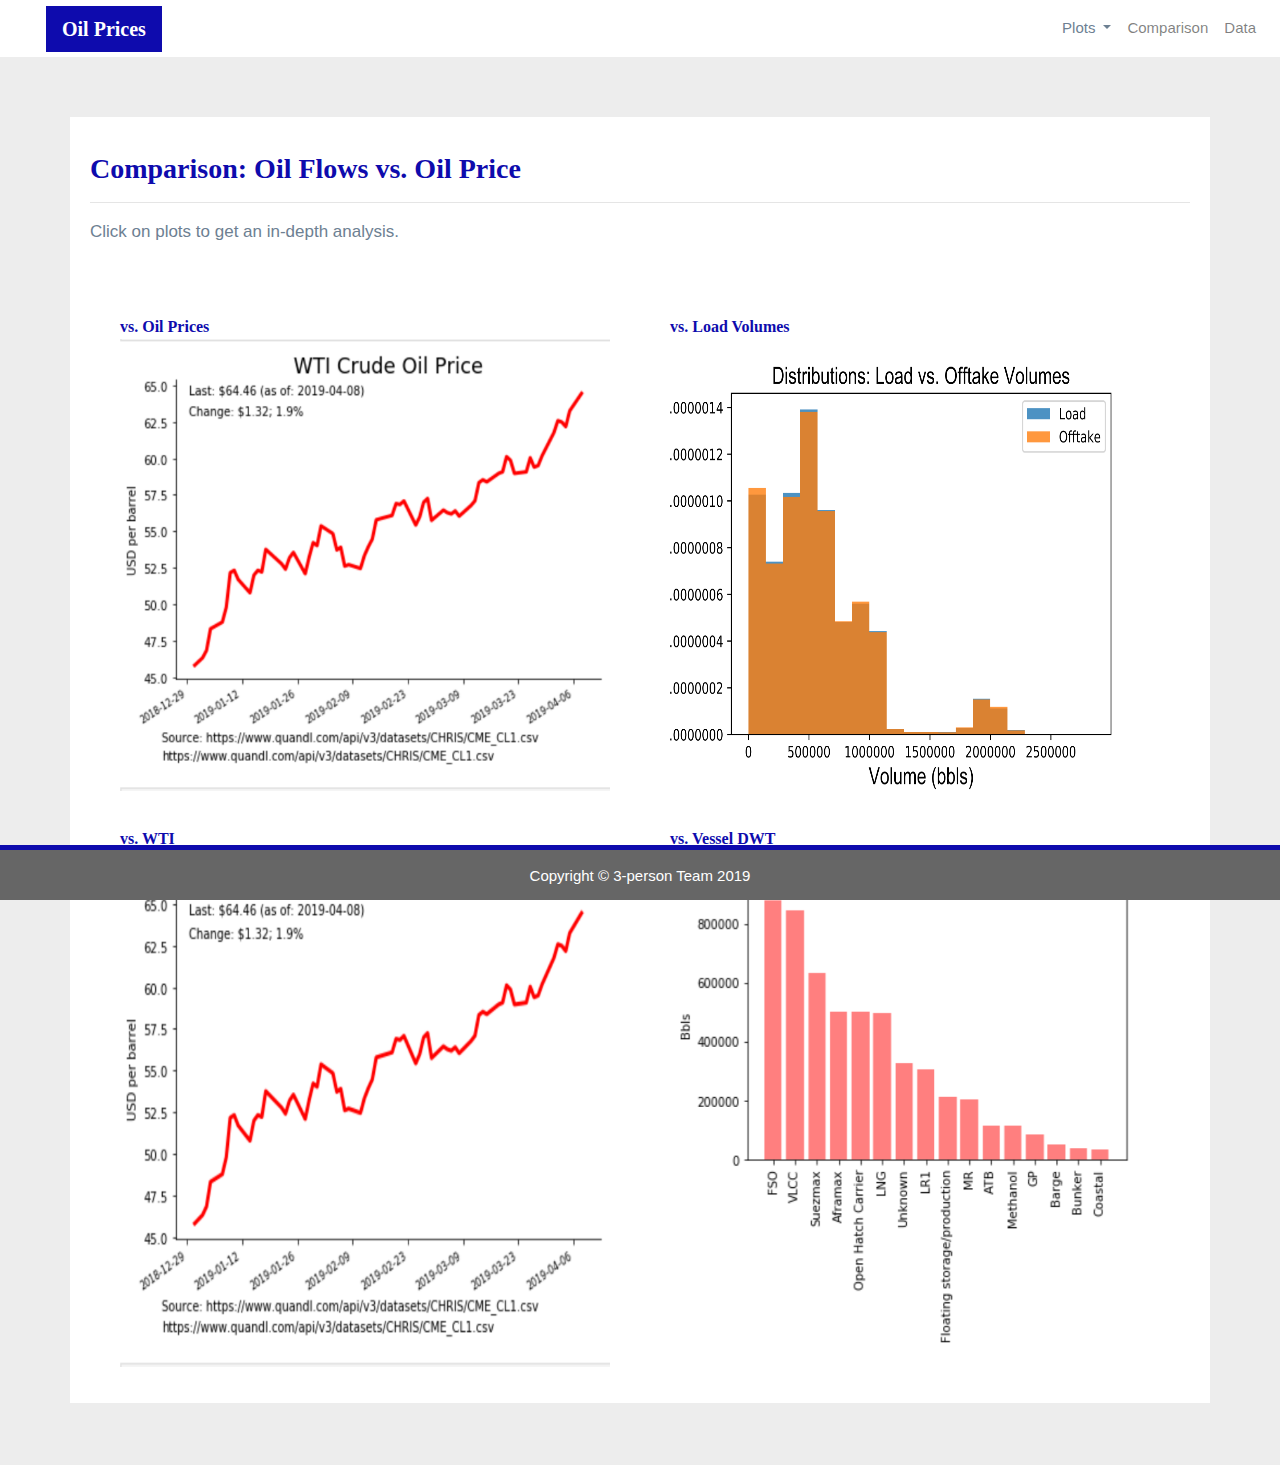
<file: crude_oil_flow_pattern-master/oil_flow_flask/templates/comparisons.html>
<!DOCTYPE html>
<html>

<head>
  <meta charset="utf-8" />
  <meta http-equiv="X-UA-Compatible" content="IE=edge">
  <title>Oil Flow Visualization Dashboard</title>
  <meta name="viewport" content="width=device-width, initial-scale=1">

  <!-- Bootstrap CSS -->
  <link rel="stylesheet" href="https://maxcdn.bootstrapcdn.com/bootstrap/4.0.0/css/bootstrap.min.css" integrity="sha384-Gn5384xqQ1aoWXA+058RXPxPg6fy4IWvTNh0E263XmFcJlSAwiGgFAW/dAiS6JXm"
    crossorigin="anonymous">

  <!--CSS Link-->
  <link rel="stylesheet" type="text/css" href="style.css">

</head>

<body>
  <!-- Navigation Section -->
  <div class="navigation">
    <nav class="navbar navbar-expand-lg navbar-light">
      <a class="navbar-brand" style="background-color: rgb(14, 11, 173);" href="landing.html">Oil Prices</a>
      <button class="navbar-toggler  border border-white" type="button" data-toggle="collapse" data-target="#navbarNavDropdown"
        aria-controls="navbarNavDropdown" aria-expanded="false" aria-label="Toggle navigation">
        <span class="navbar-toggler-icon"></span>
      </button>
      <div class="collapse navbar-collapse" id="navbarNavDropdown">
        <ul class="navbar-nav ml-auto">
          <li class="nav-item dropdown">
            <a class="nav-link dropdown-toggle" href="#" id="navbarDropdownMenuLink" data-toggle="dropdown"
              aria-haspopup="true" aria-expanded="false" style="color: #6D8092">
              Plots
            </a>
            <div class="dropdown-menu" aria-labelledby="navbarDropdownMenuLink">
              <a class="dropdown-item" href="oil_prices.html">Brent vs. WTI</a>
              <a class="dropdown-item" href="load_vs_offtake_volumes.html">Load vs. Offtake Volume</a>
              <a class="dropdown-item active" href="offtake_volumes.html">Offtake Volumes by Vessel Class</a>
              <a class="dropdown-item" href="vessel_dwt.html">Vessel DWT</a>
            </div>
          </li>
          <li class="nav-item">
            <a class="nav-link" href="comparisons.html">Comparison</a>
          </li>
          <li class="nav-item">
            <a class="nav-link" href="data.html">Data</a>
          </li>

        </ul>
      </div>
    </nav>
  </div>
  <!-- Content Section -->
  <div class="container">
    <div class="row">
      <div>
        <!-- Left box  -->
        <div class="box">
          <h3 class="title">Comparison: Oil Flows vs. Oil Price</h3>
          <hr>
          <p>Click on plots to get an in-depth analysis.</p>
          <div class="container" style="padding-bottom: 40px;">
            <div class="row">
              <div class="col-lg-6" style="padding: 30px;">
                <div class="title">vs. Oil Prices</div>
                <a href="oil_prices.html">
                  <img class="panel" src="images/wti_prices.png" alt="Oil Prices Image">
                </a>
              </div>
              <div class="col-lg-6" style="padding: 30px;">
                <div class="title">vs. Load Volumes</div>
                <a href="load_vs_offtake_volumes.html">
                  <img class="panel" src="images/load_offtake.png" alt="Load vs. Offtake Volumes Graph">
                </a>
              </div>
            </div>

            <div class="row">
              <div class="col-lg-6" style="padding: 30px;">
                <div class="title">vs. WTI</div>
                <a href="offtake_volumes.html">
                  <img class="panel" src="images/wti_prices.png" alt="WTI Graph">
                </a>

              </div>
              <div class="col-lg-6" style="padding: 30px;">
                <div class="title">vs. Vessel DWT</div>
                <a href="vessel_dwt.html">
                  <img class="panel" src="images/bbls_by_vessel_class.PNG" alt="Vessel DWT Graph">
                </a>
              </div>
            </div>
          </div>
        </div>
      </div>
    </div>
  </div>

  <!-- Footer Section -->
  <footer>
    <div class="footer">Copyright &copy; 3-person Team 2019</div>
  </footer>

  <!-- Bootstrap JS -->
  <script src="https://code.jquery.com/jquery-3.2.1.slim.min.js" integrity="sha384-KJ3o2DKtIkvYIK3UENzmM7KCkRr/rE9/Qpg6aAZGJwFDMVNA/GpGFF93hXpG5KkN"
    crossorigin="anonymous"></script>
  <script src="https://cdnjs.cloudflare.com/ajax/libs/popper.js/1.12.9/umd/popper.min.js" integrity="sha384-ApNbgh9B+Y1QKtv3Rn7W3mgPxhU9K/ScQsAP7hUibX39j7fakFPskvXusvfa0b4Q"
    crossorigin="anonymous"></script>
  <script src="https://maxcdn.bootstrapcdn.com/bootstrap/4.0.0/js/bootstrap.min.js" integrity="sha384-JZR6Spejh4U02d8jOt6vLEHfe/JQGiRRSQQxSfFWpi1MquVdAyjUar5+76PVCmYl"
    crossorigin="anonymous"></script>

</body>

</html>
</file>
<file: style.css>
/* Body */
body{
    background-color: #EDEDED; 
}
/* Navbar */
.navbar{
    max-height: 57px; 
}
.navigation .navbar-brand{
    color: white; 
    margin-left: 30px; 
    padding: inherit; 
    font-weight: bold; 
    background-color: rgb(14, 11, 173);
    font-family: Georgia, 'Times New Roman', Times, serif;
}
.navbar{
    background-color: white; 
    font-size: 15px; 
}
.active, .dropdown-menu .dropdown-item:active a:hover{
    background-color:#E7E7E7!important; 
}
.dropdown-item{
    color: #6D8092 !important; 
}
.dropdown .dropdown-menu .dropdown-item:active, .dropdown .dropdown-menu .dropdown-item:hover{
    background-color:#E7E7E7 !important; 
}
a{
    color: #6D8092;
    font-size: 15px; 
}
.nav-link:hover{
    background-color:#E7E7E7 !important;
   }

.navbar-brand:hover{
color: rgb(175, 175, 175) !important;
}
/* Images */
img{
    width:100% !important;
    height:100% !important;
}
.active, .panel:hover{
    border-color:rgb(14, 11, 173);
    border-style: solid; 
    
}
.vizualization{
    width:50% !important;
    height:50% !important;
}

/* Title Class  */
.title{
    color: rgb(14, 11, 173);  
    font-family: Georgia, 'Times New Roman', Times, serif;
    font-weight: bolder; 
    padding-top: 25px; 
}
/* Paragraph Element */
p{
 color: #6D8092;
 font-family: Arial, Helvetica, sans-serif;
 font-size: 17px; 
}
/* Box Class */
.box {
    margin-top: 60px; 
    margin-bottom: 62px; 
    padding: 10px 20px 15px; 
    color:black;
    background-color: white; 

  }
/* Table */
  .table{
    font-size: 15px; 
    border-top-color: white !important; 
}
/* Footer */
footer{
background-color: #666666; 
border-top-style: solid; 
border-top-width: 5px; 
border-top-color: rgb(14, 11, 173);
color: white; 
min-height: 55px; 
font-family: Arial, Helvetica, sans-serif;
font-size: 15px; 
text-align: center; 
position: fixed;
left: 0;
bottom: 0;
width: 100%;
padding-top: 15px; 
}
/* Media Queries */
@media(max-width: 992px){
.navbar-expand-lg{
background-color: rgb(14, 11, 173) !important;
}
.navbar{
    max-height: none; 
    padding: inherit;
}
.navbar div{
    margin: inherit; 
    background-color: white;  
}
.navbar-brand{
    padding: 10px !important; 
}

button{
    margin-right: 30px; 
}
button:focus {

    outline: 1px dotted;
    outline: 5px auto -webkit-focusring-color;
    
    }
}
</file>
<file: crude_oil_flow_pattern-master/oil_flow_flask/templates/style.css>
/* Body */
body{
    background-color: #EDEDED; 
}
/* Navbar */
.navbar{
    max-height: 57px; 
}
.navigation .navbar-brand{
    color: white; 
    margin-left: 30px; 
    padding: inherit; 
    font-weight: bold; 
    background-color: rgb(14, 11, 173);
    font-family: Georgia, 'Times New Roman', Times, serif;
}
.navbar{
    background-color: white; 
    font-size: 15px; 
}
.active, .dropdown-menu .dropdown-item:active a:hover{
    background-color:#E7E7E7!important; 
}
.dropdown-item{
    color: #6D8092 !important; 
}
.dropdown .dropdown-menu .dropdown-item:active, .dropdown .dropdown-menu .dropdown-item:hover{
    background-color:#E7E7E7 !important; 
}
a{
    color: #6D8092;
    font-size: 15px; 
}
.nav-link:hover{
    background-color:#E7E7E7 !important;
   }

.navbar-brand:hover{
color: rgb(175, 175, 175) !important;
}
/* Images */
img{
    width:100% !important;
    height:100% !important;
}
.active, .panel:hover{
    border-color:rgb(14, 11, 173);
    border-style: solid; 
    
}
.vizualization{
    width:50% !important;
    height:50% !important;
}

/* Title Class  */
.title{
    color: rgb(14, 11, 173);  
    font-family: Georgia, 'Times New Roman', Times, serif;
    font-weight: bolder; 
    padding-top: 25px; 
}
/* Paragraph Element */
p{
 color: #6D8092;
 font-family: Arial, Helvetica, sans-serif;
 font-size: 17px; 
}
/* Box Class */
.box {
    margin-top: 60px; 
    margin-bottom: 62px; 
    padding: 10px 20px 15px; 
    color:black;
    background-color: white; 

  }
/* Table */
  .table{
    font-size: 15px; 
    border-top-color: white !important; 
}
/* Footer */
footer{
background-color: #666666; 
border-top-style: solid; 
border-top-width: 5px; 
border-top-color: rgb(14, 11, 173);
color: white; 
min-height: 55px; 
font-family: Arial, Helvetica, sans-serif;
font-size: 15px; 
text-align: center; 
position: fixed;
left: 0;
bottom: 0;
width: 100%;
padding-top: 15px; 
}
/* Media Queries */
@media(max-width: 992px){
.navbar-expand-lg{
background-color: rgb(14, 11, 173) !important;
}
.navbar{
    max-height: none; 
    padding: inherit;
}
.navbar div{
    margin: inherit; 
    background-color: white;  
}
.navbar-brand{
    padding: 10px !important; 
}

button{
    margin-right: 30px; 
}
button:focus {

    outline: 1px dotted;
    outline: 5px auto -webkit-focusring-color;
    
    }
}
</file>
